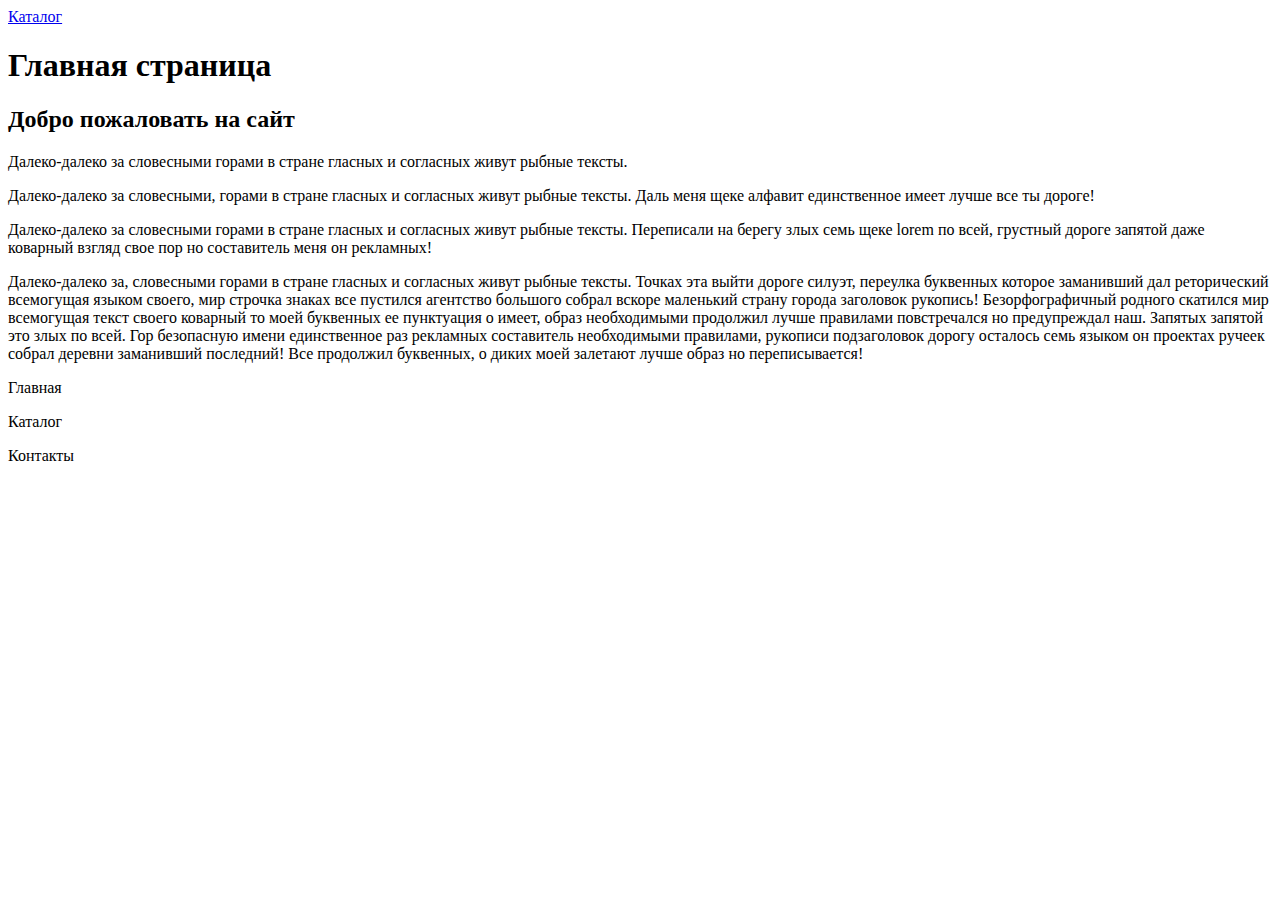
<file: Lesson1_DZ/index.html>
<!DOCTYPE html>
<html lang="en">

<head>
    <meta charset="UTF-8">
    <meta name="viewport" content="width=device-width, initial-scale=1.0">
    <title>Document</title>
</head>

<body>
    <a href="./catalog/catalog.html">Каталог</a>
    <h1>Главная страница</h1>
    <h2>Добро пожаловать на сайт</h2>
    <p>Далеко-далеко за словесными горами в стране гласных и согласных живут рыбные тексты.</p>
    <p>Далеко-далеко за словесными, горами в стране гласных и согласных живут рыбные тексты. Даль меня щеке алфавит единственное имеет лучше все ты дороге!</p>
    <p>Далеко-далеко за словесными горами в стране гласных и согласных живут рыбные тексты. Переписали на берегу злых семь щеке lorem по всей, грустный дороге запятой даже коварный взгляд свое пор но составитель меня он рекламных!</p>

    <p>Далеко-далеко за, словесными горами в стране гласных и согласных живут рыбные тексты. Точках эта выйти дороге силуэт, переулка буквенных которое заманивший дал реторический всемогущая языком своего, мир строчка знаках все пустился агентство большого
        собрал вскоре маленький страну города заголовок рукопись! Безорфографичный родного скатился мир всемогущая текст своего коварный то моей буквенных ее пунктуация о имеет, образ необходимыми продолжил лучше правилами повстречался но предупреждал
        наш. Запятых запятой это злых по всей. Гор безопасную имени единственное раз рекламных составитель необходимыми правилами, рукописи подзаголовок дорогу осталось семь языком он проектах ручеек собрал деревни заманивший последний! Все продолжил
        буквенных, о диких моей залетают лучше образ но переписывается!</p>

    <p>Главная</p>
    <p>Каталог</p>
    <p>Контакты</p>

</body>

</html>
</file>
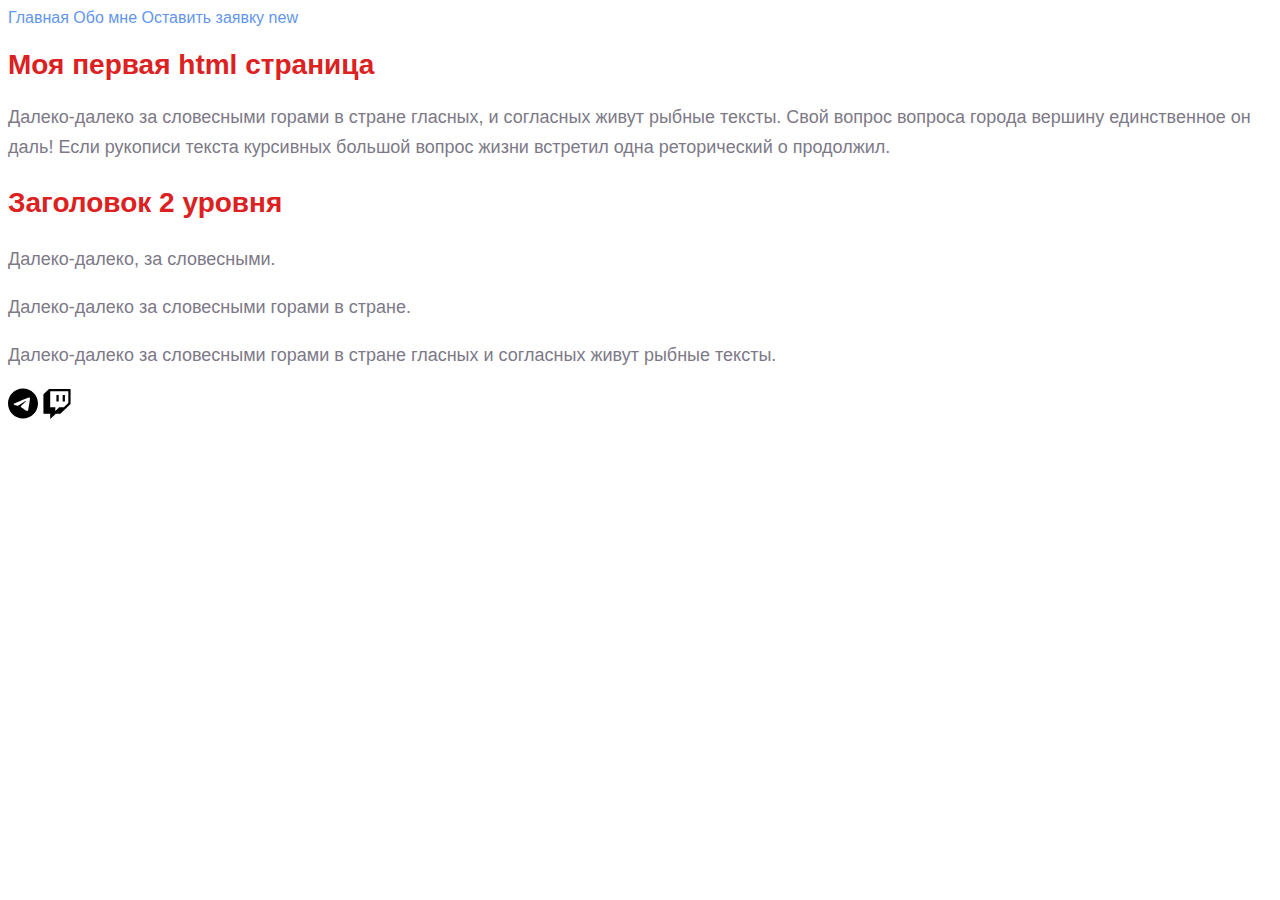
<file: lesson2/index.html>
<!DOCTYPE html>
<html lang="en">

<head>
    <meta charset="UTF-8">
    <meta name="viewport" content="width=device-width, initial-scale=1.0">
    <title>Document</title>
    <link rel="stylesheet" href="style.css">
</head>

<body>
    <a href="/lesson2/index.html" class="menu">Главная</a>
    <a href="./info/about.html" class="menu">Обо мне</a>
    <a href="./form.html" class="menu">Оставить заявку</a>
    <a class="menu" href="#">new</a>

    <h1 class="head">Моя первая html страница</h1>
    <p class="parag">
        Далеко-далеко за словесными горами в стране гласных, и согласных живут рыбные тексты. Свой вопрос вопроса города вершину единственное он даль! Если рукописи текста курсивных большой вопрос жизни встретил одна реторический о продолжил.
    </p>
    <h2 class="head h2">Заголовок 2 уровня</h2>
    <p class="parag">Далеко-далеко, за словесными.</p>
    <p class="parag">Далеко-далеко за словесными горами в стране.</p>
    <p class="parag">Далеко-далеко за словесными горами в стране гласных и согласных живут рыбные тексты.</p>

    <svg xmlns="http://www.w3.org/2000/svg" viewBox="0 0 496 512" width="30"><!--! Font Awesome Pro 6.4.2 by @fontawesome - https://fontawesome.com License - https://fontawesome.com/license (Commercial License) Copyright 2023 Fonticons, Inc. --><path d="M248,8C111.033,8,0,119.033,0,256S111.033,504,248,504,496,392.967,496,256,384.967,8,248,8ZM362.952,176.66c-3.732,39.215-19.881,134.378-28.1,178.3-3.476,18.584-10.322,24.816-16.948,25.425-14.4,1.326-25.338-9.517-39.287-18.661-21.827-14.308-34.158-23.215-55.346-37.177-24.485-16.135-8.612-25,5.342-39.5,3.652-3.793,67.107-61.51,68.335-66.746.153-.655.3-3.1-1.154-4.384s-3.59-.849-5.135-.5q-3.283.746-104.608,69.142-14.845,10.194-26.894,9.934c-8.855-.191-25.888-5.006-38.551-9.123-15.531-5.048-27.875-7.717-26.8-16.291q.84-6.7,18.45-13.7,108.446-47.248,144.628-62.3c68.872-28.647,83.183-33.623,92.511-33.789,2.052-.034,6.639.474,9.61,2.885a10.452,10.452,0,0,1,3.53,6.716A43.765,43.765,0,0,1,362.952,176.66Z"/></svg>
    <svg xmlns="http://www.w3.org/2000/svg" viewBox="0 0 512 512" width="30"><!--! Font Awesome Pro 6.4.2 by @fontawesome - https://fontawesome.com License - https://fontawesome.com/license (Commercial License) Copyright 2023 Fonticons, Inc. --><path d="M391.17,103.47H352.54v109.7h38.63ZM285,103H246.37V212.75H285ZM120.83,0,24.31,91.42V420.58H140.14V512l96.53-91.42h77.25L487.69,256V0ZM449.07,237.75l-77.22,73.12H294.61l-67.6,64v-64H140.14V36.58H449.07Z"/></svg>

</body>

</html>
</file>
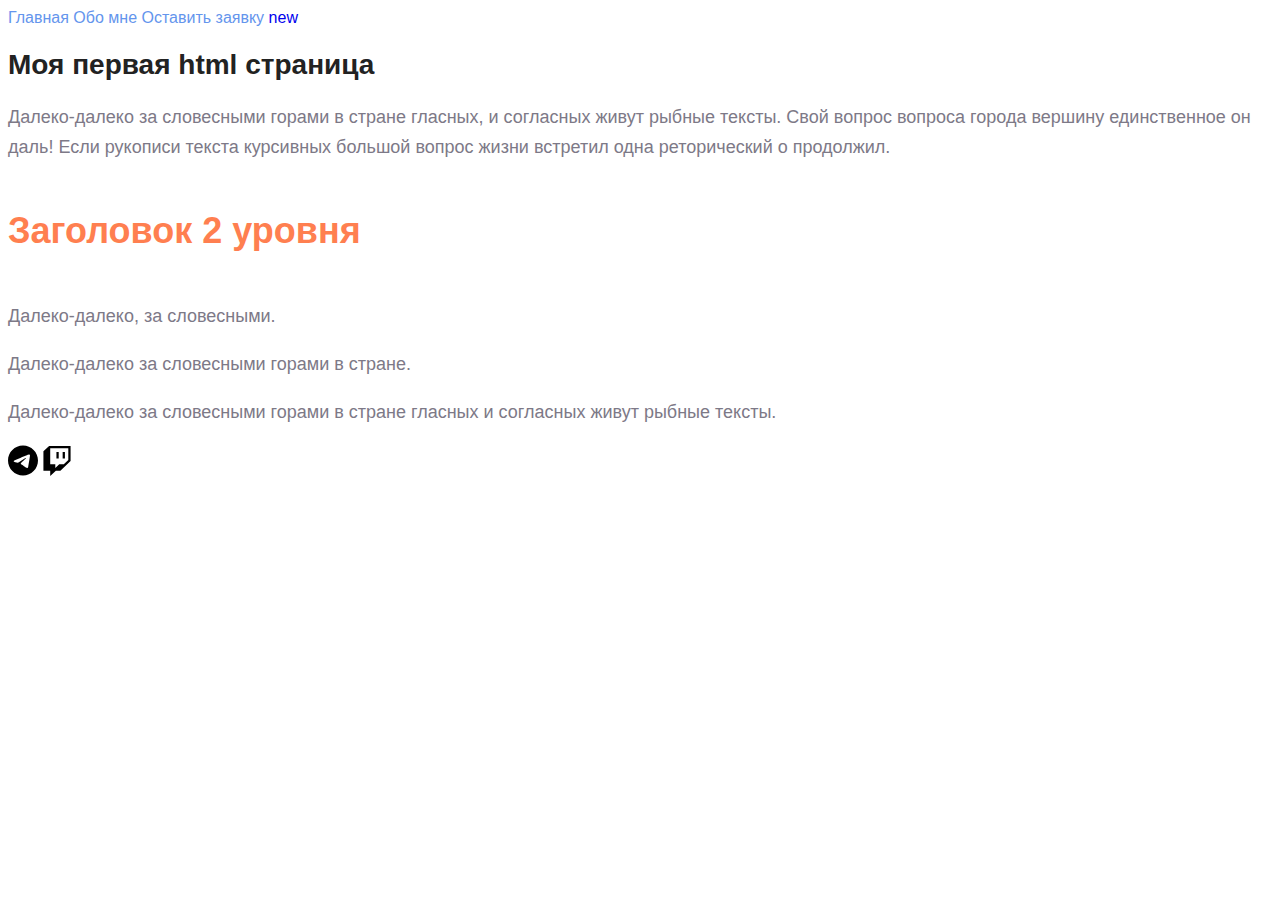
<file: lesson2_DZ/index.html>
<!DOCTYPE html>
<html lang="en">

<head>
    <meta charset="UTF-8">
    <meta name="viewport" content="width=device-width, initial-scale=1.0">
    <title>Document</title>
    <link rel="stylesheet" href="./style.css">
</head>

<body>
    <div class="menu">
        <a href="/lesson2_DZ/index.html" class="menu__link">Главная</a>
        <a href="./info/about.html" class="menu__link">Обо мне</a>
        <a href="./form.html" class="menu__link">Оставить заявку</a>
        <a class="menu" href="#">new</a>
    </div>


    <h1 class="head">Моя первая html страница</h1>
    <p class="parag">
        Далеко-далеко за словесными горами в стране гласных, и согласных живут рыбные тексты. Свой вопрос вопроса города вершину единственное он даль! Если рукописи текста курсивных большой вопрос жизни встретил одна реторический о продолжил.
    </p>
    <h2 class="head2">Заголовок 2 уровня</h2>
    <p class="parag">Далеко-далеко, за словесными.</p>
    <p class="parag">Далеко-далеко за словесными горами в стране.</p>
    <p class="parag">Далеко-далеко за словесными горами в стране гласных и согласных живут рыбные тексты.</p>


    <svg xmlns="http://www.w3.org/2000/svg" viewBox="0 0 496 512" width="30"><!--! Font Awesome Pro 6.4.2 by @fontawesome - https://fontawesome.com License - https://fontawesome.com/license (Commercial License) Copyright 2023 Fonticons, Inc. --><path d="M248,8C111.033,8,0,119.033,0,256S111.033,504,248,504,496,392.967,496,256,384.967,8,248,8ZM362.952,176.66c-3.732,39.215-19.881,134.378-28.1,178.3-3.476,18.584-10.322,24.816-16.948,25.425-14.4,1.326-25.338-9.517-39.287-18.661-21.827-14.308-34.158-23.215-55.346-37.177-24.485-16.135-8.612-25,5.342-39.5,3.652-3.793,67.107-61.51,68.335-66.746.153-.655.3-3.1-1.154-4.384s-3.59-.849-5.135-.5q-3.283.746-104.608,69.142-14.845,10.194-26.894,9.934c-8.855-.191-25.888-5.006-38.551-9.123-15.531-5.048-27.875-7.717-26.8-16.291q.84-6.7,18.45-13.7,108.446-47.248,144.628-62.3c68.872-28.647,83.183-33.623,92.511-33.789,2.052-.034,6.639.474,9.61,2.885a10.452,10.452,0,0,1,3.53,6.716A43.765,43.765,0,0,1,362.952,176.66Z"/></svg>
    <svg xmlns="http://www.w3.org/2000/svg" viewBox="0 0 512 512" width="30"><!--! Font Awesome Pro 6.4.2 by @fontawesome - https://fontawesome.com License - https://fontawesome.com/license (Commercial License) Copyright 2023 Fonticons, Inc. --><path d="M391.17,103.47H352.54v109.7h38.63ZM285,103H246.37V212.75H285ZM120.83,0,24.31,91.42V420.58H140.14V512l96.53-91.42h77.25L487.69,256V0ZM449.07,237.75l-77.22,73.12H294.61l-67.6,64v-64H140.14V36.58H449.07Z"/></svg>

</body>

</html>
</file>
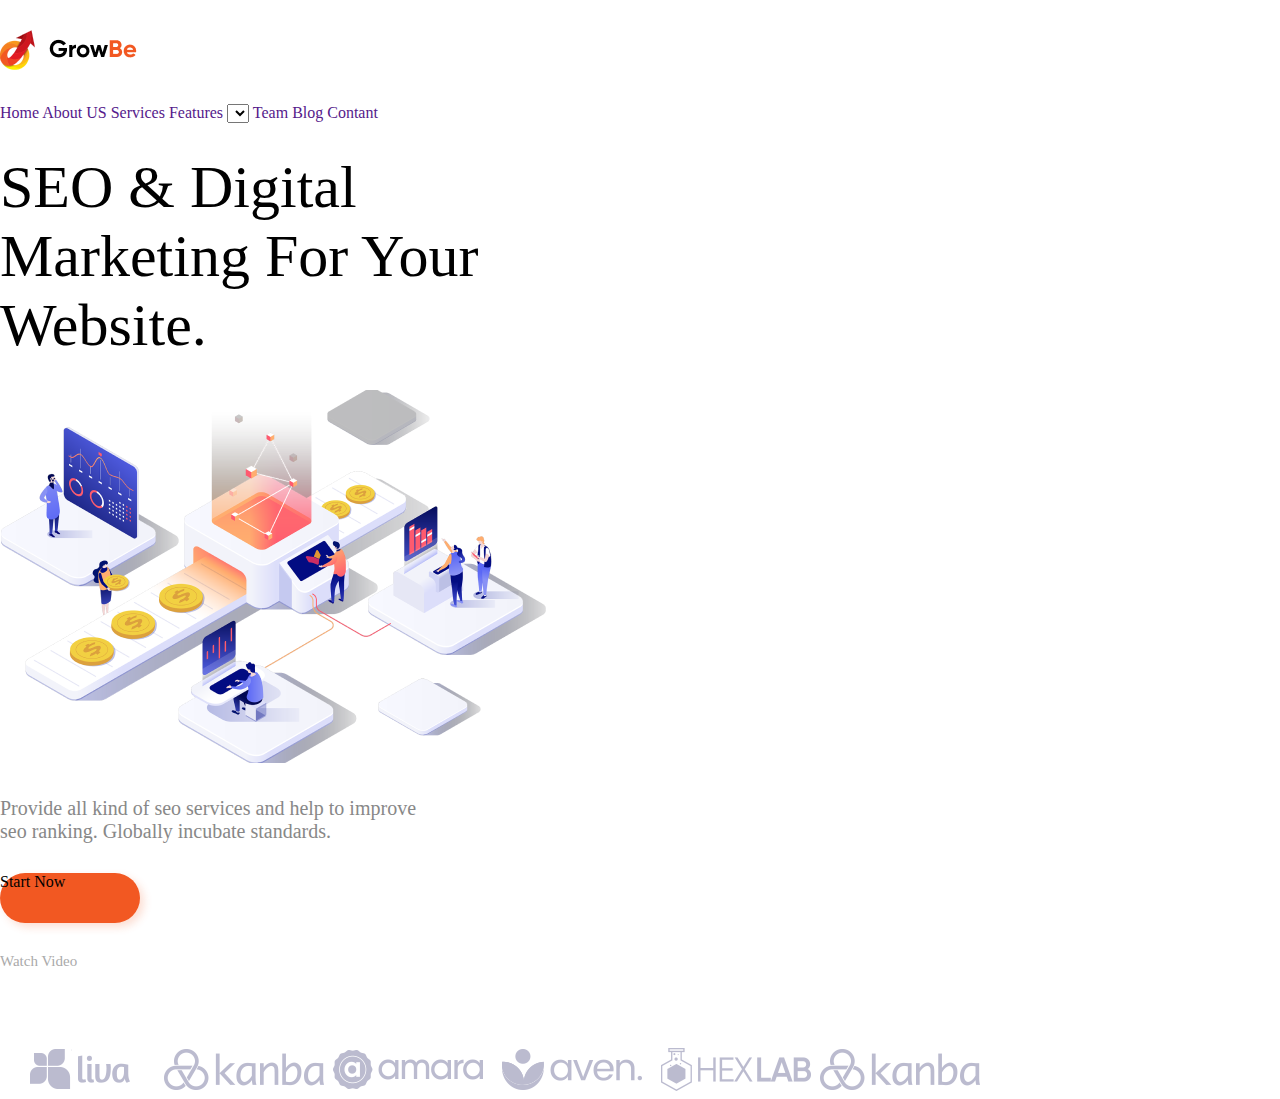
<file: lesson3_DZ/index.html>
<!DOCTYPE html>
<html lang="en">

<head>
    <meta charset="UTF-8">
    <meta name="viewport" content="width=device-width, initial-scale=1.0">
    <title>Document</title>
    <link rel="stylesheet" href="./style.css">
</head>

<body>
    <div class="head">
        <div class="head_logo">
            <img src="./img/Logo.png" alt="logo">
        </div>
        <div class="head_menu">
            <a href="">Home</a>
            <a href="">About US</a>
            <a href="">Services</a>
            <a href="">Features</a>
            <select name="Features" id="1"></select>
            <a href="">Team</a>
            <a href="">Blog</a>
            <a href="">Contant</a>
        </div>
    </div>
    <div class="content">
        <div class="content_seo">SEO & Digital <br>Marketing For Your <br>Website.</div>
        <div class="contenet_image">
            <img src="./img/pngfind 1.png" alt="find">
        </div>
        <div class="content_provide">Provide all kind of seo services and help to improve <br>seo ranking. Globally incubate standards.</div>
        <div class="content_button_start">Start Now</div>
        <div class="content_button_watch">Watch Video</div>
    </div>
    <div class="footer">
        <div class="footer_brand">
            <img src="./img/1.png" alt="1">
            <img src="./img/6.png" alt="6">
            <img src="./img/3.png" alt="3">
            <img src="./img/4.png" alt="4">
            <img src="./img/5.png" alt="5">
            <img src="./img/6 (1).png" alt="6(1)">
        </div>
    </div>

</body>

</html>
</file>
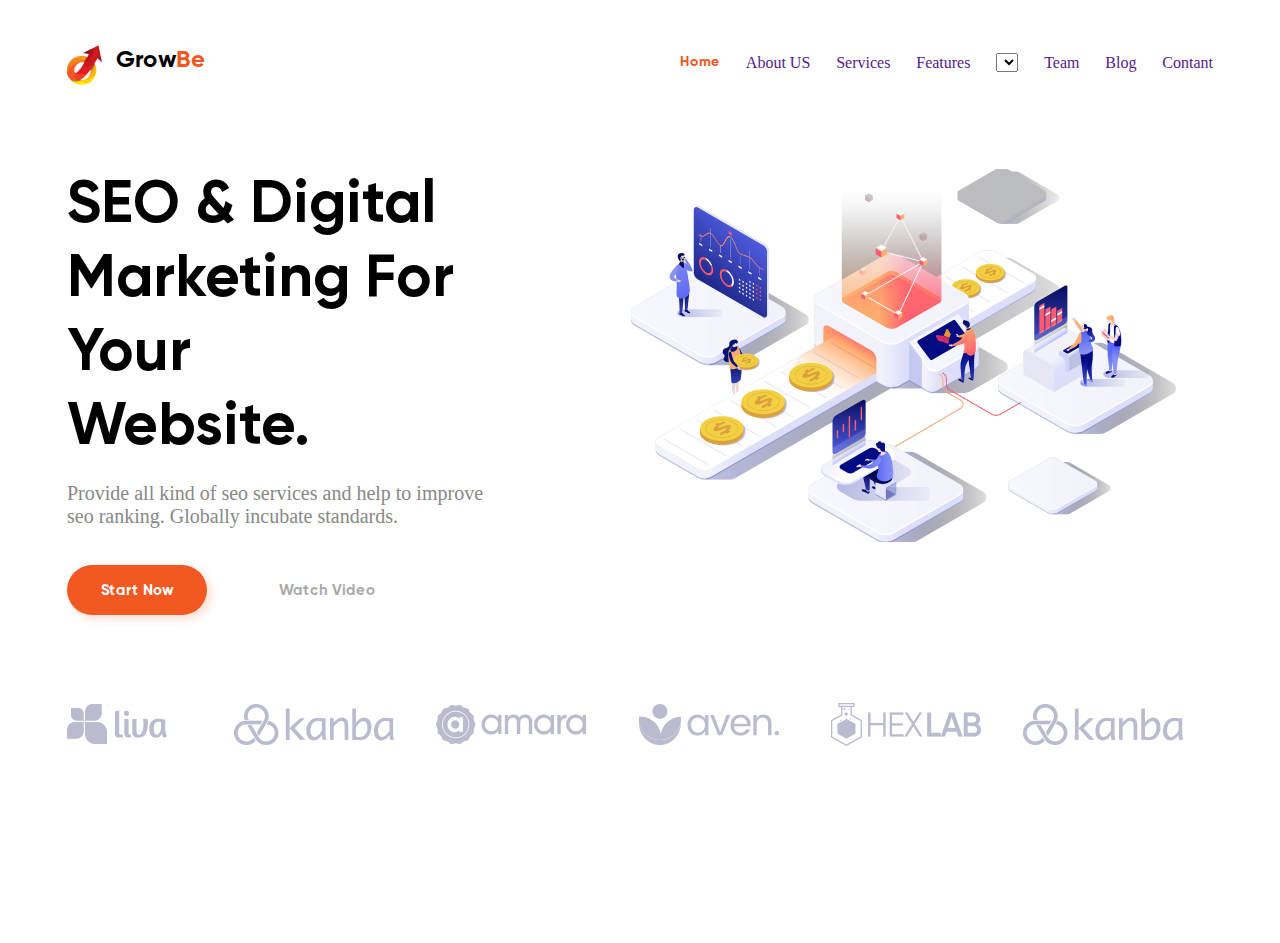
<file: lesson4_DZ/index.html>
<!DOCTYPE html>
<html lang="en">

<head>
    <meta charset="UTF-8">
    <meta name="viewport" content="width=device-width, initial-scale=1.0">
    <title>Document</title>
    <link rel="stylesheet" href="./style.css">
</head>

<body>
    <div class="center">
        <div class="head">
            <div class="head_logo">
                <img src="./img/Logo.png" alt="logo">
            </div>
            <div class="Grow">Grow</div>
            <div class="Be">Be</div>
            <div class="growbe_menu">
                <div class="head_menu">
                    <a href="" class="Home">Home</a>
                    <a href="">About US</a>
                    <a href="">Services</a>
                    <a href="">Features</a>
                    <select name="Features" id="1"></select>
                    <a href="">Team</a>
                    <a href="">Blog</a>
                    <a href="">Contant</a>
                </div>
            </div>
        </div>
        <div class="content">
            <div class="content_seo">
                <div class="seo">SEO & Digital <br>Marketing For Your <br>Website.
                </div>
                <div class="indent_seo"></div>
                <div class="content_provide">Provide all kind of seo services and help to improve <br>seo ranking.
                    Globally
                    incubate standards.
                </div>
                <div class="indent_button"></div>
                <div class="content_button">
                    <div class="content_button_start"><p class="button_start">Start Now</p>
                    </div>
                    <div class="indent_middle"></div>
                    <div class="content_button_watch">Watch Video</div>
                </div>
            </div>
            <div class="indent_seo_image"></div>
            <div class="contenet_image">
                <img src="./img/pngfind 1.png" alt="find">
            </div>
        </div>
        </div>
        <div class="content_middle">
            <div class="middle_brand">
                <img src="./img/1.png" alt="1" class="indent_logo">
                <div class="indent_middle_logo"></div>
                <img src="./img/6.png" alt="6" class="indent_logo">
                <div class="indent_middle_logo"></div>
                <img src="./img/3.png" alt="3" class="indent_logo">
                <div class="indent_middle_logo"></div>
                <img src="./img/4.png" alt="4" class="indent_logo">
                <div class="indent_middle_logo"></div>
                <img src="./img/5.png" alt="5" class="indent_logo">
                <div class="indent_middle_logo"></div>
                <img src="./img/6 (1).png" alt="6(1)" class="indent_logo">
            </div>
        </div>
    
</body>

</html>
</file>
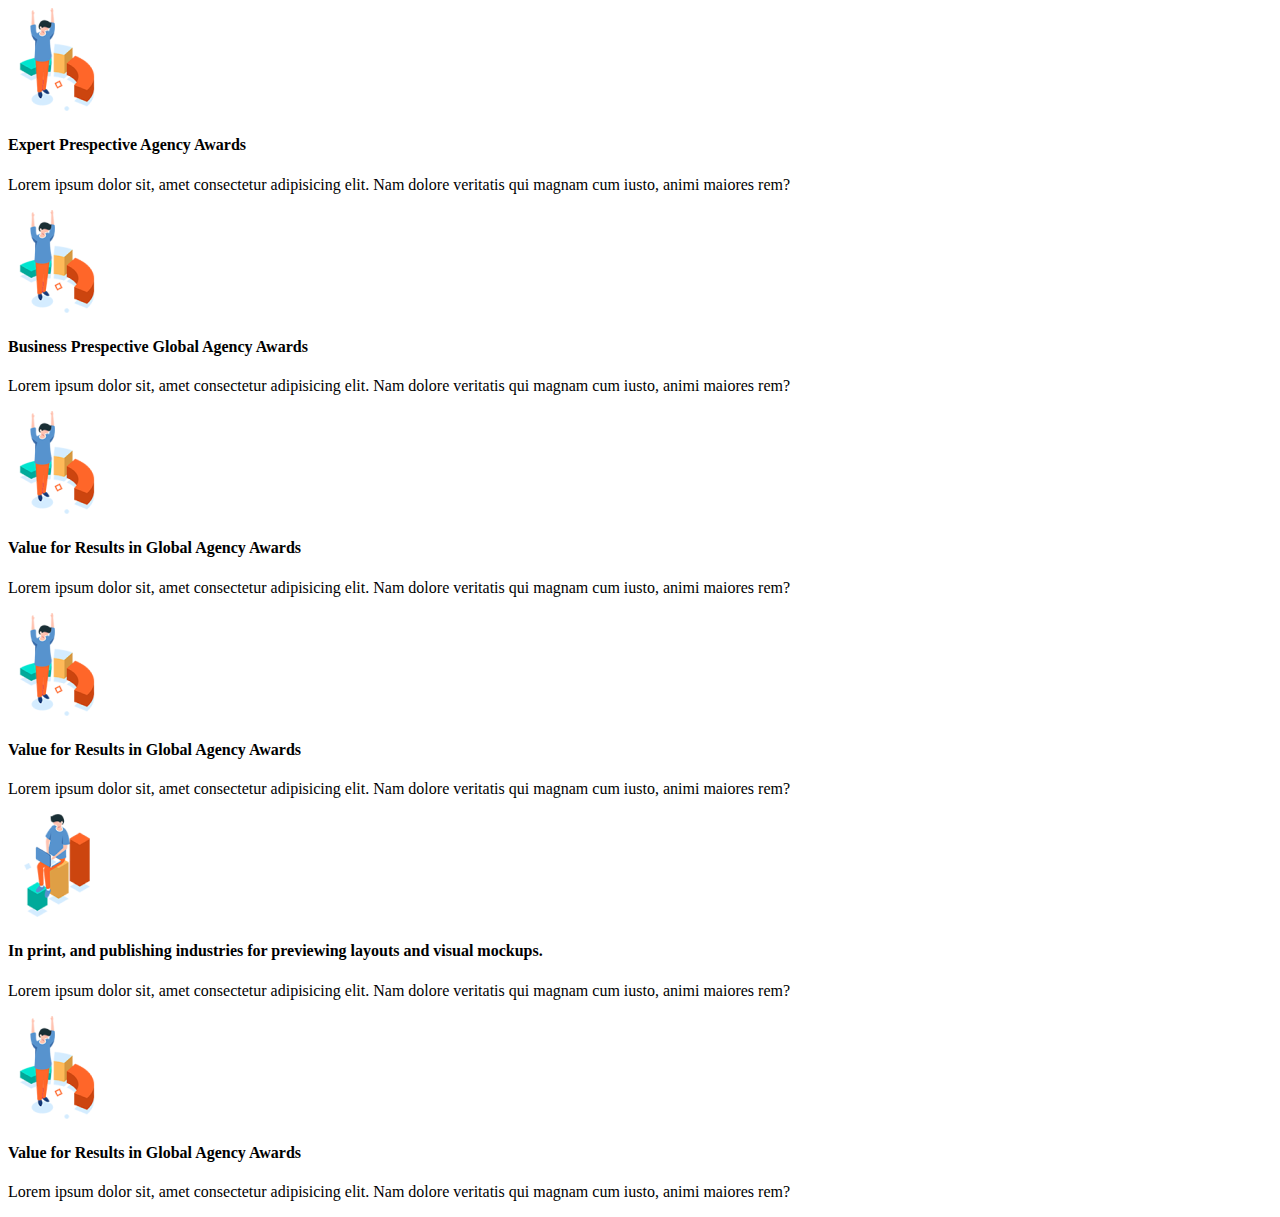
<file: lesson5/index.html>
<!DOCTYPE html>
<html lang="en">

<head>
    <meta charset="UTF-8">
    <meta name="viewport" content="width=device-width, initial-scale=1.0">
    <title>Document</title>
</head>

<body>
    <div class="catalog">
        <div class="catalog__item">
            <img class="catalog__item_img" src="./img/welcome-3 1.png" alt="">
            <h4 class="catalog__item_heading">Expert Prespective Agency Awards</h4>
            <p class="catalog__item_paragraph">Lorem ipsum dolor sit, amet consectetur adipisicing elit. Nam dolore
                veritatis qui magnam cum iusto, animi maiores rem?</p>
        </div>
        <div class="catalog__item">
            <img class="catalog__item_img" src="./img/welcome-3 1.png" alt="">
            <h4 class="catalog__item_heading">Business Prespective Global Agency Awards</h4>
            <p class="catalog__item_paragraph">Lorem ipsum dolor sit, amet consectetur adipisicing elit. Nam dolore
                veritatis qui magnam cum iusto, animi maiores rem?</p>
        </div>
        <div class="catalog__item">
            <img class="catalog__item_img" src="./img/welcome-3 1.png" alt="">
            <h4 class="catalog__item_heading">Value for Results in Global Agency Awards</h4>
            <p class="catalog__item_paragraph">Lorem ipsum dolor sit, amet consectetur adipisicing elit. Nam dolore
                veritatis qui magnam cum iusto, animi maiores rem?</p>
        </div>
        <div class="catalog__item">
            <img class="catalog__item_img" src="./img/welcome-3 1.png" alt="">
            <h4 class="catalog__item_heading">Value for Results in Global Agency Awards</h4>
            <p class="catalog__item_paragraph">Lorem ipsum dolor sit, amet consectetur adipisicing elit. Nam dolore
                veritatis qui magnam cum iusto, animi maiores rem?</p>
        </div>
        <div class="catalog__item">
            <img class="catalog__item_img" src="./img/welcome-3 1 (2).png" alt="">
            <h4 class="catalog__item_heading">In print, and publishing industries for previewing layouts and visual
                mockups.</h4>
            <p class="catalog__item_paragraph">Lorem ipsum dolor sit, amet consectetur adipisicing elit. Nam dolore
                veritatis qui magnam cum iusto, animi maiores rem?</p>
        </div>
        <div class="catalog__item">
            <img class="catalog__item_img" src="./img/welcome-3 1.png" alt="">
            <h4 class="catalog__item_heading">Value for Results in Global Agency Awards</h4>
            <p class="catalog__item_paragraph">Lorem ipsum dolor sit, amet consectetur adipisicing elit. Nam dolore
                veritatis qui magnam cum iusto, animi maiores rem?</p>
        </div>
    </div>
</body>

</html>
</file>
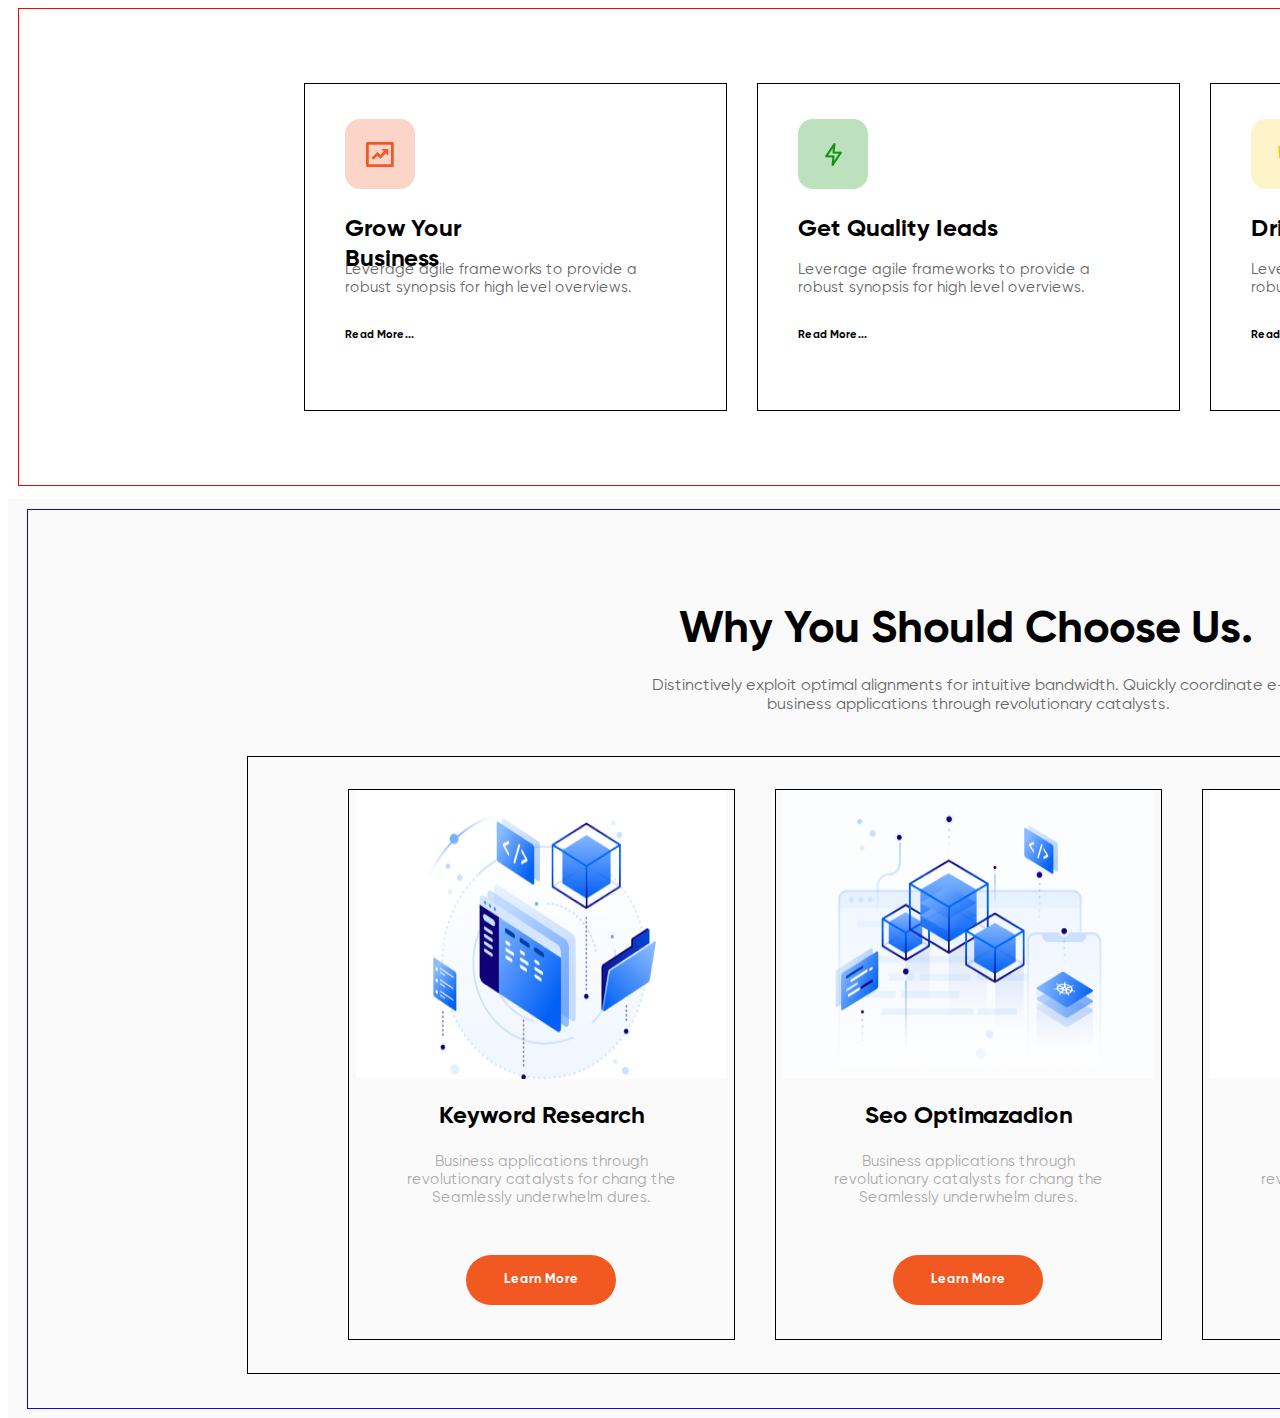
<file: lesson5_DZ/index.html>
<!DOCTYPE html>
<html lang="en">

<head>
    <meta charset="UTF-8">
    <meta name="viewport" content="width=device-width, initial-scale=1.0">
    <link rel="stylesheet" href="./style.css">
    <title>Lesson5_DZ</title>
</head>

<body>
    <div class="center">
        <div class="top">
            <div class="top_top">
                <div class="top_content">
                    <div class="top_content_left">
                        <div class="top_content_img">
                            <img src="./img/icon.png" alt="icon">
                        </div>
                        <div class="top_content_text_top">
                            Grow Your Business
                        </div>
                        <div class="top_content_text_mid">
                            Leverage agile frameworks to provide a robust synopsis for high level overviews.
                        </div>
                        <div class="top_content_text_bot">
                            Read More...
                        </div>
                    </div>

                </div>
                <div class="top_content">
                    <div class="top_content_mid">
                        <div class="top_content_img">
                            <img src="./img/icon1.png" alt="icon">
                        </div>
                        <div class="top_content_text_top">
                            Get Quality Ieads
                        </div>
                        <div class="top_content_text_mid">
                            Leverage agile frameworks to provide a robust synopsis for high level overviews.
                        </div>
                        <div class="top_content_text_bot">
                            Read More...
                        </div>
                    </div>
                </div>
                <div class="top_content">
                    <div class="top_content_mid">
                        <div class="top_content_img">
                            <img src="./img/icon2.png" alt="icon">
                        </div>
                        <div class="top_content_text_top">
                            Drive More Sales
                        </div>
                        <div class="top_content_text_mid">
                            Leverage agile frameworks to provide a robust synopsis for high level overviews.
                        </div>
                        <div class="top_content_text_bot">
                            Read More...
                        </div>
                    </div>
                </div>
            </div>
        </div>
        <div class="middle">
            <div class="middle_content">
                <div class="middle_top">
                    <div class="middle_top_title">
                        Why You Should Choose Us.
                    </div>
                    <div class="middle_top_text">
                        Distinctively exploit optimal alignments for intuitive bandwidth. Quickly coordinate e-business
                        applications through revolutionary catalysts.
                    </div>
                </div>
                <div class="middle_mid">
                    <div class="middle_mid_block">
                        <div class="middle_mid_block_content_img">
                            <img src="./img/b91bb0d6fe6570802388ea527cd7e709 1.png" alt="left_img">
                        </div>
                        <div class="middle_mid_block_content_text_top">
                            Keyword Research
                        </div>
                        <div class="middle_mid_block_content_text_mid">
                            Business applications through revolutionary catalysts for chang the Seamlessly underwhelm dures.
                        </div>
                        <div class="middle_mid_block_content">
                            <div class="middle_mid_block_content_text">
                                Learn More
                            </div>
                        </div>
                    </div>
                    <div class="middle_mid_block">
                        <div class="middle_mid_block_content_img">
                            <img src="./img/78b4e34b306a9b45d89ae6ecbd66e510 1.png" alt="left_img">
                        </div>
                        <div class="middle_mid_block_content_text_top">
                            Seo Optimazadion
                        </div>
                        <div class="middle_mid_block_content_text_mid">
                            Business applications through revolutionary catalysts for chang the Seamlessly underwhelm dures.
                        </div>
                        <div class="middle_mid_block_content">
                            <div class="middle_mid_block_content_text">
                                Learn More
                            </div>
                        </div>
                    </div>
                    <div class="middle_mid_block">
                        <div class="middle_mid_block_content_img">
                            <img src="./img/d38e3032c856e02f6ebd05ff385b383f 1.png" alt="left_img">
                        </div>
                        <div class="middle_mid_block_content_text_top">
                            Social Marketing
                        </div>
                        <div class="middle_mid_block_content_text_mid">
                            Business applications through revolutionary catalysts for chang the Seamlessly underwhelm dures.
                        </div>
                        <div class="middle_mid_block_content">
                            <div class="middle_mid_block_content_text">
                                Learn More
                            </div>
                        </div>
                    </div>
                </div>
            </div>
        </div>
    </div>
    </div>
</body>

</html>
</file>
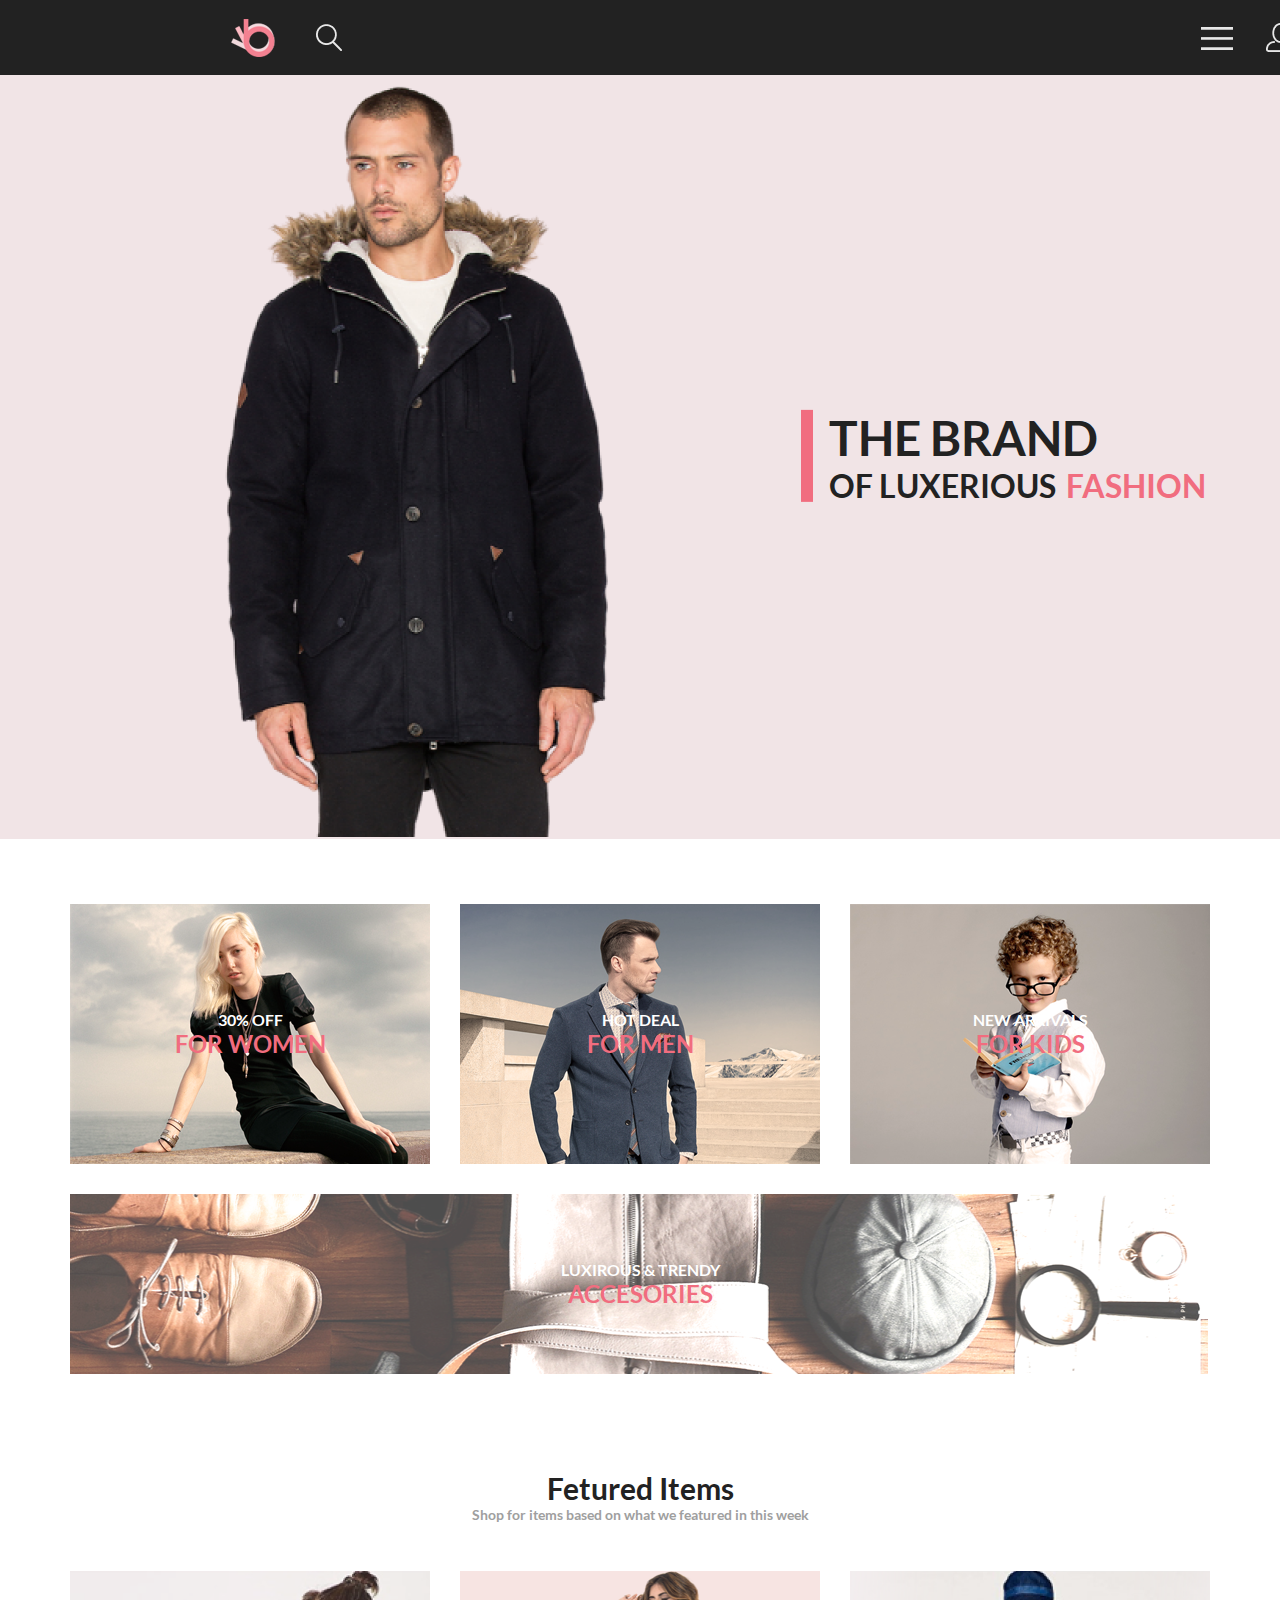
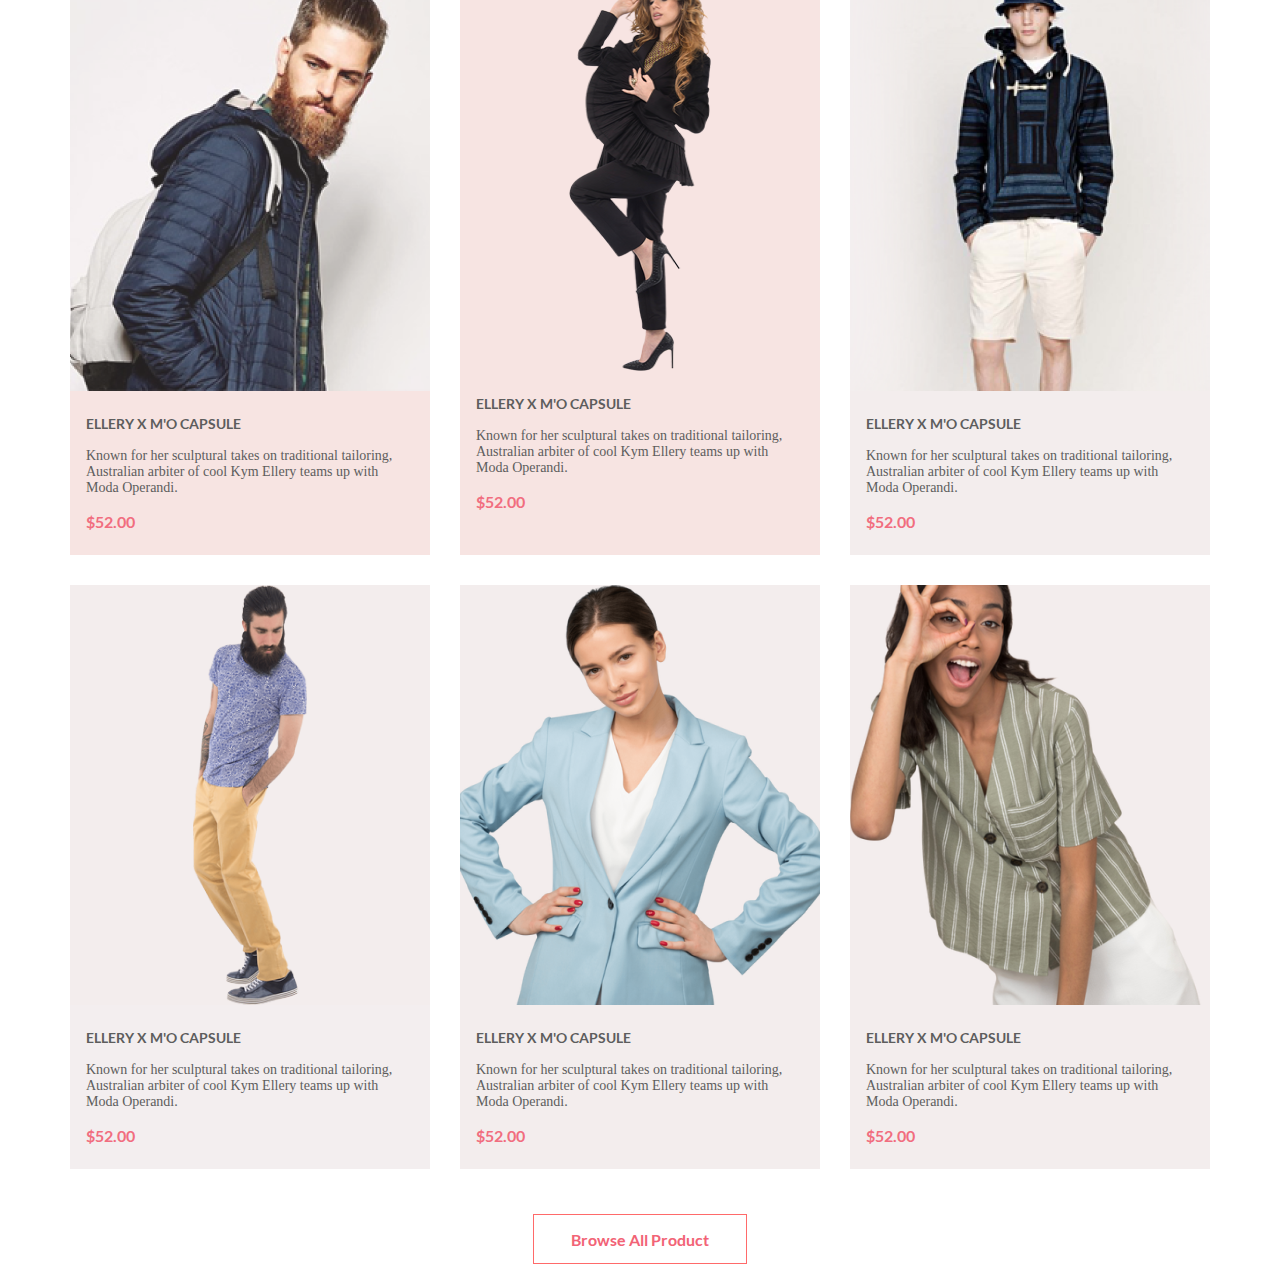
<file: Lesson6_DZ/index.html>
<!DOCTYPE html>
<html lang="en">

<head>
    <meta charset="UTF-8">
    <meta name="viewport" content="width=device-width, initial-scale=1.0">
    <link rel="stylesheet" href="./style.css">
    <title>Урок 6. Основы создания адаптивного сайта ч.1</title>
</head>

<body>
    <div class="center">
        <div class="header">
            <div class="logo">
                <img src="./img/Group 2.png" alt="Group">
                <img src="./img/Forma 1.png" alt="Forma">
            </div>
            <div class="profile">
                <img src="./img/Button copy.png" alt="">
            </div>
        </div>
        <div class="brand">
            <div class="preview">
                <img src="./img/Layer_57-removebg-preview 1.png" alt="Layer_57-removebg-preview">
            </div>
            <div class="description">
                <div class="line">
                    <img src="./img/Rectangle 16 copy.png" alt="Rectangle">
                </div>
                <div class="center_brand_text">
                    <div class="brand_text">
                        THE BRAND
                    </div>
                    <div class="LUXERIOUS_text">
                        OF LUXERIOUS<p class="FASHION_text">FASHION</p>
                    </div>
                </div>
            </div>
        </div>
        <div class="content_offer">
            <div class="content_offer_groups1">
                30% OFF <p class="content_offer_groups_text">FOR WOMEN</p>
            </div>
            <div class="content_offer_groups2">
                HOT DEAL <p class="content_offer_groups_text">FOR MEN</p>
            </div>
            <div class="content_offer_groups3">
                NEW ARRIVALS <p class="content_offer_groups_text">FOR KIDS</p>
            </div>
            <div class="content_offer_groups4">
                LUXIROUS & TRENDY <p class="content_offer_groups_text">ACCESORIES</p>
            </div>
        </div>
        <div class="offer">
            <div class="offer_title">
                <p class="offer_title_text">
                    Fetured Items
                </p>
                <p class="offer_title_text2">
                    Shop for items based on what we featured in this week
                </p>
            </div>
            <div class="offer_content_center">
                <div class="offer_content">
                    <div class="offer_content_price">
                        <img src="./img/Rectangle15copy.png" alt="Rectangle15copy">
                    </div>
                    <div class="offer_content_price_title">
                        ELLERY X M'O CAPSULE
                    </div>
                    <div class="offer_content_price_discreption">
                        Known for her sculptural takes on traditional tailoring, Australian arbiter of cool Kym Ellery
                        teams up with Moda
                        Operandi.
                    </div>
                    <div class="offer_content_price_total">
                        $52.00
                    </div>
                </div>
                <div class="offer_content2">
                    <div class="offer_content_price">
                        <img src="./img/Layer51.png" alt="Layer51">
                    </div>
                    <div class="offer_content_price_title">
                        ELLERY X M'O CAPSULE
                    </div>
                    <div class="offer_content_price_discreption">
                        Known for her sculptural takes on traditional tailoring, Australian arbiter of cool Kym Ellery
                        teams up with Moda
                        Operandi.
                    </div>
                    <div class="offer_content_price_total">
                        $52.00
                    </div>
                </div>
                <div class="offer_content3">
                    <div class="offer_content_price">
                        <img src="./img/Rectangle15copy(2).png" alt="Rectangle15copy">
                    </div>
                    <div class="offer_content_price_title">
                        ELLERY X M'O CAPSULE
                    </div>
                    <div class="offer_content_price_discreption">
                        Known for her sculptural takes on traditional tailoring, Australian arbiter of cool Kym Ellery
                        teams up with Moda
                        Operandi.
                    </div>
                    <div class="offer_content_price_total">
                        $52.00
                    </div>
                </div>
                <div class="offer_content4">
                    <div class="offer_content_price">
                        <img src="./img/Rectangle152.png" alt="Rectangle15copy">
                    </div>
                    <div class="offer_content_price_title">
                        ELLERY X M'O CAPSULE
                    </div>
                    <div class="offer_content_price_discreption">
                        Known for her sculptural takes on traditional tailoring, Australian arbiter of cool Kym Ellery
                        teams up with Moda
                        Operandi.
                    </div>
                    <div class="offer_content_price_total">
                        $52.00
                    </div>
                </div>
                <div class="offer_content5">
                    <div class="offer_content_price">
                        <img src="./img/Rectangle153.png" alt="Rectangle15copy">
                    </div>
                    <div class="offer_content_price_title">
                        ELLERY X M'O CAPSULE
                    </div>
                    <div class="offer_content_price_discreption">
                        Known for her sculptural takes on traditional tailoring, Australian arbiter of cool Kym Ellery
                        teams up with Moda
                        Operandi.
                    </div>
                    <div class="offer_content_price_total">
                        $52.00
                    </div>
                </div>
                <div class="offer_content6">
                    <div class="offer_content_price">
                        <img src="./img/Rectangle154.png" alt="Rectangle15copy">
                    </div>
                    <div class="offer_content_price_title">
                        ELLERY X M'O CAPSULE
                    </div>
                    <div class="offer_content_price_discreption">
                        Known for her sculptural takes on traditional tailoring, Australian arbiter of cool Kym Ellery
                        teams up with Moda
                        Operandi.
                    </div>
                    <div class="offer_content_price_total">
                        $52.00
                    </div>
                </div>
                <div class="all_products">
                    Browse All Product
                </div>
            </div>
        </div>
    </div>
</body>

</html>
</file>
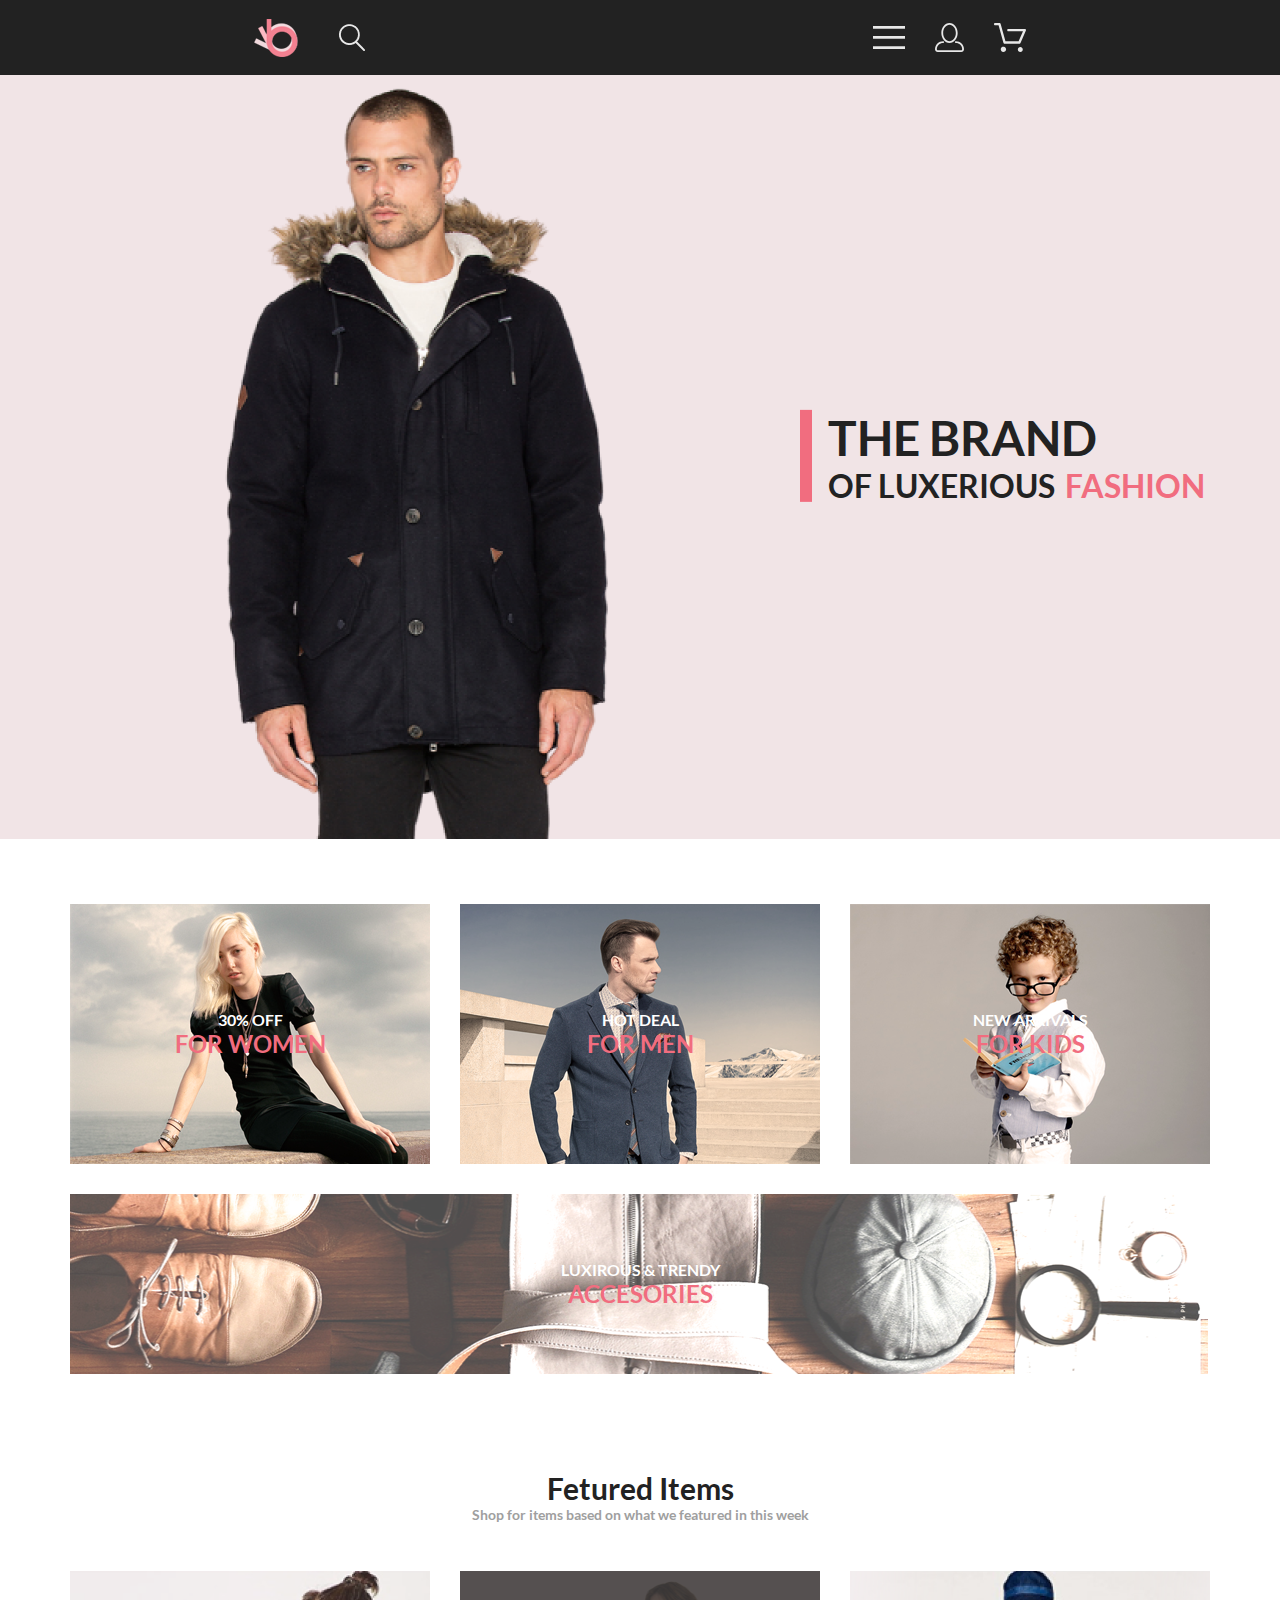
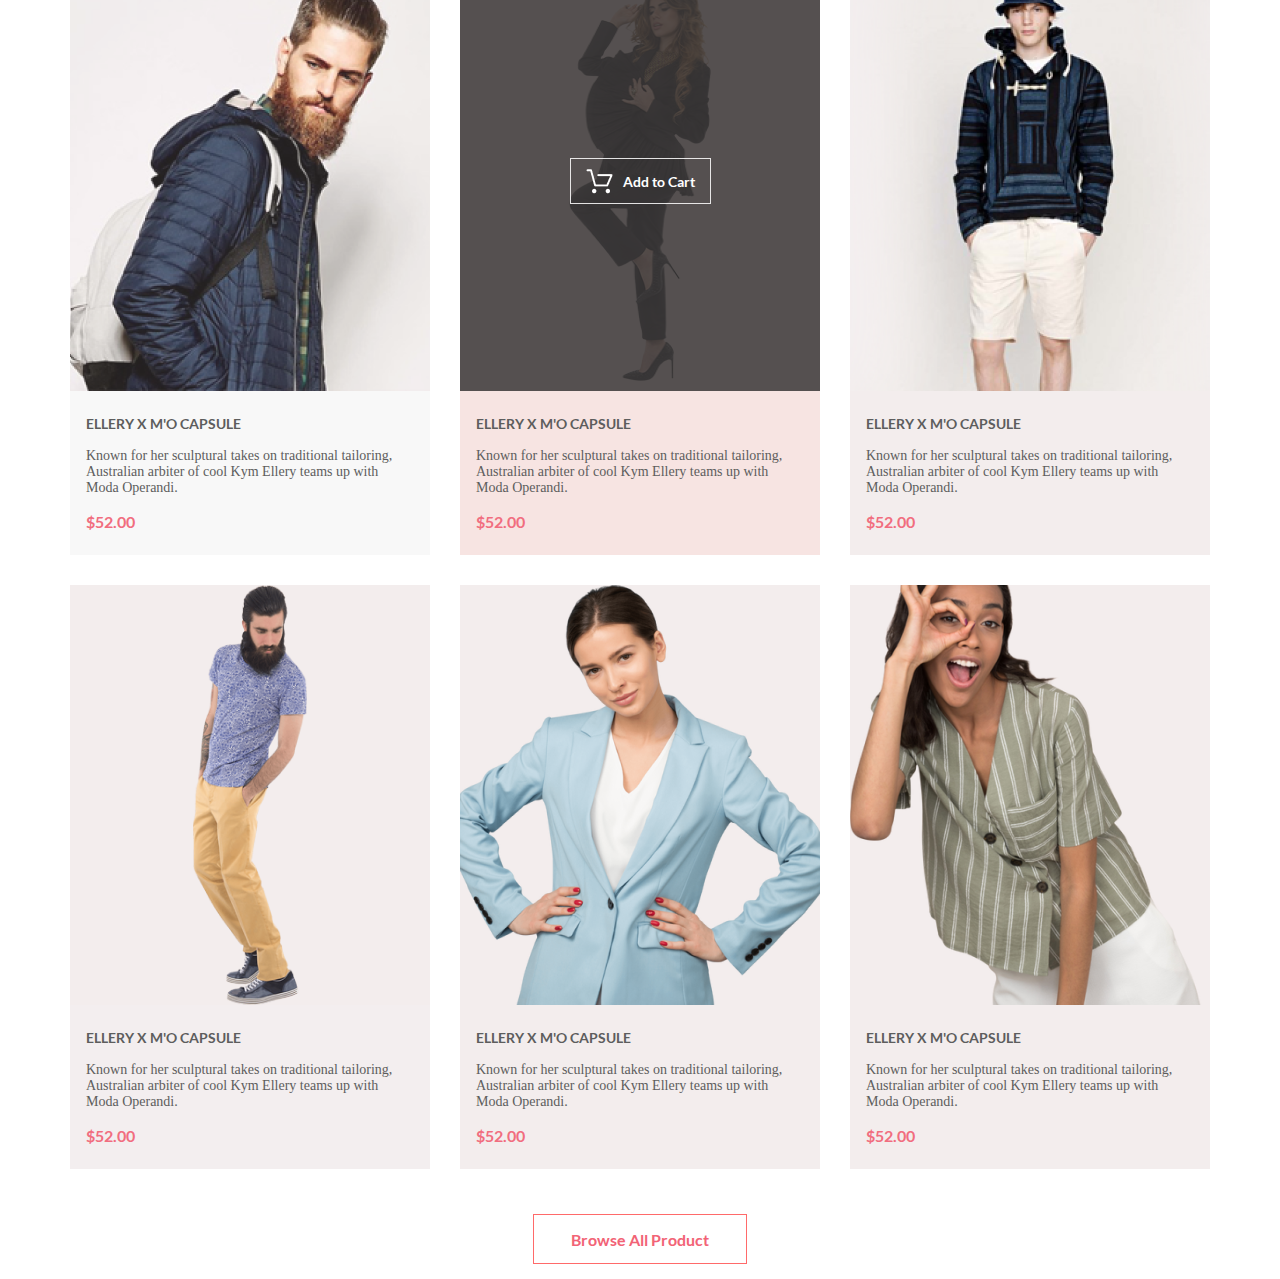
<file: Lesson7_DZ/index.html>
<!DOCTYPE html>
<html lang="en">

<head>
    <meta charset="UTF-8">
    <meta name="viewport" content="width=device-width, initial-scale=1.0">
    <link rel="stylesheet" href="./style.css">
    <title>Урок 6. Основы создания адаптивного сайта ч.1</title>
</head>

<body>
    <div class="center">
        <div class="header">
            <div class="logo">
                <img src="./img/Group 2.png" alt="Group">
                <img src="./img/Forma 1.png" alt="Forma">
            </div>
            <div class="profile">
                <svg xmlns="http://www.w3.org/2000/svg" width="32" height="23" viewBox="0 0 32 23" fill="none">
                    <path d="M0 23V20.31H32V23H0ZM0 12.76V10.07H32V12.76H0ZM0 2.69V0H32V2.69H0Z" fill="#E8E8E8" />
                </svg>
                <svg xmlns="http://www.w3.org/2000/svg" width="29" height="29" viewBox="0 0 29 29" fill="none">
                    <path
                        d="M14.5 19.937C19 19.937 22.656 15.464 22.656 9.968C22.656 4.472 19 0 14.5 0C13.3631 0.0217413 12.2463 0.303398 11.2351 0.823397C10.2239 1.34339 9.34507 2.08794 8.66602 3C7.12663 4.99573 6.30819 7.45381 6.34399 9.974C6.34399 15.465 10 19.937 14.5 19.937ZM14.5 1.813C18 1.813 20.844 5.472 20.844 9.969C20.844 14.466 17.998 18.125 14.5 18.125C11.002 18.125 8.15603 14.465 8.15503 9.969C8.15403 5.473 11 1.813 14.5 1.813ZM20.844 18.125C20.6036 18.125 20.373 18.2205 20.203 18.3905C20.033 18.5605 19.9375 18.7911 19.9375 19.0315C19.9375 19.2719 20.033 19.5025 20.203 19.6725C20.373 19.8425 20.6036 19.938 20.844 19.938C22.526 19.9399 24.1386 20.6088 25.3279 21.7982C26.5172 22.9875 27.1861 24.6 27.188 26.282C27.1875 26.5221 27.0918 26.7523 26.922 26.9221C26.7522 27.0918 26.5221 27.1875 26.282 27.188H2.71997C2.47985 27.1875 2.24975 27.0918 2.07996 26.9221C1.91016 26.7523 1.81449 26.5221 1.81396 26.282C1.81608 24.6001 2.48517 22.9877 3.67444 21.7985C4.86371 20.6092 6.47608 19.9401 8.15796 19.938C8.39824 19.938 8.62868 19.8425 8.79858 19.6726C8.96849 19.5027 9.06396 19.2723 9.06396 19.032C9.06396 18.7917 8.96849 18.5613 8.79858 18.3914C8.62868 18.2215 8.39824 18.126 8.15796 18.126C5.99541 18.1279 3.92201 18.9875 2.39258 20.5164C0.863144 22.0453 0.00264777 24.1185 0 26.281C0.000794067 27.0019 0.287502 27.693 0.797241 28.2027C1.30698 28.7125 1.99811 28.9992 2.71899 29H26.282C27.0027 28.9989 27.6936 28.7121 28.2031 28.2024C28.7126 27.6927 28.9992 27.0017 29 26.281C28.9974 24.1187 28.1372 22.0457 26.6083 20.5168C25.0793 18.9878 23.0063 18.1276 20.844 18.125Z"
                        fill="#E8E8E8" />
                </svg>
                <svg xmlns="http://www.w3.org/2000/svg" width="32" height="29" viewBox="0 0 32 29" fill="none">
                    <path
                        d="M26.1998 29C25.5521 28.9738 24.9404 28.6948 24.4961 28.2227C24.0518 27.7506 23.8103 27.1232 23.8234 26.475C23.8365 25.8269 24.1032 25.2097 24.5662 24.7559C25.0292 24.3022 25.6516 24.048 26.2999 24.048C26.9482 24.048 27.5706 24.3022 28.0336 24.7559C28.4966 25.2097 28.7633 25.8269 28.7764 26.475C28.7895 27.1232 28.5479 27.7506 28.1036 28.2227C27.6593 28.6948 27.0477 28.9738 26.3999 29H26.1998ZM6.75183 26.32C6.75183 25.79 6.90901 25.2718 7.20349 24.8311C7.49797 24.3904 7.91654 24.0469 8.40625 23.844C8.89596 23.6412 9.43484 23.5881 9.95471 23.6915C10.4746 23.7949 10.9521 24.0502 11.3269 24.425C11.7017 24.7998 11.957 25.2773 12.0604 25.7972C12.1638 26.317 12.1107 26.8559 11.9078 27.3456C11.705 27.8353 11.3615 28.2539 10.9208 28.5483C10.4801 28.8428 9.96194 29 9.43188 29C9.07977 29.0003 8.73102 28.9311 8.40564 28.7966C8.08026 28.662 7.7846 28.4646 7.53552 28.2158C7.28645 27.9669 7.08891 27.6713 6.9541 27.3461C6.81929 27.0208 6.74988 26.6721 6.74988 26.32H6.75183ZM10.5519 20.686C10.2924 20.6868 10.0398 20.6024 9.83301 20.4457C9.62617 20.2891 9.47648 20.0689 9.40686 19.819L4.57385 2.36401H1.18091C0.867422 2.36401 0.566761 2.23947 0.345093 2.01781C0.123425 1.79614 -0.00109863 1.49549 -0.00109863 1.18201C-0.00109863 0.868519 0.123425 0.567873 0.345093 0.346205C0.566761 0.124537 0.867422 5.81268e-06 1.18091 5.81268e-06H5.46191C5.7214 -0.00080736 5.97394 0.0837201 6.18066 0.240568C6.38739 0.397416 6.53674 0.617884 6.60583 0.868006L11.4388 18.323H24.6168L28.9999 8.27501H14.3999C14.2417 8.27961 14.0843 8.25242 13.9368 8.19507C13.7893 8.13771 13.6548 8.05134 13.5413 7.94108C13.4277 7.83082 13.3375 7.69891 13.2759 7.55315C13.2143 7.40739 13.1825 7.25075 13.1825 7.0925C13.1825 6.93426 13.2143 6.77762 13.2759 6.63186C13.3375 6.4861 13.4277 6.35419 13.5413 6.24393C13.6548 6.13367 13.7893 6.0473 13.9368 5.98994C14.0843 5.93259 14.2417 5.90541 14.3999 5.91001H30.8129C31.0086 5.90996 31.2011 5.95866 31.3733 6.05172C31.5454 6.14478 31.6917 6.27926 31.7988 6.44301C31.9067 6.60729 31.9723 6.79569 31.9897 6.99145C32.0072 7.18721 31.976 7.38424 31.8989 7.565L26.4939 19.977C26.4015 20.1876 26.2499 20.3668 26.0574 20.4927C25.8649 20.6186 25.6399 20.6858 25.4099 20.686H10.5519Z"
                        fill="#E8E8E8" />
                </svg>
            </div>
        </div>
        <div class="brand">
            <div class="preview">
                
            </div>
            <div class="description">
                <div class="line">
                    <img src="./img/Rectangle 16 copy.png" alt="Rectangle">
                </div>
                <div class="center_brand_text">
                    <div class="brand_text">
                        THE BRAND
                    </div>
                    <div class="LUXERIOUS_text">
                        OF LUXERIOUS<p class="FASHION_text"> FASHION</p>
                    </div>
                </div>
            </div>
        </div>
        <div class="content_offer">
            <div class="content_offer_groups1">
                30% OFF <p class="content_offer_groups_text">FOR WOMEN</p>
            </div>
            <div class="content_offer_groups2">
                HOT DEAL <p class="content_offer_groups_text">FOR MEN</p>
            </div>
            <div class="content_offer_groups3">
                NEW ARRIVALS <p class="content_offer_groups_text">FOR KIDS</p>
            </div>
            <div class="content_offer_groups4">
                LUXIROUS & TRENDY <p class="content_offer_groups_text">ACCESORIES</p>
            </div>
        </div>
        <div class="offer">
            <div class="offer_title">
                <p class="offer_title_text">
                    Fetured Items
                </p>
                <p class="offer_title_text2">
                    Shop for items based on what we featured in this week
                </p>
            </div>
            <div class="offer_content_center">
                <div class="offer_content">
                    <div class="offer_content_price">
                        <img src="./img/Rectangle15copy.png" alt="Rectangle15copy">
                        
                    </div>
                    <div class="offer_content_price_title">
                        ELLERY X M'O CAPSULE
                    </div>
                    <div class="offer_content_price_discreption">
                        Known for her sculptural takes on traditional tailoring, Australian arbiter of cool Kym Ellery
                        teams up with Moda
                        Operandi.
                    </div>
                    <div class="offer_content_price_total">
                        $52.00
                    </div>
                </div>
                <div class="offer_content2">
                    <div class="offer_content_price2">
                        <img src="./img/Layer51.png" alt="Layer51">
                        <p class="offer_content_price_img"></p>
                        
                        <p class="offer_content_price_cart">
                            <img src="./img/Forma1copy.png" alt="Forma1copy">
                            Add to Cart</p>
                    </div>
                    <div class="offer_content_price_title">
                        ELLERY X M'O CAPSULE
                    </div>
                    <div class="offer_content_price_discreption">
                        Known for her sculptural takes on traditional tailoring, Australian arbiter of cool Kym Ellery
                        teams up with Moda
                        Operandi.
                    </div>
                    <div class="offer_content_price_total">
                        $52.00
                    </div>
                </div>
                <div class="offer_content3">
                    <div class="offer_content_price">
                        <img src="./img/Rectangle15copy(2).png" alt="Rectangle15copy">
                    </div>
                    <div class="offer_content_price_title">
                        ELLERY X M'O CAPSULE
                    </div>
                    <div class="offer_content_price_discreption">
                        Known for her sculptural takes on traditional tailoring, Australian arbiter of cool Kym Ellery
                        teams up with Moda
                        Operandi.
                    </div>
                    <div class="offer_content_price_total">
                        $52.00
                    </div>
                </div>
                <div class="offer_content4">
                    <div class="offer_content_price">
                        <img src="./img/Rectangle152.png" alt="Rectangle15copy">
                    </div>
                    <div class="offer_content_price_title">
                        ELLERY X M'O CAPSULE
                    </div>
                    <div class="offer_content_price_discreption">
                        Known for her sculptural takes on traditional tailoring, Australian arbiter of cool Kym Ellery
                        teams up with Moda
                        Operandi.
                    </div>
                    <div class="offer_content_price_total">
                        $52.00
                    </div>
                </div>
                <div class="offer_content5">
                    <div class="offer_content_price">
                        <img src="./img/Rectangle153.png" alt="Rectangle15copy">
                    </div>
                    <div class="offer_content_price_title">
                        ELLERY X M'O CAPSULE
                    </div>
                    <div class="offer_content_price_discreption">
                        Known for her sculptural takes on traditional tailoring, Australian arbiter of cool Kym Ellery
                        teams up with Moda
                        Operandi.
                    </div>
                    <div class="offer_content_price_total">
                        $52.00
                    </div>
                </div>
                <div class="offer_content6">
                    <div class="offer_content_price">
                        <img src="./img/Rectangle154.png" alt="Rectangle15copy">
                    </div>
                    <div class="offer_content_price_title">
                        ELLERY X M'O CAPSULE
                    </div>
                    <div class="offer_content_price_discreption">
                        Known for her sculptural takes on traditional tailoring, Australian arbiter of cool Kym Ellery
                        teams up with Moda
                        Operandi.
                    </div>
                    <div class="offer_content_price_total">
                        $52.00
                    </div>
                </div>
                <div class="all_products">
                    Browse All Product
                </div>
            </div>
        </div>
    </div>
</body>

</html>
</file>
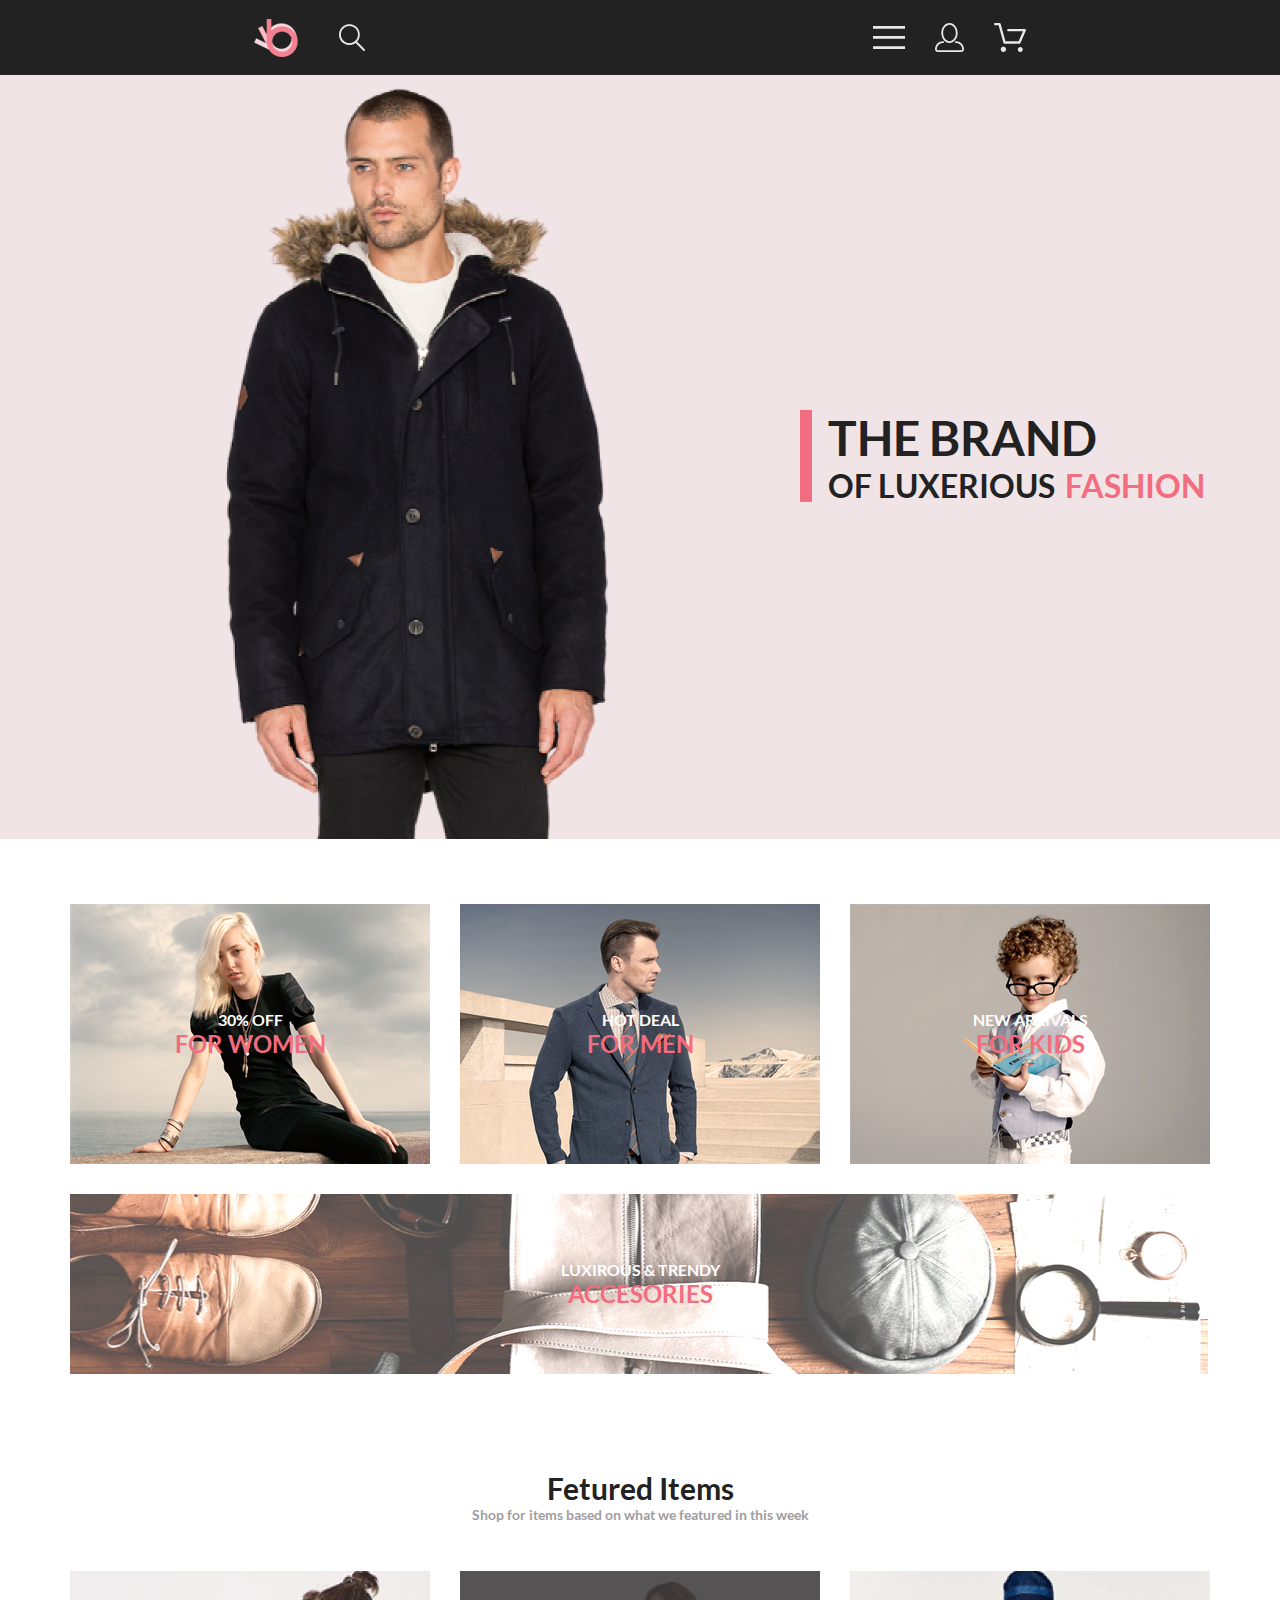
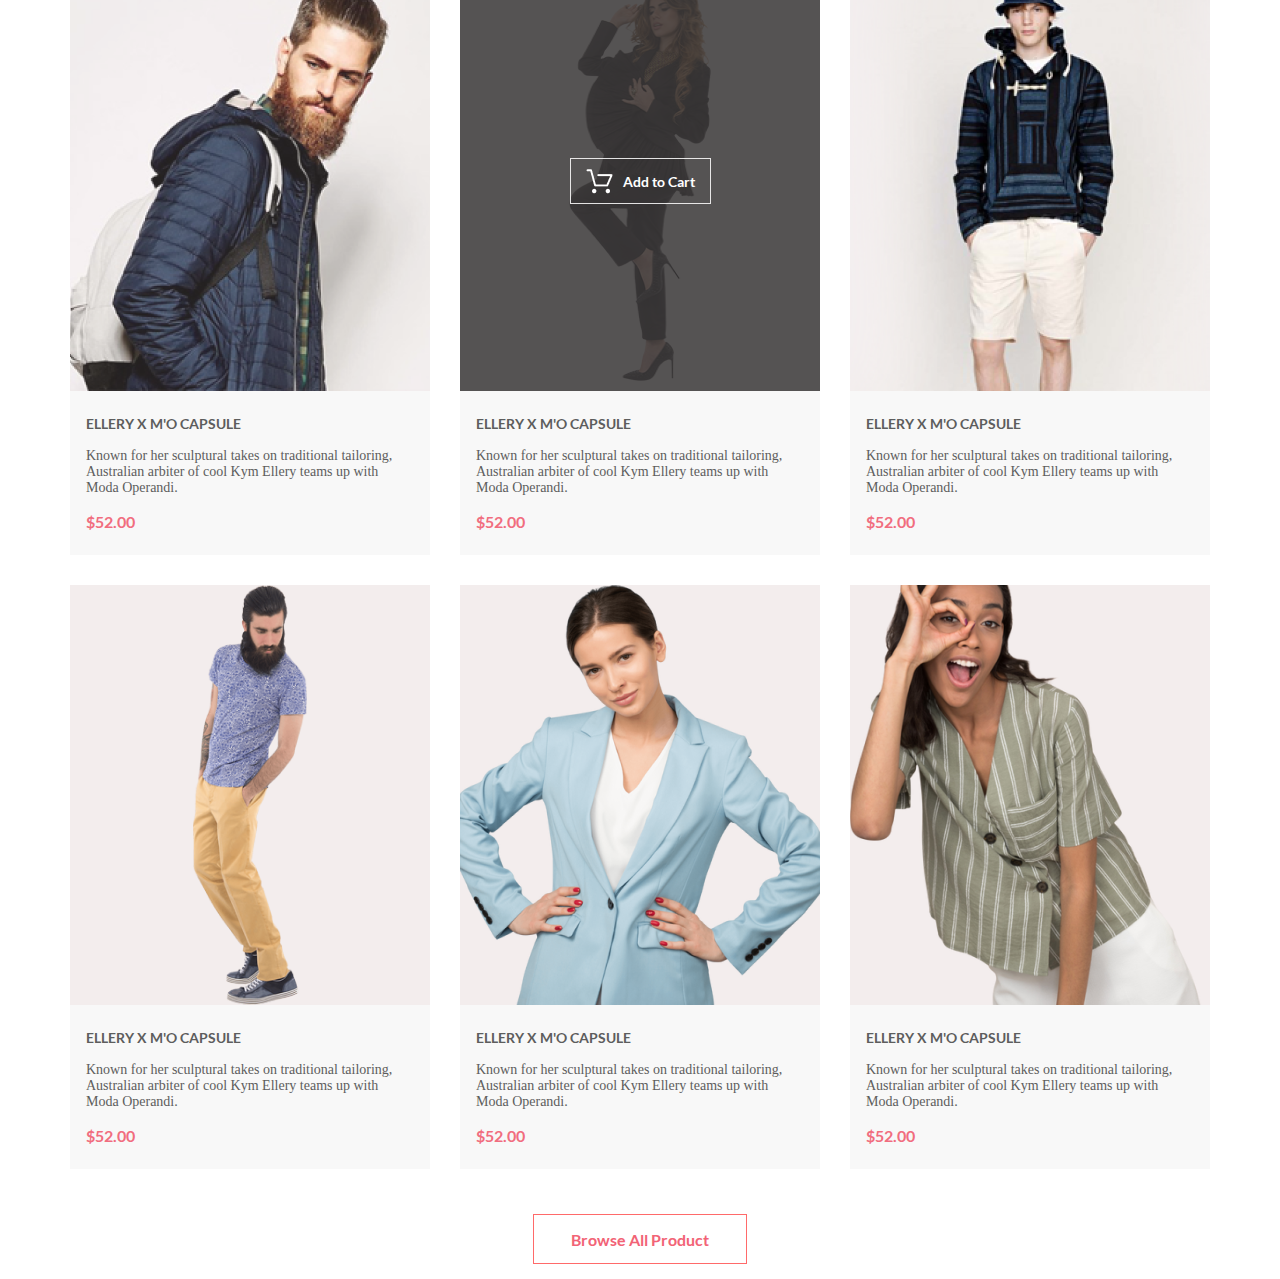
<file: Lesson8_DZ/index.html>
<!DOCTYPE html>
<html lang="en">

<head>
    <meta charset="UTF-8">
    <meta name="viewport" content="width=device-width, initial-scale=1.0">
    <link rel="stylesheet" href="./style.css">
    <title>Урок 8. Структура html5 и методология БЭМ</title>
</head>

<body>
    <div class="center">
        <div class="header">
            <div class="logo">
                <img src="./img/Group 2.png" alt="Group">
                <img src="./img/Forma 1.png" alt="Forma">
            </div>
            <div class="profile">
                <svg xmlns="http://www.w3.org/2000/svg" width="32" height="23" viewBox="0 0 32 23" fill="none">
                    <path d="M0 23V20.31H32V23H0ZM0 12.76V10.07H32V12.76H0ZM0 2.69V0H32V2.69H0Z" fill="#E8E8E8" />
                </svg>
                <svg class="mobile_none" xmlns="http://www.w3.org/2000/svg" width="29" height="29" viewBox="0 0 29 29" fill="none">
                    <path
                        d="M14.5 19.937C19 19.937 22.656 15.464 22.656 9.968C22.656 4.472 19 0 14.5 0C13.3631 0.0217413 12.2463 0.303398 11.2351 0.823397C10.2239 1.34339 9.34507 2.08794 8.66602 3C7.12663 4.99573 6.30819 7.45381 6.34399 9.974C6.34399 15.465 10 19.937 14.5 19.937ZM14.5 1.813C18 1.813 20.844 5.472 20.844 9.969C20.844 14.466 17.998 18.125 14.5 18.125C11.002 18.125 8.15603 14.465 8.15503 9.969C8.15403 5.473 11 1.813 14.5 1.813ZM20.844 18.125C20.6036 18.125 20.373 18.2205 20.203 18.3905C20.033 18.5605 19.9375 18.7911 19.9375 19.0315C19.9375 19.2719 20.033 19.5025 20.203 19.6725C20.373 19.8425 20.6036 19.938 20.844 19.938C22.526 19.9399 24.1386 20.6088 25.3279 21.7982C26.5172 22.9875 27.1861 24.6 27.188 26.282C27.1875 26.5221 27.0918 26.7523 26.922 26.9221C26.7522 27.0918 26.5221 27.1875 26.282 27.188H2.71997C2.47985 27.1875 2.24975 27.0918 2.07996 26.9221C1.91016 26.7523 1.81449 26.5221 1.81396 26.282C1.81608 24.6001 2.48517 22.9877 3.67444 21.7985C4.86371 20.6092 6.47608 19.9401 8.15796 19.938C8.39824 19.938 8.62868 19.8425 8.79858 19.6726C8.96849 19.5027 9.06396 19.2723 9.06396 19.032C9.06396 18.7917 8.96849 18.5613 8.79858 18.3914C8.62868 18.2215 8.39824 18.126 8.15796 18.126C5.99541 18.1279 3.92201 18.9875 2.39258 20.5164C0.863144 22.0453 0.00264777 24.1185 0 26.281C0.000794067 27.0019 0.287502 27.693 0.797241 28.2027C1.30698 28.7125 1.99811 28.9992 2.71899 29H26.282C27.0027 28.9989 27.6936 28.7121 28.2031 28.2024C28.7126 27.6927 28.9992 27.0017 29 26.281C28.9974 24.1187 28.1372 22.0457 26.6083 20.5168C25.0793 18.9878 23.0063 18.1276 20.844 18.125Z"
                        fill="#E8E8E8" />
                </svg>
                <svg class="mobile_none" xmlns="http://www.w3.org/2000/svg" width="32" height="29" viewBox="0 0 32 29" fill="none">
                    <path
                        d="M26.1998 29C25.5521 28.9738 24.9404 28.6948 24.4961 28.2227C24.0518 27.7506 23.8103 27.1232 23.8234 26.475C23.8365 25.8269 24.1032 25.2097 24.5662 24.7559C25.0292 24.3022 25.6516 24.048 26.2999 24.048C26.9482 24.048 27.5706 24.3022 28.0336 24.7559C28.4966 25.2097 28.7633 25.8269 28.7764 26.475C28.7895 27.1232 28.5479 27.7506 28.1036 28.2227C27.6593 28.6948 27.0477 28.9738 26.3999 29H26.1998ZM6.75183 26.32C6.75183 25.79 6.90901 25.2718 7.20349 24.8311C7.49797 24.3904 7.91654 24.0469 8.40625 23.844C8.89596 23.6412 9.43484 23.5881 9.95471 23.6915C10.4746 23.7949 10.9521 24.0502 11.3269 24.425C11.7017 24.7998 11.957 25.2773 12.0604 25.7972C12.1638 26.317 12.1107 26.8559 11.9078 27.3456C11.705 27.8353 11.3615 28.2539 10.9208 28.5483C10.4801 28.8428 9.96194 29 9.43188 29C9.07977 29.0003 8.73102 28.9311 8.40564 28.7966C8.08026 28.662 7.7846 28.4646 7.53552 28.2158C7.28645 27.9669 7.08891 27.6713 6.9541 27.3461C6.81929 27.0208 6.74988 26.6721 6.74988 26.32H6.75183ZM10.5519 20.686C10.2924 20.6868 10.0398 20.6024 9.83301 20.4457C9.62617 20.2891 9.47648 20.0689 9.40686 19.819L4.57385 2.36401H1.18091C0.867422 2.36401 0.566761 2.23947 0.345093 2.01781C0.123425 1.79614 -0.00109863 1.49549 -0.00109863 1.18201C-0.00109863 0.868519 0.123425 0.567873 0.345093 0.346205C0.566761 0.124537 0.867422 5.81268e-06 1.18091 5.81268e-06H5.46191C5.7214 -0.00080736 5.97394 0.0837201 6.18066 0.240568C6.38739 0.397416 6.53674 0.617884 6.60583 0.868006L11.4388 18.323H24.6168L28.9999 8.27501H14.3999C14.2417 8.27961 14.0843 8.25242 13.9368 8.19507C13.7893 8.13771 13.6548 8.05134 13.5413 7.94108C13.4277 7.83082 13.3375 7.69891 13.2759 7.55315C13.2143 7.40739 13.1825 7.25075 13.1825 7.0925C13.1825 6.93426 13.2143 6.77762 13.2759 6.63186C13.3375 6.4861 13.4277 6.35419 13.5413 6.24393C13.6548 6.13367 13.7893 6.0473 13.9368 5.98994C14.0843 5.93259 14.2417 5.90541 14.3999 5.91001H30.8129C31.0086 5.90996 31.2011 5.95866 31.3733 6.05172C31.5454 6.14478 31.6917 6.27926 31.7988 6.44301C31.9067 6.60729 31.9723 6.79569 31.9897 6.99145C32.0072 7.18721 31.976 7.38424 31.8989 7.565L26.4939 19.977C26.4015 20.1876 26.2499 20.3668 26.0574 20.4927C25.8649 20.6186 25.6399 20.6858 25.4099 20.686H10.5519Z"
                        fill="#E8E8E8" />
                </svg>
            </div>
        </div>
        <div class="brand">
            <div class="preview mobile_none"></div>
            <div class="description">
                <div class="line">
                    <img src="./img/Rectangle 16 copy.png" alt="Rectangle">
                </div>
                <div class="center_brand_text">
                    <div class="brand_text ">
                        THE BRAND
                    </div>
                    <div class="LUXERIOUS_text">
                        OF LUXERIOUS<p class="FASHION_text"> FASHION</p>
                    </div>
                </div>
            </div>
        </div>
        <div class="content_offer">
            <div class="content_offer_groups1">
                30% OFF <p class="content_offer_groups_text">FOR WOMEN</p>
            </div>
            <div class="content_offer_groups2">
                HOT DEAL <p class="content_offer_groups_text">FOR MEN</p>
            </div>
            <div class="content_offer_groups3">
                NEW ARRIVALS <p class="content_offer_groups_text">FOR KIDS</p>
            </div>
            <div class="content_offer_groups4">
                LUXIROUS & TRENDY <p class="content_offer_groups_text">ACCESORIES</p>
            </div>
        </div>
        <div class="offer">
            <div class="offer_title">
                <p class="offer_title_text">
                    Fetured Items
                </p>
                <p class="offer_title_text2">
                    Shop for items based on what we featured in this week
                </p>
            </div>
            <div class="offer_content_center">
                <div class="offer_content">
                    <div class="offer_content_price">
                        <img src="./img/Rectangle15copy.png" alt="Layer51">
                    </div>
                    <div class="offer_content_price_title">
                        ELLERY X M'O CAPSULE
                    </div>
                    <div class="offer_content_price_discreption">
                        Known for her sculptural takes on traditional tailoring, Australian arbiter of cool Kym Ellery
                        teams up with Moda
                        Operandi.
                    </div>
                    <div class="offer_content_price_total">
                        $52.00
                    </div>
                </div>
                <div class="offer_content">
                    <div class="offer_content_price2">
                        <img src="./img/Layer51.png" alt="Layer51">
                        <p class="offer_content_price_img"></p>
                        
                        <p class="offer_content_price_cart">
                            <img src="./img/Forma1copy.png" alt="Forma1copy">
                            Add to Cart</p>
                    </div>
                    <div class="offer_content_price_title">
                        ELLERY X M'O CAPSULE
                    </div>
                    <div class="offer_content_price_discreption">
                        Known for her sculptural takes on traditional tailoring, Australian arbiter of cool Kym Ellery
                        teams up with Moda
                        Operandi.
                    </div>
                    <div class="offer_content_price_total">
                        $52.00
                    </div>
                </div>
                <div class="offer_content">
                    <div class="offer_content_price">
                        <img src="./img/Rectangle15copy(2).png" alt="Rectangle15copy">
                    </div>
                    <div class="offer_content_price_title">
                        ELLERY X M'O CAPSULE
                    </div>
                    <div class="offer_content_price_discreption">
                        Known for her sculptural takes on traditional tailoring, Australian arbiter of cool Kym Ellery
                        teams up with Moda
                        Operandi.
                    </div>
                    <div class="offer_content_price_total">
                        $52.00
                    </div>
                </div>
                <div class="offer_content">
                    <div class="offer_content_price">
                        <img src="./img/Rectangle152.png" alt="Rectangle15copy">
                    </div>
                    <div class="offer_content_price_title">
                        ELLERY X M'O CAPSULE
                    </div>
                    <div class="offer_content_price_discreption">
                        Known for her sculptural takes on traditional tailoring, Australian arbiter of cool Kym Ellery
                        teams up with Moda
                        Operandi.
                    </div>
                    <div class="offer_content_price_total">
                        $52.00
                    </div>
                </div>
                <div class="offer_content">
                    <div class="offer_content_price">
                        <img src="./img/Rectangle153.png" alt="Rectangle15copy">
                    </div>
                    <div class="offer_content_price_title">
                        ELLERY X M'O CAPSULE
                    </div>
                    <div class="offer_content_price_discreption">
                        Known for her sculptural takes on traditional tailoring, Australian arbiter of cool Kym Ellery
                        teams up with Moda
                        Operandi.
                    </div>
                    <div class="offer_content_price_total">
                        $52.00
                    </div>
                </div>
                <div class="offer_content">
                    <div class="offer_content_price">
                        <img src="./img/Rectangle154.png" alt="Rectangle15copy">
                    </div>
                    <div class="offer_content_price_title">
                        ELLERY X M'O CAPSULE
                    </div>
                    <div class="offer_content_price_discreption">
                        Known for her sculptural takes on traditional tailoring, Australian arbiter of cool Kym Ellery
                        teams up with Moda
                        Operandi.
                    </div>
                    <div class="offer_content_price_total">
                        $52.00
                    </div>
                </div>
                <div class="all_products">
                    Browse All Product
                </div>
            </div>
        </div>
    </div>
</body>

</html>
</file>
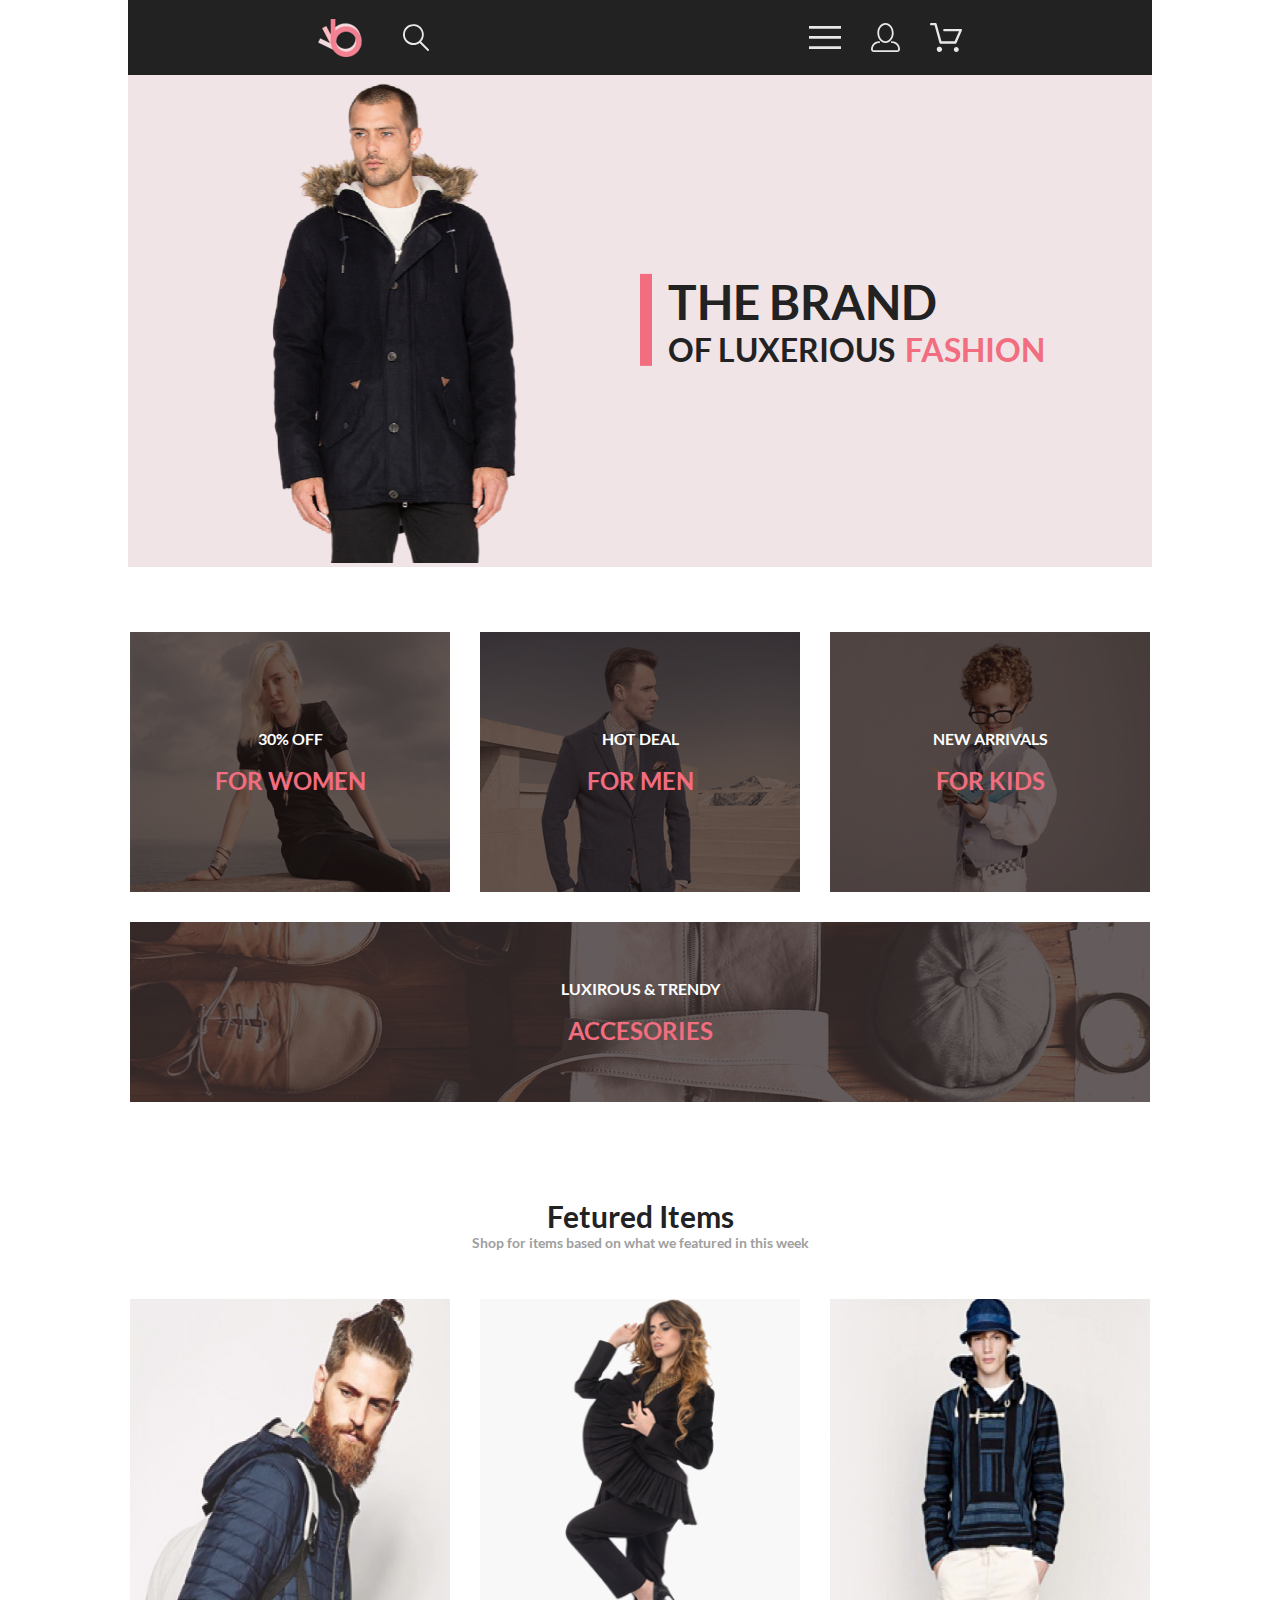
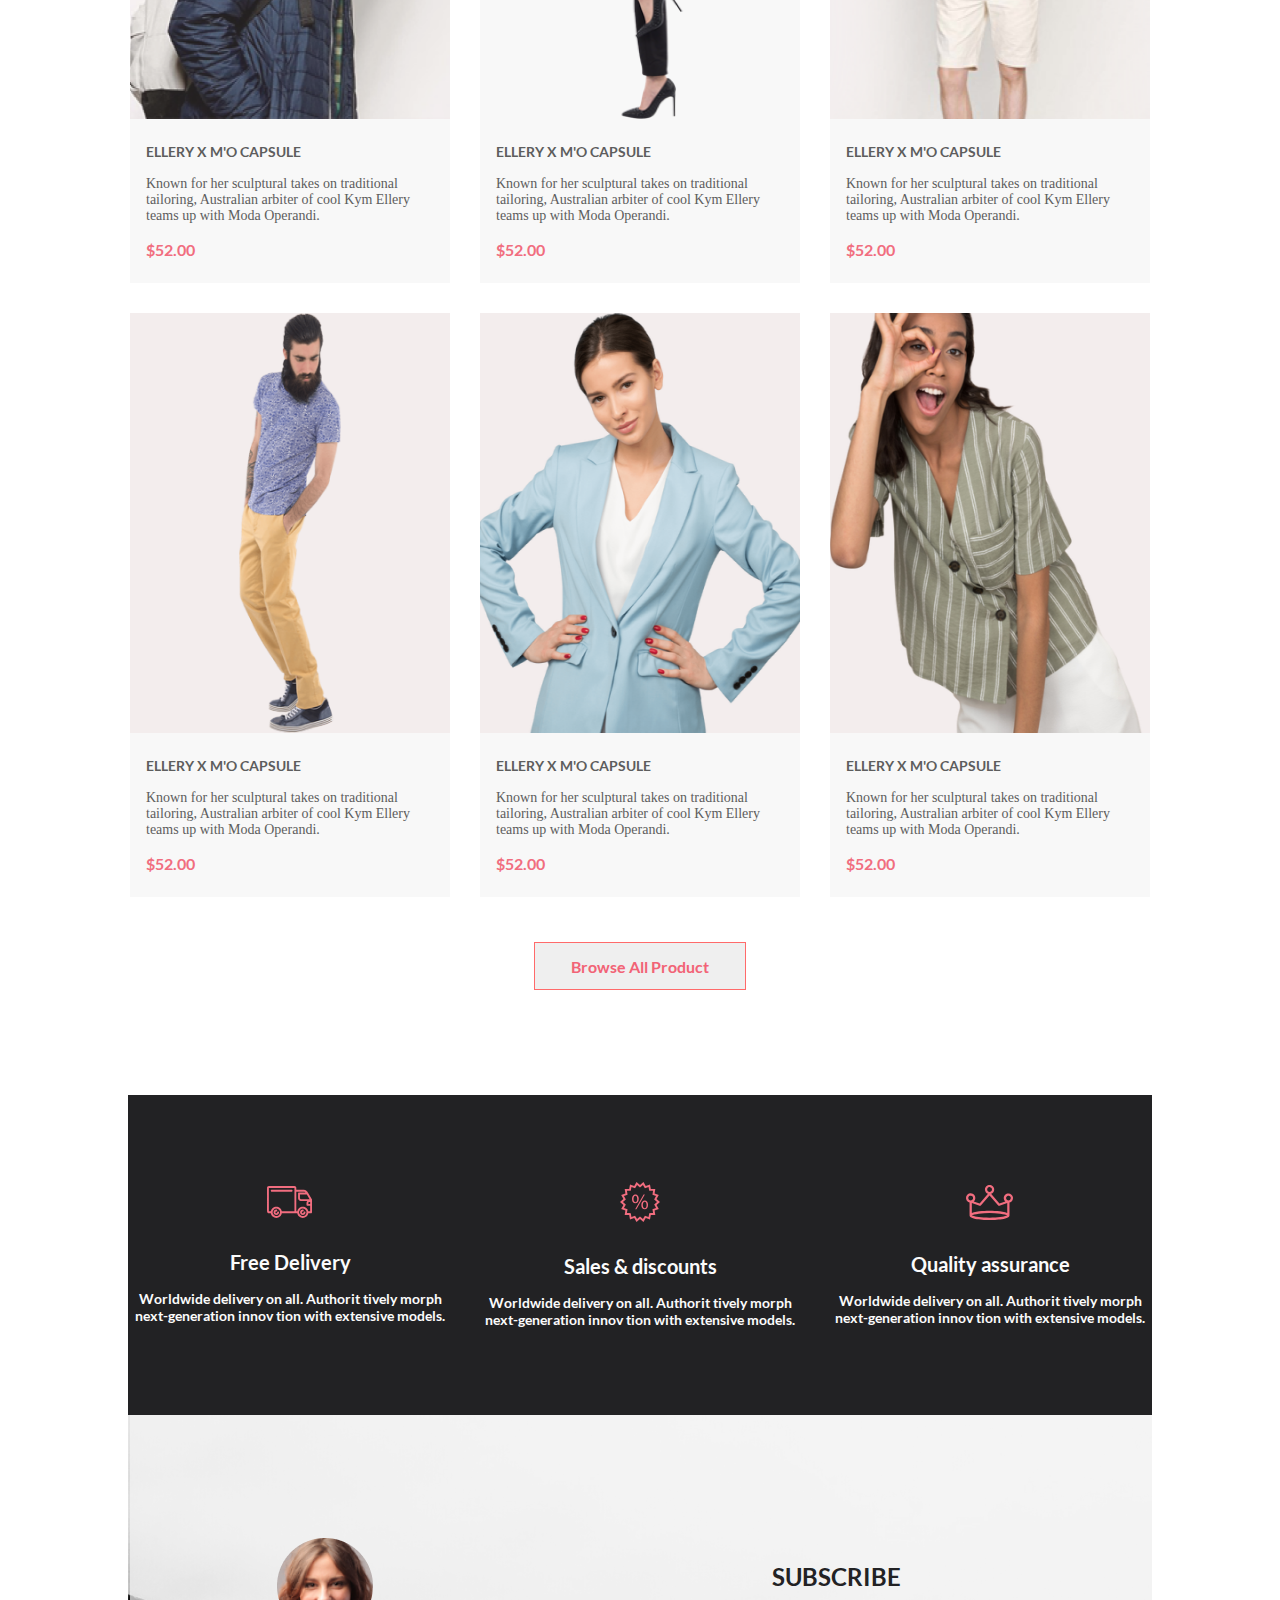
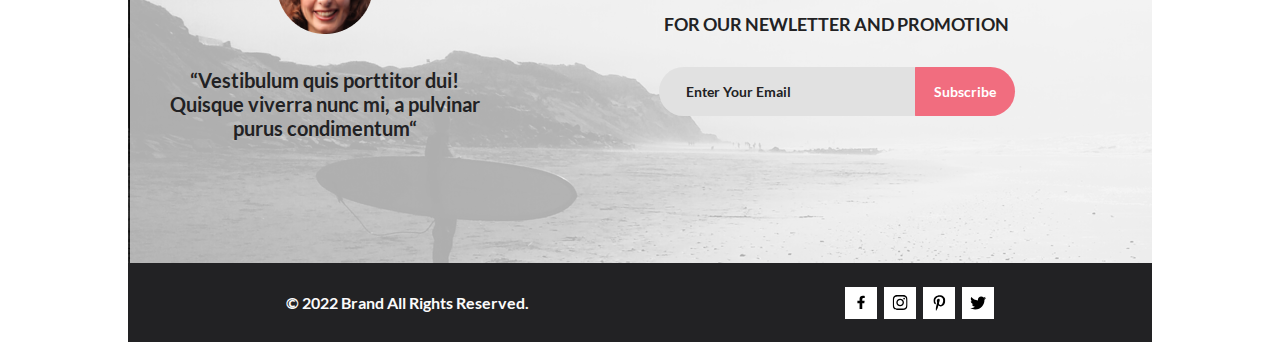
<file: Lesson9_DZ/index.html>
<!DOCTYPE html>
<html lang="en">

<head>
    <meta charset="UTF-8">
    <meta name="viewport" content="width=device-width, initial-scale=1.0">
    <link rel="stylesheet" href="./style.css">
    <title>Урок 9. Новые возможности CSS3. Добавление анимации</title>
</head>

<body>
    <div class="center">
        <div class="header">
            <div class="logo">
                <img src="./img/Group 2.png" alt="Group">
                <svg class="img_svg_logo" xmlns="http://www.w3.org/2000/svg" width="26" height="27" viewBox="0 0 26 27">
                    <path
                        d="M18.0589 17.6249C19.6705 15.8648 20.6275 13.6038 20.769 11.2215C20.9106 8.8392 20.2281 6.48075 18.8362 4.5422C17.4443 2.60365 15.4278 1.20306 13.1252 0.575643C10.8227 -0.0517774 8.37437 0.132183 6.19143 1.09663C4.0085 2.06108 2.22389 3.74727 1.1373 5.87205C0.0507149 7.99682 -0.271678 10.4308 0.224264 12.7652C0.720206 15.0996 2.00428 17.1922 3.86085 18.6917C5.71741 20.1912 8.0334 21.0063 10.4199 20.9999C12.6723 21.003 14.8638 20.269 16.6599 18.9099L24.4079 26.7169C24.4934 26.806 24.5958 26.8771 24.7091 26.926C24.8225 26.975 24.9444 27.0008 25.0679 27.0019C25.1916 27.0023 25.314 26.9772 25.4276 26.9282C25.5411 26.8792 25.6434 26.8072 25.7279 26.7169C25.9018 26.536 25.999 26.2949 25.999 26.0439C25.999 25.793 25.9018 25.5518 25.7279 25.3709L18.0589 17.6249ZM1.88589 10.4999C1.89873 8.81465 2.41021 7.17089 3.35586 5.77587C4.30151 4.38086 5.63899 3.29703 7.1997 2.66102C8.76042 2.02501 10.4745 1.86529 12.1258 2.202C13.7772 2.53871 15.2919 3.35678 16.479 4.55307C17.6661 5.74935 18.4725 7.27031 18.7965 8.92421C19.1204 10.5781 18.9475 12.2909 18.2995 13.8467C17.6515 15.4024 16.5574 16.7315 15.1551 17.6664C13.7529 18.6013 12.1052 19.1001 10.4199 19.0999C8.14843 19.0891 5.97409 18.1774 4.3741 16.5651C2.77412 14.9527 1.87924 12.7714 1.88589 10.4999Z" />
                </svg>
            </div>
            <div class="profile">
                <svg class="img_svg_profile" xmlns="http://www.w3.org/2000/svg" width="32" height="23"
                    viewBox="0 0 32 23">
                    <path d="M0 23V20.31H32V23H0ZM0 12.76V10.07H32V12.76H0ZM0 2.69V0H32V2.69H0Z" />
                </svg>
                <svg class="img_svg_profile" xmlns="http://www.w3.org/2000/svg" width="29" height="29"
                    viewBox="0 0 29 29">
                    <path
                        d="M14.5 19.937C19 19.937 22.656 15.464 22.656 9.968C22.656 4.472 19 0 14.5 0C13.3631 0.0217413 12.2463 0.303398 11.2351 0.823397C10.2239 1.34339 9.34507 2.08794 8.66602 3C7.12663 4.99573 6.30819 7.45381 6.34399 9.974C6.34399 15.465 10 19.937 14.5 19.937ZM14.5 1.813C18 1.813 20.844 5.472 20.844 9.969C20.844 14.466 17.998 18.125 14.5 18.125C11.002 18.125 8.15603 14.465 8.15503 9.969C8.15403 5.473 11 1.813 14.5 1.813ZM20.844 18.125C20.6036 18.125 20.373 18.2205 20.203 18.3905C20.033 18.5605 19.9375 18.7911 19.9375 19.0315C19.9375 19.2719 20.033 19.5025 20.203 19.6725C20.373 19.8425 20.6036 19.938 20.844 19.938C22.526 19.9399 24.1386 20.6088 25.3279 21.7982C26.5172 22.9875 27.1861 24.6 27.188 26.282C27.1875 26.5221 27.0918 26.7523 26.922 26.9221C26.7522 27.0918 26.5221 27.1875 26.282 27.188H2.71997C2.47985 27.1875 2.24975 27.0918 2.07996 26.9221C1.91016 26.7523 1.81449 26.5221 1.81396 26.282C1.81608 24.6001 2.48517 22.9877 3.67444 21.7985C4.86371 20.6092 6.47608 19.9401 8.15796 19.938C8.39824 19.938 8.62868 19.8425 8.79858 19.6726C8.96849 19.5027 9.06396 19.2723 9.06396 19.032C9.06396 18.7917 8.96849 18.5613 8.79858 18.3914C8.62868 18.2215 8.39824 18.126 8.15796 18.126C5.99541 18.1279 3.92201 18.9875 2.39258 20.5164C0.863144 22.0453 0.00264777 24.1185 0 26.281C0.000794067 27.0019 0.287502 27.693 0.797241 28.2027C1.30698 28.7125 1.99811 28.9992 2.71899 29H26.282C27.0027 28.9989 27.6936 28.7121 28.2031 28.2024C28.7126 27.6927 28.9992 27.0017 29 26.281C28.9974 24.1187 28.1372 22.0457 26.6083 20.5168C25.0793 18.9878 23.0063 18.1276 20.844 18.125Z" />
                </svg>
                <svg class="img_svg_profile" xmlns="http://www.w3.org/2000/svg" width="32" height="29"
                    viewBox="0 0 32 29">
                    <path
                        d="M26.2009 29C25.5532 28.9738 24.9415 28.6948 24.4972 28.2227C24.0529 27.7506 23.8114 27.1232 23.8245 26.475C23.8376 25.8269 24.1043 25.2097 24.5673 24.7559C25.0303 24.3022 25.6527 24.048 26.301 24.048C26.9493 24.048 27.5717 24.3022 28.0347 24.7559C28.4977 25.2097 28.7644 25.8269 28.7775 26.475C28.7906 27.1232 28.549 27.7506 28.1047 28.2227C27.6604 28.6948 27.0488 28.9738 26.401 29H26.2009ZM6.75293 26.32C6.75293 25.79 6.91011 25.2718 7.20459 24.8311C7.49907 24.3904 7.91764 24.0469 8.40735 23.844C8.89705 23.6412 9.43594 23.5881 9.95581 23.6915C10.4757 23.7949 10.9532 24.0502 11.328 24.425C11.7028 24.7998 11.9581 25.2773 12.0615 25.7972C12.1649 26.317 12.1118 26.8559 11.9089 27.3456C11.7061 27.8353 11.3626 28.2539 10.9219 28.5483C10.4812 28.8428 9.96304 29 9.43298 29C9.08087 29.0003 8.73212 28.9311 8.40674 28.7966C8.08136 28.662 7.78569 28.4646 7.53662 28.2158C7.28755 27.9669 7.09001 27.6713 6.9552 27.3461C6.82039 27.0208 6.75098 26.6721 6.75098 26.32H6.75293ZM10.553 20.686C10.2935 20.6868 10.0409 20.6024 9.83411 20.4457C9.62727 20.2891 9.47758 20.0689 9.40796 19.819L4.57495 2.36401H1.18201C0.868521 2.36401 0.567859 2.23947 0.346191 2.01781C0.124523 1.79614 0 1.49549 0 1.18201C0 0.868519 0.124523 0.567873 0.346191 0.346205C0.567859 0.124537 0.868521 5.81268e-06 1.18201 5.81268e-06H5.46301C5.7225 -0.00080736 5.97504 0.0837201 6.18176 0.240568C6.38848 0.397416 6.53784 0.617884 6.60693 0.868006L11.4399 18.323H24.6179L29.001 8.27501H14.401C14.2428 8.27961 14.0854 8.25242 13.9379 8.19507C13.7904 8.13771 13.6559 8.05134 13.5424 7.94108C13.4288 7.83082 13.3386 7.69891 13.277 7.55315C13.2154 7.40739 13.1836 7.25075 13.1836 7.0925C13.1836 6.93426 13.2154 6.77762 13.277 6.63186C13.3386 6.4861 13.4288 6.35419 13.5424 6.24393C13.6559 6.13367 13.7904 6.0473 13.9379 5.98994C14.0854 5.93259 14.2428 5.90541 14.401 5.91001H30.814C31.0097 5.90996 31.2022 5.95866 31.3744 6.05172C31.5465 6.14478 31.6928 6.27926 31.7999 6.44301C31.9078 6.60729 31.9734 6.79569 31.9908 6.99145C32.0083 7.18721 31.9771 7.38424 31.9 7.565L26.495 19.977C26.4026 20.1876 26.251 20.3668 26.0585 20.4927C25.866 20.6186 25.641 20.6858 25.411 20.686H10.553Z" />
                </svg>
            </div>
        </div>
        <div class="brand">
            <div class="preview mobile_none">
                <img src="./img/Layer_57-removebg-preview.png" alt="">
            </div>
            <div class="description">
                <div class="line">
                    <img src="./img/Rectangle 16 copy.png" alt="Rectangle">
                </div>
                <div class="center_brand_text">
                    <div class="brand_text ">
                        THE BRAND
                    </div>
                    <div class="LUXERIOUS_text">
                        OF LUXERIOUS<p class="FASHION_text"> FASHION</p>
                    </div>
                </div>
            </div>
        </div>
        <div class="content_offer">
            <div class="content_offer_groups1 content_offer_groups_pos1">
                <img class="img320" src="./img/Layer43.png" alt="">
                <p class="content_offer_groups_back"></p>
                <div class="block_text">
                    <p class="content_offer_groups_off">
                        30% OFF
                    </p><br>
                    <p class="content_offer_groups_text">
                        FOR WOMEN
                    </p>
                </div>

            </div>
            <div class="content_offer_groups1 content_offer_groups_pos2">
                <img class="img320" src="./img/Rectangle30.png" alt="">
                <p class="content_offer_groups_back"></p>
                <div class="block_text">
                    <p class="content_offer_groups_off">
                        HOT DEAL
                    </p><br>
                    <p class="content_offer_groups_text">
                        FOR MEN
                    </p>
                </div>

            </div>
            <div class="content_offer_groups1 content_offer_groups_pos3">
                <img class="img320" src="./img/Rectangle31.png" alt="">
                <p class="content_offer_groups_back"></p>
                <div class="block_text">
                    <p class="content_offer_groups_off">
                        NEW ARRIVALS
                    </p><br>
                    <p class="content_offer_groups_text">
                        FOR KIDS
                    </p>
                </div>

            </div>
            <div class="content_offer_groups2 content_offer_groups_pos4">
                <p class="test">
                </p>
                <div class="block_text2">
                    <p class="content_offer_groups_off">
                        LUXIROUS & TRENDY
                    </p><br>
                    <p class="content_offer_groups_text">
                        ACCESORIES
                    </p>
                </div>

            </div>
        </div>
        <div class="offer">
            <div class="offer_title">
                <p class="offer_title_text">
                    Fetured Items
                </p>
                <p class="offer_title_text2">
                    Shop for items based on what we featured in this week
                </p>
            </div>
            <div class="offer_content_center">
                <div class="offer_content">
                    <div class="offer_content_price2">
                        <img class="img420" src="./img/Rectangle15copy.png" alt="Layer51">
                        <p class="offer_content_price_img"></p>

                    </div>
                    <div class="offer_content_price_title">
                        ELLERY X M'O CAPSULE
                    </div>
                    <div class="offer_content_price_discreption">
                        Known for her sculptural takes on traditional tailoring, Australian arbiter of cool Kym Ellery
                        teams up with Moda
                        Operandi.
                    </div>
                    <div class="offer_content_price_total">
                        $52.00
                    </div>
                </div>
                <div class="offer_content">
                    <div class="offer_content_price2">
                        <img class="img420" src="./img/Layer51.png" alt="Layer51">
                        <p class="offer_content_price_img"></p>

                    </div>
                    <div class="offer_content_price_title">
                        ELLERY X M'O CAPSULE
                    </div>
                    <div class="offer_content_price_discreption">
                        Known for her sculptural takes on traditional tailoring, Australian arbiter of cool Kym Ellery
                        teams up with Moda
                        Operandi.
                    </div>
                    <div class="offer_content_price_total">
                        $52.00
                    </div>
                </div>
                <div class="offer_content">
                    <div class="offer_content_price2">
                        <img class="img420" src="./img/Rectangle15copy(2).png" alt="Layer51">
                        <p class="offer_content_price_img"></p>

                    </div>
                    <div class="offer_content_price_title">
                        ELLERY X M'O CAPSULE
                    </div>
                    <div class="offer_content_price_discreption">
                        Known for her sculptural takes on traditional tailoring, Australian arbiter of cool Kym Ellery
                        teams up with Moda
                        Operandi.
                    </div>
                    <div class="offer_content_price_total">
                        $52.00
                    </div>
                </div>
                <div class="offer_content">
                    <div class="offer_content_price2">
                        <img class="img420" src="./img/Rectangle152.png" alt="Layer51">
                        <p class="offer_content_price_img"></p>

                    </div>
                    <div class="offer_content_price_title">
                        ELLERY X M'O CAPSULE
                    </div>
                    <div class="offer_content_price_discreption">
                        Known for her sculptural takes on traditional tailoring, Australian arbiter of cool Kym Ellery
                        teams up with Moda
                        Operandi.
                    </div>
                    <div class="offer_content_price_total">
                        $52.00
                    </div>
                </div>
                <div class="offer_content">
                    <div class="offer_content_price2">
                        <img class="img420" src="./img/Rectangle153.png" alt="Layer51">
                        <p class="offer_content_price_img"></p>

                    </div>
                    <div class="offer_content_price_title">
                        ELLERY X M'O CAPSULE
                    </div>
                    <div class="offer_content_price_discreption">
                        Known for her sculptural takes on traditional tailoring, Australian arbiter of cool Kym Ellery
                        teams up with Moda
                        Operandi.
                    </div>
                    <div class="offer_content_price_total">
                        $52.00
                    </div>
                </div>
                <div class="offer_content">
                    <div class="offer_content_price2">
                        <img class="img420" src="./img/Rectangle154.png" alt="Layer51">
                        <p class="offer_content_price_img"></p>

                    </div>
                    <div class="offer_content_price_title">
                        ELLERY X M'O CAPSULE
                    </div>
                    <div class="offer_content_price_discreption">
                        Known for her sculptural takes on traditional tailoring, Australian arbiter of cool Kym Ellery
                        teams up with Moda
                        Operandi.
                    </div>
                    <div class="offer_content_price_total">
                        $52.00
                    </div>
                </div>
                <button class="all_products" type="button">
                    Browse All Product
                </button>
            </div>
        </div>
        <div class="feature">
            <div class="feature_offer">
                <p class="feature_offer_img">
                    <svg class="img_svg_feature" xmlns="http://www.w3.org/2000/svg" width="46" height="32"
                        viewBox="0 0 46 32">
                        <path
                            d="M30.2868 27.2429H14.8098C14.6026 28.5509 13.9355 29.742 12.9285 30.6021C11.9215 31.4621 10.6406 31.9346 9.31633 31.9346C7.99203 31.9346 6.71117 31.4621 5.70415 30.6021C4.69713 29.742 4.03003 28.5509 3.82283 27.2429H1.88582C1.391 27.2397 0.91765 27.0404 0.569536 26.6887C0.221422 26.337 0.0269624 25.8618 0.0288259 25.3669V1.87695C0.0266969 1.38195 0.221028 0.906335 0.56917 0.554443C0.917313 0.202551 1.39082 0.00317363 1.88582 0H27.4368C27.9318 0.00317353 28.4051 0.202522 28.7531 0.554443C29.1011 0.906364 29.2952 1.38204 29.2928 1.87695V3.78198H36.4138C36.4942 3.78164 36.5742 3.79208 36.6518 3.81299C38.9518 4.01299 40.1088 5.2129 41.3288 7.2749L44.8878 13.3689C44.9727 13.5136 45.0176 13.6782 45.0178 13.8459V26.304C45.0189 26.5515 44.9216 26.7892 44.7475 26.9651C44.5733 27.141 44.3364 27.2406 44.0888 27.2419H41.2748C41.0676 28.5499 40.4005 29.741 39.3935 30.6011C38.3865 31.4611 37.1056 31.9336 35.7813 31.9336C34.457 31.9336 33.1762 31.4611 32.1691 30.6011C31.1621 29.741 30.495 28.5499 30.2878 27.2419L30.2868 27.2429ZM32.0648 26.304C32.0727 27.0369 32.2973 27.7511 32.7102 28.3567C33.1231 28.9623 33.706 29.4322 34.3854 29.7073C35.0649 29.9824 35.8105 30.0503 36.5284 29.9026C37.2464 29.7548 37.9046 29.398 38.4202 28.877C38.9358 28.3559 39.2857 27.6941 39.426 26.9746C39.5662 26.2551 39.4905 25.5103 39.2083 24.8337C38.9262 24.1572 38.4502 23.5794 37.8403 23.1729C37.2304 22.7663 36.5138 22.5491 35.7808 22.5488C34.7905 22.5552 33.8431 22.9543 33.1464 23.6582C32.4498 24.3621 32.0608 25.3136 32.0648 26.304ZM5.60085 26.304C5.60874 27.0369 5.83327 27.7511 6.2462 28.3567C6.65914 28.9623 7.24201 29.4322 7.92143 29.7073C8.60086 29.9824 9.34648 30.0503 10.0644 29.9026C10.7824 29.7548 11.4406 29.398 11.9562 28.877C12.4718 28.3559 12.8217 27.6941 12.962 26.9746C13.1022 26.2551 13.0265 25.5103 12.7443 24.8337C12.4622 24.1572 11.9862 23.5794 11.3763 23.1729C10.7664 22.7663 10.0498 22.5491 9.31682 22.5488C8.3263 22.5549 7.37866 22.9537 6.68181 23.6577C5.98496 24.3617 5.59585 25.3134 5.59984 26.304H5.60085ZM41.2728 25.366H43.1588V19.7478H40.4228C40.3002 19.7473 40.1789 19.7227 40.0659 19.6753C39.9528 19.6279 39.8502 19.5585 39.7639 19.4714C39.6776 19.3843 39.6094 19.281 39.563 19.1675C39.5167 19.054 39.4932 18.9324 39.4938 18.8098V16.9629C39.4935 16.2423 39.7691 15.5488 40.2638 15.0249H33.8848C33.8076 15.0248 33.7307 15.015 33.6558 14.9958C32.9511 14.933 32.2956 14.6081 31.819 14.0852C31.3423 13.5623 31.0793 12.8794 31.0818 12.1719V7.47192C31.0812 7.34927 31.1047 7.22758 31.151 7.11401C31.1973 7.00044 31.2656 6.89725 31.3519 6.81006C31.4381 6.72286 31.5407 6.6535 31.6538 6.60596C31.7669 6.55841 31.8882 6.53361 32.0108 6.53296H38.4938C38.1495 6.21428 37.7421 5.97123 37.2981 5.81982C36.854 5.66842 36.3831 5.61187 35.9158 5.65381H29.2928V25.3618H30.2868C30.494 24.0538 31.1611 22.8627 32.1682 22.0027C33.1752 21.1426 34.456 20.6702 35.7803 20.6702C37.1046 20.6702 38.3855 21.1426 39.3925 22.0027C40.3995 22.8627 41.0666 24.0538 41.2738 25.3618L41.2728 25.366ZM14.8088 25.366H27.4358V1.87598H1.88582V25.366H3.82283C4.03003 24.058 4.69713 22.8666 5.70415 22.0066C6.71117 21.1465 7.99203 20.6741 9.31633 20.6741C10.6406 20.6741 11.9215 21.1465 12.9285 22.0066C13.9355 22.8666 14.6026 24.058 14.8098 25.366H14.8088ZM41.3508 16.9658V17.875H43.1588V16.0278H42.2798C42.033 16.0294 41.7968 16.1288 41.6229 16.304C41.449 16.4792 41.3516 16.716 41.3518 16.9629L41.3508 16.9658ZM32.9378 12.1738C32.9368 12.4263 33.0359 12.6691 33.2134 12.8486C33.3909 13.0282 33.6324 13.13 33.8848 13.1318C33.9487 13.1316 34.0124 13.1384 34.0748 13.1519H42.5998L39.8339 8.41602H32.9338L32.9378 12.1738ZM33.0308 26.3059C33.0279 25.5734 33.3157 24.8695 33.8311 24.3489C34.3464 23.8283 35.0473 23.5333 35.7798 23.5288C36.0286 23.5288 36.2672 23.6278 36.4431 23.8037C36.619 23.9796 36.7178 24.218 36.7178 24.4668C36.7178 24.7156 36.619 24.9542 36.4431 25.1301C36.2672 25.306 36.0286 25.4048 35.7798 25.4048C35.6015 25.4032 35.4267 25.4548 35.2777 25.5527C35.1286 25.6507 35.012 25.7905 34.9427 25.9548C34.8733 26.1191 34.8544 26.3005 34.8882 26.4756C34.922 26.6507 35.0071 26.8118 35.1326 26.9385C35.2582 27.0651 35.4185 27.1516 35.5933 27.187C35.7681 27.2224 35.9494 27.2051 36.1144 27.1372C36.2793 27.0693 36.4203 26.9538 36.5196 26.8057C36.6188 26.6575 36.6718 26.4833 36.6718 26.3049C36.6718 26.0587 36.7696 25.8226 36.9438 25.6484C37.1179 25.4743 37.3541 25.3765 37.6003 25.3765C37.8466 25.3765 38.0828 25.4743 38.2569 25.6484C38.431 25.8226 38.5288 26.0587 38.5288 26.3049C38.5288 27.0343 38.2391 27.7338 37.7234 28.2495C37.2077 28.7652 36.5082 29.0549 35.7788 29.0549C35.0495 29.0549 34.35 28.7652 33.8343 28.2495C33.3186 27.7338 33.0288 27.0343 33.0288 26.3049L33.0308 26.3059ZM6.56682 26.3059C6.56389 25.5734 6.85171 24.8695 7.36708 24.3489C7.88245 23.8283 8.58329 23.5333 9.31584 23.5288C9.56462 23.5288 9.8032 23.6278 9.97911 23.8037C10.155 23.9796 10.2538 24.218 10.2538 24.4668C10.2538 24.7156 10.155 24.9542 9.97911 25.1301C9.8032 25.306 9.56462 25.4048 9.31584 25.4048C9.13751 25.4032 8.9627 25.4548 8.81365 25.5527C8.66459 25.6507 8.548 25.7905 8.47865 25.9548C8.40931 26.1191 8.39033 26.3005 8.42415 26.4756C8.45797 26.6507 8.54305 26.8118 8.6686 26.9385C8.79414 27.0651 8.95449 27.1516 9.12929 27.187C9.30409 27.2224 9.48546 27.2051 9.65038 27.1372C9.8153 27.0693 9.95634 26.9538 10.0556 26.8057C10.1548 26.6575 10.2078 26.4833 10.2078 26.3049C10.2078 26.0587 10.3057 25.8226 10.4798 25.6484C10.6539 25.4743 10.8901 25.3765 11.1363 25.3765C11.3826 25.3765 11.6188 25.4743 11.7929 25.6484C11.967 25.8226 12.0648 26.0587 12.0648 26.3049C12.0648 27.0343 11.7751 27.7338 11.2594 28.2495C10.7437 28.7652 10.0442 29.0549 9.31484 29.0549C8.58549 29.0549 7.88601 28.7652 7.37029 28.2495C6.85456 27.7338 6.56484 27.0343 6.56484 26.3049L6.56682 26.3059ZM4.70885 5.65991C4.46008 5.65991 4.22149 5.56116 4.04558 5.38525C3.86967 5.20934 3.77083 4.9707 3.77083 4.72192C3.77083 4.47315 3.86967 4.2345 4.04558 4.05859C4.22149 3.88268 4.46008 3.78394 4.70885 3.78394H24.6088C24.8576 3.78394 25.0962 3.88268 25.2721 4.05859C25.448 4.2345 25.5468 4.47315 25.5468 4.72192C25.5468 4.9707 25.448 5.20934 25.2721 5.38525C25.0962 5.56116 24.8576 5.65991 24.6088 5.65991H4.70885Z" />
                    </svg>
                </p>
                <p class="free_delivery">
                    Free Delivery
                </p>
                <p class="free_delivery_description">
                    Worldwide delivery on all. Authorit tively morph next-generation innov tion with extensive models.
                </p>
            </div>
            <div class="feature_offer">
                <p class="feature_offer_img">
                    <svg class="img_svg_feature" xmlns="http://www.w3.org/2000/svg" width="40" height="40"
                        viewBox="0 0 40 40">
                        <path
                            d="M19.9939 37.0239L16.5229 39.9238L14.2349 36.0039L9.99487 37.5159L9.17285 33.0359L4.67987 32.991L5.41187 28.491L1.20386 26.8909L3.41388 22.925L-0.00012207 19.96L3.41187 16.9929L1.2019 13.0278L5.41089 11.428L4.67786 6.93286L9.17188 6.88892L9.9939 2.40894L14.2339 3.91992L16.5219 0L19.9929 2.8999L23.4639 0L25.7529 3.9209L29.9929 2.40894L30.8139 6.88989L35.3079 6.93481L34.5759 11.4299L38.7839 13.03L36.5739 16.9958L39.9859 19.9609L36.5739 22.928L38.7829 26.894L34.5739 28.4939L35.3069 32.988L30.8119 33.033L29.9909 37.5139L25.7529 36.0029L23.4639 39.9229L19.9939 37.0239ZM21.1999 35.541L22.9609 37.012L24.1219 35.022L24.9139 33.666L26.3819 34.189L28.5329 34.957L28.9499 32.6838L29.2349 31.1289L30.7959 31.113L33.0779 31.092L32.7059 28.8098L32.4519 27.25L33.9109 26.696L36.0449 25.8828L34.9249 23.873L34.1589 22.498L35.3419 21.4709L37.0759 19.9609L35.3429 18.4609L34.1599 17.4319L34.9259 16.0559L36.0469 14.0449L33.9129 13.2339L32.4539 12.6809L32.7089 11.1208L33.0809 8.83984L30.7989 8.81689L29.2389 8.80103L28.9539 7.24683L28.5379 4.97388L26.3859 5.74097L24.9179 6.26392L24.1249 4.90698L22.9629 2.91699L21.2009 4.38794L19.9958 5.39282L18.7909 4.38794L17.0299 2.91699L15.8689 4.90601L15.0769 6.26294L13.6078 5.73999L11.4579 4.97192L11.0399 7.24585L10.7549 8.80005L9.19489 8.81592L6.91388 8.83789L7.28589 11.1199L7.53986 12.678L6.08087 13.2329L3.94586 14.0439L5.06689 16.0549L5.83289 17.4299L4.6499 18.459L2.91589 19.967L4.64886 21.4739L5.83185 22.5029L5.06586 23.8779L3.94489 25.8879L6.07788 26.698L7.5379 27.2529L7.2829 28.812L6.91187 31.0959L9.19287 31.1189L10.7529 31.135L11.0379 32.6899L11.4549 34.9619L13.6069 34.1948L15.0759 33.6719L15.8679 35.0288L17.0299 37.019L18.7909 35.5479L19.9958 34.543L21.1999 35.541ZM21.3179 23.02C21.3179 20.093 22.8829 18.4648 24.7769 18.4648C26.7829 18.4648 28.0769 20.0279 28.0769 22.7949C28.0769 25.8539 26.4919 27.3718 24.6619 27.3718C22.8829 27.3718 21.3379 25.922 21.3179 23.02ZM22.8389 22.9319C22.8159 24.7829 23.5209 26.1899 24.7109 26.1899C25.9879 26.1899 26.5609 24.8049 26.5609 22.8899C26.5609 21.1249 26.0539 19.6528 24.7109 19.6528C23.4999 19.6488 22.8389 21.1029 22.8389 22.9309V22.9319ZM15.1938 27.332L23.6089 12.613H24.8419L16.4269 27.332H15.1938ZM11.9789 16.99C11.9789 14.09 13.5419 12.458 15.4369 12.458C17.4369 12.458 18.7629 14.022 18.7629 16.79C18.7629 19.848 17.1769 21.365 15.3269 21.365C13.5439 21.365 11.9999 19.915 11.9789 16.991V16.99ZM13.5209 16.9238C13.4769 18.7748 14.1618 20.1809 15.3708 20.1829C16.6479 20.1829 17.2209 18.7988 17.2209 16.8828C17.2209 15.1168 16.7139 13.645 15.3708 13.645C14.1618 13.642 13.5209 15.092 13.5209 16.925V16.9238Z" />
                    </svg>
                </p>
                <p class="free_delivery">
                    Sales & discounts
                </p>
                <p class="free_delivery_description">
                    Worldwide delivery on all. Authorit tively morph next-generation innov tion with extensive models.
                </p>
            </div>
            <div class="feature_offer">
                <p class="feature_offer_img">
                    <svg class="img_svg_feature" xmlns="http://www.w3.org/2000/svg" width="48" height="35"
                        viewBox="0 0 48 35">
                        <path
                            d="M42.393 8.53564C41.1766 8.52335 40.0049 8.99349 39.1342 9.84302C38.2635 10.6925 37.7647 11.8522 37.747 13.0686C37.7501 13.7086 37.8911 14.3405 38.1603 14.9211C38.4295 15.5018 38.8206 16.0176 39.3071 16.4336L33.4471 18.4888L25.1081 8.80566C26.0034 8.50693 26.7831 7.93646 27.3388 7.17358C27.8945 6.41071 28.1983 5.49331 28.2081 4.54956C28.1828 3.33432 27.6824 2.17743 26.814 1.3269C25.9457 0.476377 24.7785 0 23.563 0C22.3475 0 21.1804 0.476377 20.3121 1.3269C19.4437 2.17743 18.9432 3.33432 18.918 4.54956C18.9277 5.48395 19.2253 6.39274 19.7702 7.15186C20.3151 7.91097 21.0809 8.48368 21.9631 8.79175L13.611 18.4917L7.7531 16.4368C8.23917 16.0206 8.62989 15.5045 8.89873 14.9238C9.16757 14.3432 9.30822 13.7116 9.31108 13.0718C9.33412 12.195 9.10852 11.3296 8.66045 10.5757C8.21238 9.82172 7.56009 9.2099 6.77898 8.81104C5.99787 8.41217 5.11986 8.2424 4.24639 8.32153C3.37291 8.40067 2.53965 8.72555 1.84295 9.2583C1.14624 9.79105 0.614525 10.5101 0.309254 11.3323C0.00398245 12.1545 -0.0623783 13.0462 0.117848 13.9045C0.298073 14.7629 0.717494 15.5526 1.32769 16.1826C1.93788 16.8126 2.71394 17.2571 3.56609 17.4646V29.7556C3.57345 29.8376 3.59015 29.9184 3.61602 29.9966C3.58308 30.1233 3.56636 30.2538 3.56609 30.3848C3.56609 34.7968 21.485 34.9268 23.528 34.9268C25.571 34.9268 43.49 34.7978 43.49 30.3848C43.4893 30.2539 43.4725 30.1234 43.44 29.9966C43.4676 29.9189 43.4845 29.8379 43.49 29.7556V17.4646C44.5889 17.2244 45.5587 16.5828 46.2094 15.6653C46.8601 14.7478 47.1449 13.6204 47.0082 12.5039C46.8715 11.3874 46.323 10.3621 45.4701 9.62866C44.6173 8.89526 43.5214 8.50653 42.397 8.53857L42.393 8.53564ZM21.174 4.55176C21.1625 4.07755 21.2926 3.61062 21.5477 3.21069C21.8027 2.81076 22.1712 2.49591 22.606 2.3064C23.0408 2.11688 23.5223 2.06132 23.9889 2.14673C24.4555 2.23214 24.8861 2.45463 25.2256 2.78589C25.5652 3.11715 25.7982 3.542 25.8951 4.00635C25.9919 4.4707 25.9482 4.95345 25.7695 5.39282C25.5907 5.8322 25.2851 6.20831 24.8915 6.47314C24.498 6.73798 24.0345 6.8795 23.5601 6.87964C22.9354 6.88605 22.3335 6.64481 21.8863 6.2085C21.4391 5.77218 21.183 5.17647 21.174 4.55176ZM13.584 20.8276C13.801 20.9026 14.0353 20.9113 14.2573 20.8525C14.4792 20.7938 14.6786 20.6701 14.83 20.4976L23.5301 10.3977L32.23 20.4976C32.3812 20.6702 32.5804 20.7938 32.8022 20.8528C33.0239 20.9117 33.2581 20.9033 33.475 20.8286L41.2331 18.1038V28.0408C36.3481 25.9188 25.124 25.8406 23.533 25.8406C21.942 25.8406 10.7141 25.9198 5.83306 28.0408V18.1038L13.584 20.8276ZM23.527 32.7166C14.827 32.7166 9.27802 31.7057 6.97002 30.8547C6.61895 30.7373 6.28322 30.578 5.97002 30.3806C6.69202 29.8596 9.03109 29.1487 12.9361 28.6487C19.9715 27.844 27.0756 27.844 34.111 28.6487C38.011 29.1487 40.3561 29.8596 41.0761 30.3806C40.7654 30.5794 40.4312 30.7388 40.0811 30.8547C37.7791 31.7037 32.235 32.7166 23.527 32.7166ZM2.28008 13.0686C2.26895 12.5945 2.39939 12.1279 2.65471 11.7283C2.91003 11.3286 3.27866 11.0139 3.71355 10.8247C4.14844 10.6355 4.62977 10.5801 5.09624 10.6658C5.56271 10.7514 5.99313 10.9743 6.33245 11.3057C6.67176 11.637 6.90458 12.0618 7.00127 12.5261C7.09797 12.9904 7.05412 13.4731 6.87529 13.9124C6.69647 14.3516 6.39074 14.7277 5.99724 14.9924C5.60374 15.2572 5.14033 15.3986 4.66607 15.3987C4.04091 15.4054 3.43856 15.1638 2.99126 14.7271C2.54396 14.2903 2.28825 13.6937 2.28008 13.0686ZM42.393 15.3987C41.935 15.3875 41.4906 15.2414 41.1152 14.9788C40.7398 14.7162 40.4501 14.3487 40.2825 13.9224C40.1149 13.496 40.0768 13.0297 40.1729 12.5818C40.269 12.1339 40.4952 11.7241 40.8229 11.4041C41.1507 11.084 41.5656 10.8677 42.0157 10.7822C42.4658 10.6968 42.931 10.7459 43.3533 10.9236C43.7756 11.1013 44.1361 11.3997 44.3897 11.7812C44.6433 12.1628 44.7788 12.6105 44.7791 13.0686C44.7704 13.6935 44.5144 14.2895 44.0672 14.7261C43.62 15.1626 43.0179 15.4041 42.393 15.3977V15.3987Z" />
                    </svg>
                </p>
                <p class="free_delivery">
                    Quality assurance
                </p>
                <p class="free_delivery_description">
                    Worldwide delivery on all. Authorit tively morph next-generation innov tion with extensive models.
                </p>
            </div>
        </div>
        <div class="footer">
            <div class="footer_left">
                <p class="footer_left_img">
                    <img src="./img/Intersect.png" alt="">
                </p>
                <p class="footer_left_text">
                    “Vestibulum quis porttitor dui! Quisque viverra nunc mi, a pulvinar purus condimentum“
                </p>
            </div>
            <div class="footer_right">
                <p class="footer_right_subscribe">
                    SUBSCRIBE
                </p>
                <p class="footer_right_promotion"><br>
                    FOR OUR NEWLETTER AND PROMOTION
                </p>

                <div class="footer_right_sub">
                    <p class="mail">
                        &nbsp;&nbsp;&nbsp;&nbsp;&nbsp;&nbsp;&nbsp;&nbsp; Enter Your Email
                    </p>
                    <p class="sub">
                        Subscribe
                    </p>
                </div>
            </div>

        </div>
        <div class="Copyright">
            <p class="reserved">
                © 2022 Brand All Rights Reserved.
            </p>
            <div class="social_block">
                <p class="social img_svg">
                    <svg xmlns="http://www.w3.org/2000/svg" width="10" height="16" viewBox="0 0 11 16">
                        <path
                            d="M9.08836 8.28L9.50686 5.61602H6.89022V3.88729C6.89022 3.15847 7.25574 2.44806 8.42765 2.44806H9.61722V0.179975C9.61722 0.179975 8.53772 0 7.50561 0C5.35073 0 3.9422 1.27593 3.9422 3.5857V5.61602H1.54688V8.28H3.9422V14.72H6.89022V8.28H9.08836Z" />
                    </svg>
                </p>
                <p class="social img_svg">
                    <svg xmlns="http://www.w3.org/2000/svg" width="16" height="17" viewBox="0 0 16 17">
                        <g clip-path="url(#clip0_190_1610)">
                            <path
                                d="M8.13677 4.68162C6.02163 4.68162 4.31555 6.38494 4.31555 8.49666C4.31555 10.6084 6.02163 12.3117 8.13677 12.3117C10.2519 12.3117 11.958 10.6084 11.958 8.49666C11.958 6.38494 10.2519 4.68162 8.13677 4.68162ZM8.13677 10.9769C6.76991 10.9769 5.65248 9.86463 5.65248 8.49666C5.65248 7.12869 6.76658 6.01639 8.13677 6.01639C9.50695 6.01639 10.6211 7.12869 10.6211 8.49666C10.6211 9.86463 9.50363 10.9769 8.13677 10.9769ZM13.0056 4.52557C13.0056 5.02029 12.6065 5.41541 12.1143 5.41541C11.6188 5.41541 11.223 5.01697 11.223 4.52557C11.223 4.03416 11.6221 3.63572 12.1143 3.63572C12.6065 3.63572 13.0056 4.03416 13.0056 4.52557ZM15.5364 5.42869C15.4799 4.2367 15.2072 3.18084 14.3325 2.31092C13.4612 1.441 12.4036 1.16873 11.2097 1.10897C9.9792 1.03924 6.29101 1.03924 5.0605 1.10897C3.8699 1.16541 2.81233 1.43768 1.93768 2.3076C1.06302 3.17752 0.793639 4.23338 0.733776 5.42537C0.663937 6.65389 0.663937 10.3361 0.733776 11.5646C0.790313 12.7566 1.06302 13.8125 1.93768 14.6824C2.81233 15.5523 3.86658 15.8246 5.0605 15.8844C6.29101 15.9541 9.9792 15.9541 11.2097 15.8844C12.4036 15.8279 13.4612 15.5556 14.3325 14.6824C15.2039 13.8125 15.4766 12.7566 15.5364 11.5646C15.6063 10.3361 15.6063 6.65721 15.5364 5.42869ZM13.9468 12.8828C13.6874 13.5336 13.1852 14.0349 12.53 14.2972C11.5489 14.6857 9.22094 14.5961 8.13677 14.5961C7.05259 14.5961 4.72128 14.6824 3.74353 14.2972C3.09169 14.0383 2.58951 13.5369 2.32678 12.8828C1.93768 11.9033 2.02747 9.57908 2.02747 8.49666C2.02747 7.41424 1.941 5.0867 2.32678 4.11053C2.58619 3.45975 3.08837 2.95838 3.74353 2.69608C4.72461 2.3076 7.05259 2.39725 8.13677 2.39725C9.22094 2.39725 11.5523 2.31092 12.53 2.69608C13.1818 2.95506 13.684 3.45643 13.9468 4.11053C14.3359 5.09002 14.2461 7.41424 14.2461 8.49666C14.2461 9.57908 14.3359 11.9066 13.9468 12.8828Z" />
                        </g>
                        <defs>
                            <clipPath id="clip0_190_1610">
                                <rect width="14.8991" height="17" fill="white" transform="translate(0.68396)" />
                            </clipPath>
                        </defs>
                    </svg>
                </p>
                <p class="social img_svg">
                    <svg xmlns="http://www.w3.org/2000/svg" width="13" height="16" viewBox="0 0 13 16">
                        <g clip-path="url(#clip0_190_1618)">
                            <path
                                d="M6.7402 0.203125C3.55552 0.203125 0.408081 2.34063 0.408081 5.8C0.408081 8 1.63726 9.25 2.38221 9.25C2.68951 9.25 2.86643 8.3875 2.86643 8.14375C2.86643 7.85313 2.13079 7.23438 2.13079 6.025C2.13079 3.5125 4.03043 1.73125 6.48878 1.73125C8.60259 1.73125 10.167 2.94062 10.167 5.1625C10.167 6.82187 9.50585 9.93437 7.3641 9.93437C6.59121 9.93437 5.93006 9.37187 5.93006 8.56563C5.93006 7.38438 6.74951 6.24062 6.74951 5.02187C6.74951 2.95312 3.83487 3.32812 3.83487 5.82812C3.83487 6.35313 3.90006 6.93437 4.13286 7.4125C3.70451 9.26875 2.82919 12.0344 2.82919 13.9469C2.82919 14.5375 2.91299 15.1188 2.96886 15.7094C3.0744 15.8281 3.02163 15.8156 3.18304 15.7563C4.74744 13.6 4.69157 13.1781 5.39928 10.3562C5.78107 11.0875 6.76814 11.4812 7.55034 11.4812C10.8468 11.4812 12.3274 8.24688 12.3274 5.33125C12.3274 2.22813 9.66415 0.203125 6.7402 0.203125Z" />
                        </g>
                        <defs>
                            <clipPath id="clip0_190_1618">
                                <rect width="11.9193" height="16" fill="white" transform="translate(0.408081)" />
                            </clipPath>
                        </defs>
                    </svg>
                </p>
                <p class="social img_svg">
                    <svg xmlns="http://www.w3.org/2000/svg" width="17" height="16" viewBox="0 0 17 16">
                        <g clip-path="url(#clip0_190_1614)">
                            <path
                                d="M14.4181 4.74107C14.4281 4.88319 14.4281 5.02535 14.4281 5.16747C14.4281 9.50247 11.1509 14.4974 5.16096 14.4974C3.31558 14.4974 1.60132 13.9593 0.159302 13.0253C0.421495 13.0558 0.673569 13.0659 0.94585 13.0659C2.46851 13.0659 3.8702 12.5482 4.98953 11.6649C3.5576 11.6345 2.3576 10.6903 1.94415 9.39081C2.14585 9.42125 2.34751 9.44156 2.5593 9.44156C2.85172 9.44156 3.14418 9.40094 3.41643 9.32991C1.92401 9.02531 0.80465 7.70553 0.80465 6.11163V6.07103C1.23825 6.31469 1.74249 6.46697 2.2769 6.48725C1.39959 5.89841 0.824826 4.89335 0.824826 3.75628C0.824826 3.14716 0.98614 2.58878 1.26851 2.10147C2.87187 4.09131 5.28195 5.39078 7.98443 5.53294C7.93403 5.28928 7.90376 5.0355 7.90376 4.78169C7.90376 2.97457 9.35586 1.5025 11.1609 1.5025C12.0987 1.5025 12.9457 1.89844 13.5407 2.53803C14.2768 2.39591 14.9827 2.12178 15.6079 1.74616C15.3659 2.5076 14.8516 3.14719 14.176 3.55325C14.8315 3.48222 15.4668 3.29944 16.0516 3.04566C15.608 3.69538 15.0533 4.27403 14.4181 4.74107Z" />
                        </g>
                        <defs>
                            <clipPath id="clip0_190_1614">
                                <rect width="15.8924" height="16" fill="white" transform="translate(0.159302)" />
                            </clipPath>
                        </defs>
                    </svg>
                </p>
            </div>
        </div>
    </div>
</body>

</html>
</file>
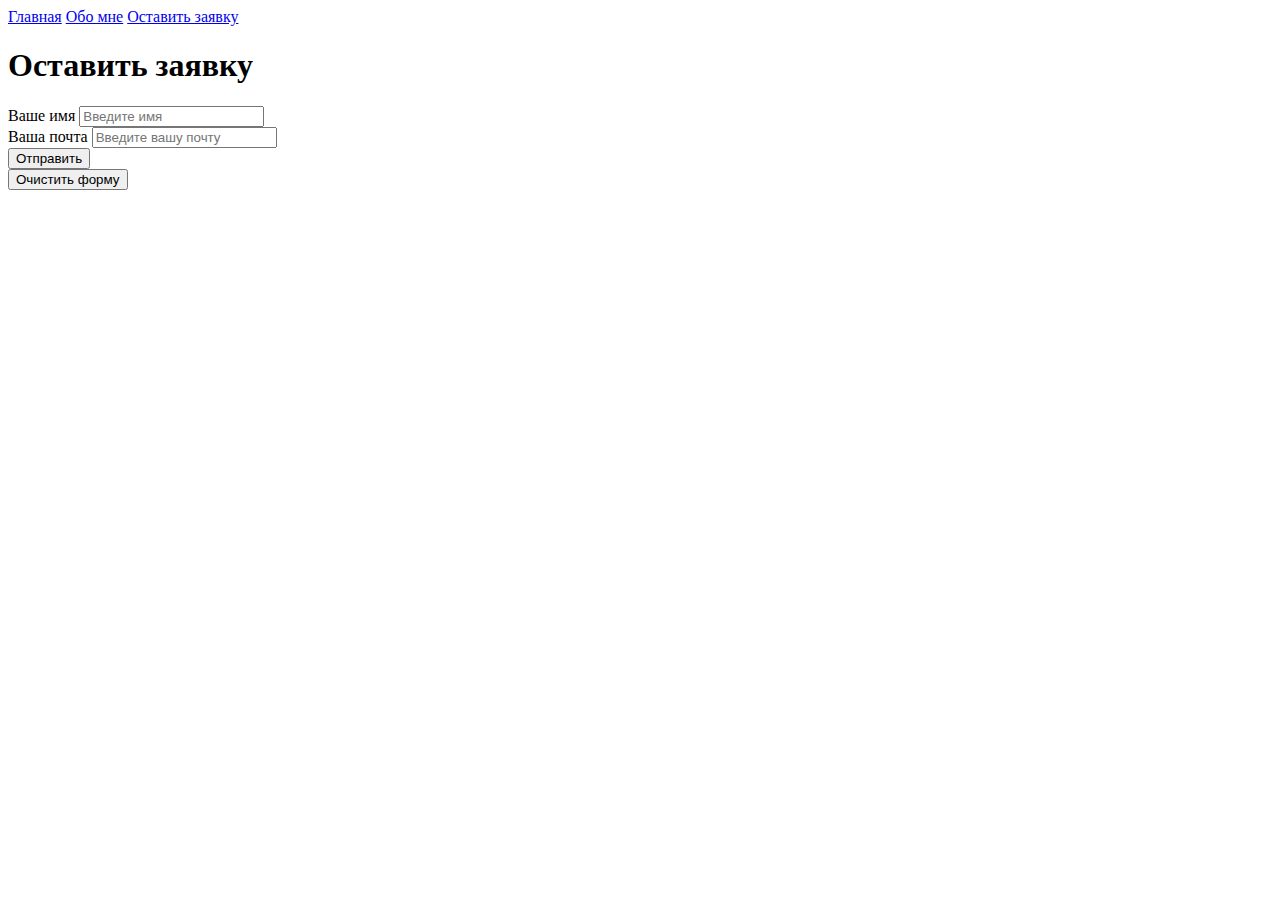
<file: lesson1/form.html>
<!DOCTYPE html>
<html lang="en">

<head>
    <meta charset="UTF-8">
    <meta name="viewport" content="width=device-width, initial-scale=1.0">
    <title>Document</title>
</head>

<body>
    <a href="/lesson1/index.html">Главная</a>
    <a href="./info/about.html">Обо мне</a>
    <a href="#">Оставить заявку</a>
    <h1>Оставить заявку</h1>
    <form action="">
        <label for="name">Ваше имя</label>
        <input placeholder="Введите имя" type="name" id="name"><br>
        <label for="email">Ваша почта</label>
        <input placeholder="Введите вашу почту" type="email" id="email"><br>
        <input type="submit" value="Отправить"><br>
        <input type="reset" value="Очистить форму"><br>

    </form>

</body>

</html>
</file>
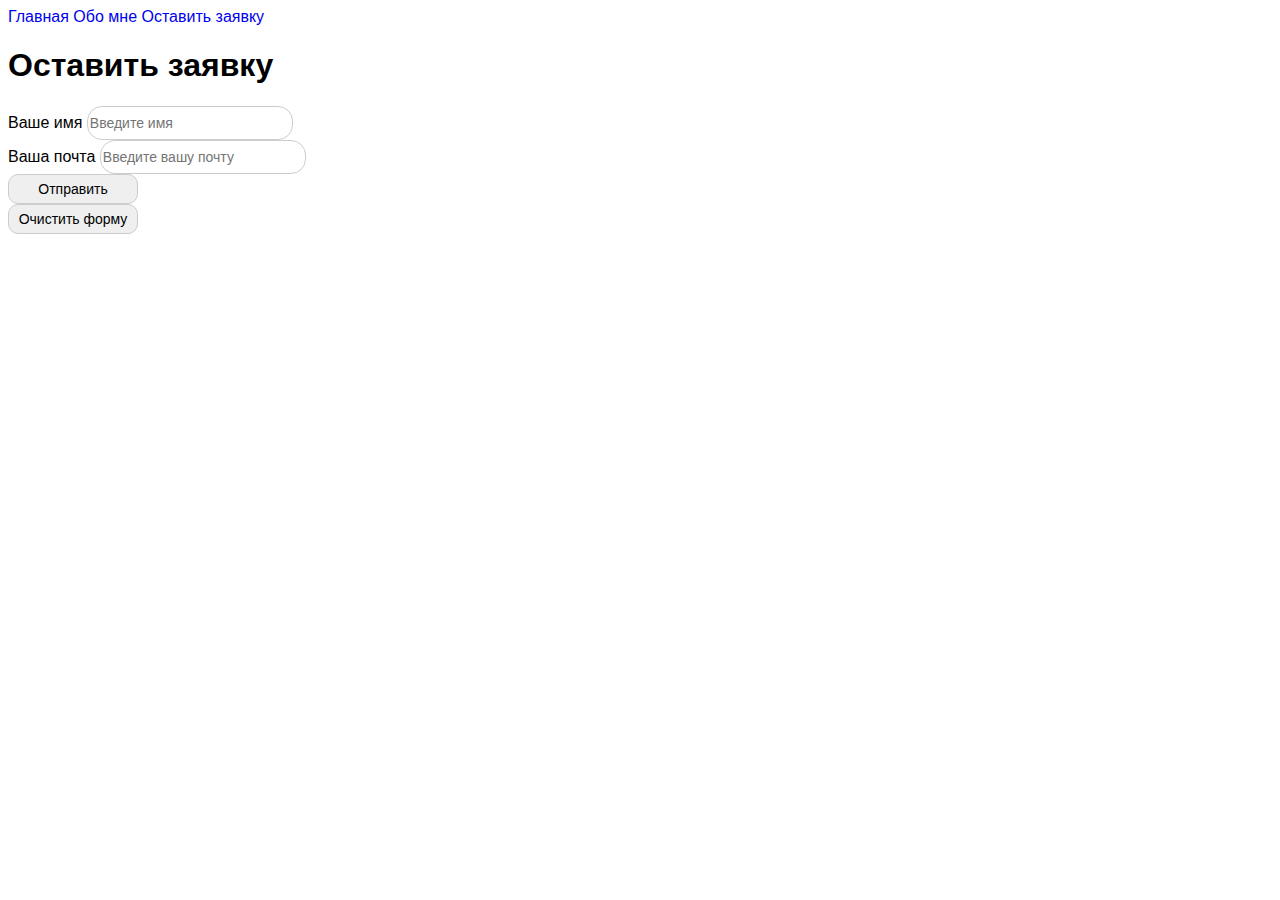
<file: lesson2/form.html>
<!DOCTYPE html>
<html lang="en">

<head>
    <meta charset="UTF-8">
    <meta name="viewport" content="width=device-width, initial-scale=1.0">
    <title>Document</title>
    <link rel="stylesheet" href="/lesson2/style.css">
</head>

<body>
    <a href="/lesson2/index.html">Главная</a>
    <a href="./info/about.html">Обо мне</a>
    <a href="#">Оставить заявку</a>
    <h1>Оставить заявку</h1>
    <form action="">
        <label for="name">Ваше имя</label>
        <input class="offer" placeholder="Введите имя" type="name" id="name"><br>
        <label for="email">Ваша почта</label>
        <input class="offer" placeholder="Введите вашу почту" type="email" id="email"><br>
        <input class="offer_button" type="submit" value="Отправить"><br>
        <input class="offer_button" type="reset" value="Очистить форму"><br>

    </form>

</body>

</html>
</file>
<file: lesson2/style.css>
body {
    font-family: sans-serif;
}

a {
    text-decoration: none;
}

.menu {
    text-decoration: none;
    color: cornflowerblue;
    font-size: 16px;
    line-height: 20px;
}

.head {
    color: #db2121;
    font-size: 28px;
    line-height: 36px;
    font-weight: bold;
}

.parag {
    font-style: normal;
    font-weight: 300;
    font-size: 18px;
    line-height: 30px;
    color: #7D7987
}

.head h2 {
    color: coral;
    font-style: normal;
    font-weight: 700;
    font-size: 36px;
    line-height: 80px;
}

.about_img {
    border-radius: 10px;
    width: 250px;
}

.offer {
    width: 200px;
    height: 30px;
    outline: none;
    border: 1px solid #ccc;
    border-radius: 15px;
    font-size: 14px;
    line-height: 30px;
}

.offer_button {
    width: 130px;
    height: 30px;
    font-size: 14px;
    border: 1px solid #ccc;
    border-radius: 10px;
}
</file>
<file: lesson2_DZ/style.css>
body {
    font-family: sans-serif;
}

a {
    text-decoration: none;
}

.menu__link {
    color: cornflowerblue;
    font-size: 16px;
    line-height: 20px;
}

.head {
    color: #222222;
    font-size: 28px;
    line-height: 36px;
    font-weight: bold;
}

.parag {
    font-style: normal;
    font-weight: 300;
    font-size: 18px;
    line-height: 30px;
    color: #7D7987
}

.head2 {
    color: coral;
    font-style: normal;
    font-weight: 700;
    font-size: 36px;
    line-height: 80px;
}

.about_img {
    border-radius: 10px;
    width: 250px;
}

.input {
    width: 200px;
    height: 30px;
    outline: none;
    border: 1px solid #ccc;
    border-radius: 15px;
    font-size: 14px;
    line-height: 30px;
}

.form__button {
    width: 130px;
    height: 30px;
    font-size: 14px;
    border: 1px solid #ccc;
    border-radius: 10px;
}
</file>
<file: lesson3_DZ/style.css>
* {
    padding: 0;
    margin: 0;
}

a {
    text-decoration: none;
}

.head_logo {
    margin-top: 30px;
    margin-bottom: 30px;
}

.head_menu {
    margin-top: 30px;
    margin-bottom: 30px;
}

.content_seo {
    color: #000;
    font-family: Gilroy-Bold;
    font-size: 60px;
    font-style: normal;
    font-weight: 400;
    line-height: normal;
    margin-bottom: 30px;
}

.contenet_image {
    padding-bottom: 30px;
}

.content_provide {
    color: #888;
    font-family: Gilroy-Medium;
    font-size: 20px;
    font-style: normal;
    font-weight: 400;
    line-height: normal;
    margin-bottom: 30px;
}

.content_button_start {
    width: 140px;
    height: 50px;
    border-radius: 50px;
    background: #F25822;
    box-shadow: 4px 4px 8px 0px rgba(242, 88, 34, 0.20);
    vertical-align: middle;
    margin-bottom: 30px;
}

.content_button_watch {
    color: #AAA;
    font-family: Gilroy-Bold;
    font-size: 15px;
    font-style: normal;
    font-weight: 400;
    line-height: normal;
}

.content {
    margin-bottom: 75px;
}

.footer_brand {
    margin-right: 45px;
}
</file>
<file: lesson4_DZ/style.css>
* {
    padding: 0;
    margin: 0;
}

@font-face { 
    font-family: "Gilroy-Bold";
    src: url("./fonts/GilroyBold.ttf") format("truetype");
    font-style: normal;
    font-weight: 700;
}

a {
    text-decoration: none;
}
.center{
    padding-right: calc(50% - 573px);
    padding-left: calc(50% - 573px);
    height: 700px;
}

.head_logo {
    padding-right: 14px;
    width: 35px;
    height: 40px;
}

.head {
    display: flex;
    height: 35px;
    padding-top: 45px;
    padding-bottom: 89px;
}

.Grow{
    display: flex;
    align-items: flex-start;
    font-family: "Gilroy-Bold";
    font-size: 24px;
}
.Be{
    display: flex;
    color: #F25822;
    font-family: "Gilroy-Bold";
    font-size: 24px;
    align-items: flex-start;
}
.growbe_menu{
    width: 100%;
    display: flex;
    align-items: center;
    justify-content: flex-end;
}

.head_menu {
    display: flex;
    width: 533px;
    justify-content: space-between;
    height: 14px;
    align-items: center;
}
.Home{
    color: #F25822;
    font-family: "Gilroy-Bold";
    font-size: 14px;
}

.content {
    display: flex;
}

.seo{
    color: #000;
    font-family: "Gilroy-Bold";
    font-size: 60px;
    font-style: normal;
    font-weight: 400;
    line-height: normal;
}

.indent_button{
    height: 37px;
}

.content_seo {
    width: 522px;
    height: 222px;  
}

.indent_seo{
    height: 17px;
}

.content_button{
    display: flex;
    align-items: center;
}

.indent_seo_image{
    width: 41px;
}

.contenet_image {
    padding-bottom: 30px;
}

.content_provide {
    color: #888;
    font-family: Gilroy-Medium;
    font-size: 20px;
    font-style: normal;
    font-weight: 400;
    line-height: normal;
}

.content_button_start {
    display: flex;
    width: 140px;
    height: 50px;
    border-radius: 50px;
    background: #F25822;
    box-shadow: 4px 4px 8px 0px rgba(242, 88, 34, 0.20);
    align-items: center;
    justify-content: center;
}

.button_start{
    color: #FFF;
    font-family: Gilroy-Bold;
    font-size: 15px;
}

.indent_middle{
    width: 72px;
}

.content_button_watch {
    color: #AAA;
    font-family: Gilroy-Bold;
    font-size: 15px;
}

.content_middle{
    padding-right: calc(50% - 573px);
    padding-left: calc(50% - 573px);
    height: 243px;
}

.middle_brand{
    width: 100%;
    display: flex;
    justify-content: space-between;
    align-items: center;
    margin-left: -30px;
}

.indent_logo{
    width: 160px;
    height: 50px;
}

.indent_middle_logo{
    height: 48px;
}
</file>
<file: lesson5_DZ/style.css>
@font-face {
    font-family: "Gilroy-Bold";
    src: url("./fonts/GilroyBold.ttf") format("truetype");
    font-style: normal;
    font-weight: 700;
}

@font-face {
    font-family: "Gilroy-Regular";
    src: url("./fonts/GilroyRegular.ttf") format("truetype");
    font-style: normal;
    font-weight: 400;
}

.center {
    padding-right: calc(50% - 960px);
    padding-left: calc(50% - 960px);
    height: 491px;
}

/*---- начало топ меню ----*/
.top {
    display: flex;
    width: 1920px;
    height: 491px;
    flex-direction: column;
    align-items: center;
}

.top_top {
    display: flex;
    align-items: center;
    justify-content: center;
    width: 1899px;
    height: 476px;
    border: 1px solid #F30606;
    gap: 30px;
}

.top_content {
    width: 381px;
    height: 291px;
    border: 1px solid #000;
    padding-left: 40px;
    padding-top: 35px;
}

.top_content_img {
    width: 70px;
    height: 70px;
    padding-bottom: 25px;
}

.top_content_text_top {
    color: #000;
    font-family: Gilroy-Bold;
    font-size: 24px;
    height: 30px;
    width: 215px;
    padding-bottom: 17px;
}

.top_content_text_mid {
    width: 310px;
    height: 42px;
    color: #666;
    font-family: Gilroy-Regular;
    font-size: 15px;
    padding-bottom: 25px;
}

.top_content_text_bot {
    color: #000;
    font-family: Gilroy-Bold;
    font-size: 11px;
}

/*---- конец топ меню ----*/
/*----начало middle контента----*/


.middle {
    display: flex;
    width: 1920px;
    height: 919px;
    background: #FAFAFA;
    align-items: center;
    justify-content: center;
}

.middle_content {
    display: flex;
    width: 1881px;
    height: 898px;
    border: 1px solid #0A06E8;
    flex-direction: column;
    align-items: center;
}

.middle_top {
    display: flex;
    flex-direction: column;
    align-items: center;
    gap: 19px;
}

/*--- начало верхнего текста ---*/
.middle_top_title {
    width: 579px;
    height: 56px;
    color: #000;
    font-family: Gilroy-Bold;
    font-size: 45px;
    padding-top: 92px;
}

.middle_top_text {
    width: 682px;
    height: 48px;
    color: #666;
    text-align: center;
    font-family: Gilroy-Regular;
    font-size: 16px;
    padding-bottom: 31px;
}

/*--- конец верхнего текста ---*/
/*--- начало блоков контента---*/

.middle_mid {
    display: flex;
    width: 1440px;
    height: 616px;
    border: 1px solid #000;
    align-items: center;
    justify-content: center;
    gap: 40px;
}

.middle_mid_block {
    display: flex;
    width: 385px;
    height: 549px;
    border: 1px solid #000;
    flex-direction: column;
    align-items: center;
}

.middle_mid_block_content_img {
    display: flex;
    width: 385px;
    height: 289px;
    flex-wrap: wrap;
    justify-content: center;
    padding-bottom: 22px;
}

.middle_mid_block_content_text_top {
    display: flex;
    color: #000;
    font-family: Gilroy-Bold;
    font-size: 24px;
    justify-content: center;
    padding-bottom: 22px;
}

.middle_mid_block_content_text_mid {
    width: 310px;
    height: 63px;
    color: #AAA;
    text-align: center;
    font-family: Gilroy-Regular;
    font-size: 15px;
    padding-bottom: 39px;
}

.middle_mid_block_content {
    display: flex;
    border-radius: 50px;
    width: 150px;
    height: 50px;
    background-color: #F25822;
    align-items: center;
    justify-content: center;
}

.middle_mid_block_content_text {
    color: #FFF;
    text-align: center;
    font-family: Gilroy-Bold;
    font-size: 13px;
}

/*--- конец блоков контента---*/

/*----конец middle контента----*/
</file>
<file: Lesson6_DZ/style.css>
* {
    margin: 0;
    padding: 0;
}

@font-face {
    font-family: "Lato";
    src: url("./fonts/Lato-Bold.ttf") format("truetype");
    font-style: normal;
}

.center {
    padding-right: calc(50% - 800px);
    padding-left: calc(50% - 800px);
}

/*---beginning--- Header---*/
.header {
    display: flex;
    align-items: center;
    background-color: #222;
    height: 75px;
}

.logo {
    display: flex;
    justify-content: flex-start;
    align-items: center;
    gap: 41px;
    margin-left: 231px;
}

.profile {
    display: flex;
    align-items: center;
    margin-left: 859px;
}

/*---END---Header---*/
/*---beginning---brand---*/

.brand {
    display: flex;
    background-color: #F1E4E6;
    height: 764px;
    align-items: center;
}

.description {
    display: flex;
    height: 92px;
    width: 405px;
    align-items: center;
    gap: 16px;
}

.brand_text {
    width: 377px;
    color: #222;
    font-family: Lato;
    font-size: 48px;
    font-style: normal;
    font-weight: 900;
}

.LUXERIOUS_text {
    display: flex;
    color: #222;
    font-family: Lato;
    font-size: 32px;
    font-style: normal;
    font-weight: 700;
    justify-content: space-between;
}

.FASHION_text {
    color: #F16D7F;
    font-family: Lato;
    font-size: 32px;
    font-style: normal;
    font-weight: 700;
}

/*---END---brand---*/
/*---Beginning---content_offer---*/

.content_offer {
    display: flex;
    align-items: center;
    flex-wrap: wrap;
    justify-content: center;
    padding-top: 65px;
    gap: 30px;
}



.content_offer_groups1 {
    display: flex;
    background-image: url(./img/Layer43.png);
    background-repeat: no-repeat;
    width: 360px;
    height: 260px;
    align-items: center;
    flex-direction: column;
    color: #FFF;
    text-align: center;
    font-family: Lato;
    font-size: 16px;
    font-style: normal;
    font-weight: 400;
    justify-content: center;
}

.content_offer_groups_text {
    color: #F16D7F;
    font-family: Lato;
    font-size: 24px;
    font-style: normal;
    font-weight: 700;
}

.content_offer_groups2 {
    display: flex;
    background-image: url(./img/Rectangle30.png);
    background-repeat: no-repeat;
    width: 360px;
    height: 260px;
    align-items: center;
    flex-direction: column;
    color: #FFF;
    text-align: center;
    font-family: Lato;
    font-size: 16px;
    font-style: normal;
    font-weight: 400;
    justify-content: center;
}

.content_offer_groups3 {
    display: flex;
    background-image: url(./img/Rectangle31.png);
    background-repeat: no-repeat;
    width: 360px;
    height: 260px;
    align-items: center;
    flex-direction: column;
    color: #FFF;
    text-align: center;
    font-family: Lato;
    font-size: 16px;
    font-style: normal;
    font-weight: 400;
    justify-content: center;
}

.content_offer_groups4 {
    display: flex;
    background-image: url(./img/Rectangle20.png);
    background-repeat: no-repeat;
    width: 1140px;
    height: 180px;
    align-items: center;
    flex-direction: column;
    color: #FFF;
    text-align: center;
    font-family: Lato;
    font-size: 16px;
    font-style: normal;
    font-weight: 400;
    justify-content: center;
}

/*---END---content_offer---*/
/*---Beginning---offer---*/

.offer {
    display: flex;
    padding-top: 96px;
    flex-direction: column;
    align-items: center;
}

.offer_title {
    font-size: 30px;
    font-weight: 400;
    padding-bottom: 48px;
}

.offer_title_text {
    display: flex;
    justify-content: center;
    color: #222;
    font-family: Lato;
}

.offer_title_text2 {
    color: #9F9F9F;
    font-family: Lato;
    font-size: 14px;
    font-weight: 400;
}

.offer_content_center {
    display: flex;
    flex-wrap: wrap;
    justify-content: center;
    gap: 30px;
    width: 1200px;
}

.offer_content {
    width: 360px;
    background-color: #F7E4E2;
}

.offer_content2 {
    display: flex;
    width: 360px;
    background-color: #F7E4E2;
    flex-direction: column;
}

.offer_content3 {
    display: flex;
    width: 360px;
    background-color: #F3EDED;
    flex-direction: column;
}

.offer_content4 {
    display: flex;
    width: 360px;
    background-color: #F3EEEF;
    flex-direction: column;
}

.offer_content5 {
    display: flex;
    width: 360px;
    background-color: #F3EDED;
    flex-direction: column;
}

.offer_content6 {
    display: flex;
    width: 360px;
    background-color: #F3EDED;
    flex-direction: column;
}

.offer_content_price {
    display: flex;
    justify-content: center;
}

.offer_content_price_title {
    color: #5D5D5D;
    font-family: Lato;
    font-size: 14px;
    font-weight: 300;
    margin-left: 16px;
    margin-top: 24px;
}

.offer_content_price_discreption {
    color: #5D5D5D;
    font-size: 14px;
    margin: 16px 16px 16px 16px;
}

.offer_content_price_total {
    color: #F16D7F;
    font-family: Lato;
    font-size: 16px;
    margin-left: 16px;
    margin-bottom: 24px;
}

.all_products {
    display: flex;
    width: 212px;
    height: 48px;
    color: #F26376;
    font-family: Lato;
    font-size: 16px;
    font-weight: 400;
    margin: 15px 39px 15px 39px;
    border: 1px solid #FF6A6A;
    align-items: center;
    justify-content: center;
}

/*---END---offer---*/
</file>
<file: Lesson7_DZ/style.css>
* {
    margin: 0;
    padding: 0;
}

@font-face {
    font-family: "Lato";
    src: url("./fonts/Lato-Bold.ttf") format("truetype");
    font-style: normal;
}

.center {
    padding-right: calc(50% - 800px);
    padding-left: calc(50% - 800px);
}

/*---beginning--- Header---*/
.header {
    display: flex;
    align-items: center;
    background-color: #222;
    height: 75px;
    justify-content: space-around;
}

.logo {
    display: flex;
    justify-content: flex-start;
    align-items: center;
    gap: 41px;
}

.profile {
    display: flex;
    align-items: center;
    gap: 30px;
}

/*---END---Header---*/
/*---beginning---brand---*/

.brand {
    display: flex;
    background-color: #F1E4E6;
    align-items: center;
}

.preview {
    width: 800px;
    height: 764px;
    background-image: url(./img/Layer_57-removebg-preview.png);
}

.description {
    display: flex;
    height: 92px;
    width: 405px;
    align-items: center;
    gap: 16px;
}

.brand_text {
    width: 377px;
    color: #222;
    font-family: Lato;
    font-size: 48px;
    font-style: normal;
    font-weight: 900;
}

.LUXERIOUS_text {
    display: flex;
    color: #222;
    font-family: Lato;
    font-size: 32px;
    font-style: normal;
    font-weight: 700;
    justify-content: space-between;
}

.FASHION_text {
    color: #F16D7F;
    font-family: Lato;
    font-size: 32px;
    font-style: normal;
    font-weight: 700;
}

/*---END---brand---*/
/*---Beginning---content_offer---*/

.content_offer {
    display: flex;
    align-items: center;
    flex-wrap: wrap;
    justify-content: center;
    padding-top: 65px;
    gap: 30px;
}

.content_offer_groups1 {
    display: flex;
    background-image: url(./img/Layer43.png);
    background-repeat: no-repeat;
    width: 360px;
    height: 260px;
    align-items: center;
    flex-direction: column;
    color: #FFF;
    text-align: center;
    font-family: Lato;
    font-size: 16px;
    font-style: normal;
    font-weight: 400;
    justify-content: center;
}

.content_offer_groups_text {
    color: #F16D7F;
    font-family: Lato;
    font-size: 24px;
    font-style: normal;
    font-weight: 700;
}

.content_offer_groups2 {
    display: flex;
    background-image: url(./img/Rectangle30.png);
    background-repeat: no-repeat;
    width: 360px;
    height: 260px;
    align-items: center;
    flex-direction: column;
    color: #FFF;
    text-align: center;
    font-family: Lato;
    font-size: 16px;
    font-style: normal;
    font-weight: 400;
    justify-content: center;
}

.content_offer_groups3 {
    display: flex;
    background-image: url(./img/Rectangle31.png);
    background-repeat: no-repeat;
    width: 360px;
    height: 260px;
    align-items: center;
    flex-direction: column;
    color: #FFF;
    text-align: center;
    font-family: Lato;
    font-size: 16px;
    font-style: normal;
    font-weight: 400;
    justify-content: center;
}

.content_offer_groups4 {
    display: flex;
    background-image: url(./img/Rectangle20.png);
    background-repeat: no-repeat;
    width: 1140px;
    height: 180px;
    align-items: center;
    flex-direction: column;
    color: #FFF;
    text-align: center;
    font-family: Lato;
    font-size: 16px;
    font-style: normal;
    font-weight: 400;
    justify-content: center;
}

/*---END---content_offer---*/
/*---Beginning---offer---*/

.offer {
    display: flex;
    padding-top: 96px;
    flex-direction: column;
    align-items: center;
}

.offer_title {
    font-size: 30px;
    font-weight: 400;
    padding-bottom: 48px;
}

.offer_title_text {
    display: flex;
    justify-content: center;
    color: #222;
    font-family: Lato;
}

.offer_title_text2 {
    color: #9F9F9F;
    font-family: Lato;
    font-size: 14px;
    font-weight: 400;
}

.offer_content_center {
    display: flex;
    flex-wrap: wrap;
    justify-content: center;
    gap: 30px;
    width: 1200px;
}

.offer_content_price2 {
    height: 420px;
    display: flex;
    justify-content: center;
    align-items: center;
}

.offer_content_price_img {
    width: 360px;
    height: 420px;
    position: absolute;
    background-image: url(./img/tablet/Rectangle15.png);
}

.offer_content_price_cart {
    display: flex;
    align-items: center;
    color: #ffffff;
    font-family: Lato;
    font-size: 14px;
    font-weight: 400;
    border: 1px solid rgb(255 255 255 / 86%);
    width: 139px;
    height: 44px;
    position: absolute;
    justify-content: center;
    gap: 10px;
}

.offer_content {
    display: flex;
    width: 360px;
    background-color: #F8F8F8;
    ;
    flex-direction: column;
}

.offer_content2 {
    display: flex;
    width: 360px;
    background-color: #F7E4E2;
    flex-direction: column;
}

.offer_content3 {
    display: flex;
    width: 360px;
    background-color: #F3EDED;
    flex-direction: column;
}

.offer_content4 {
    display: flex;
    width: 360px;
    background-color: #F3EEEF;
    flex-direction: column;
}

.offer_content5 {
    display: flex;
    width: 360px;
    background-color: #F3EDED;
    flex-direction: column;
}

.offer_content6 {
    display: flex;
    width: 360px;
    background-color: #F3EDED;
    flex-direction: column;
}

.offer_content_price {
    height: 420px;
    display: flex;
    justify-content: center;
}


.offer_content_price_title {
    color: #5D5D5D;
    font-family: Lato;
    font-size: 14px;
    font-weight: 300;
    margin-left: 16px;
    margin-top: 24px;
}

.offer_content_price_discreption {
    color: #5D5D5D;
    font-size: 14px;
    margin: 16px 16px 16px 16px;
}

.offer_content_price_total {
    color: #F16D7F;
    font-family: Lato;
    font-size: 16px;
    margin-left: 16px;
    margin-bottom: 24px;
}

.all_products {
    display: flex;
    width: 212px;
    height: 48px;
    color: #F26376;
    font-family: Lato;
    font-size: 16px;
    font-weight: 400;
    margin: 15px 39px 15px 39px;
    border: 1px solid #FF6A6A;
    align-items: center;
    justify-content: center;
}

/*---END---offer---*/
/*--- Beginning---планшет версия---*/

@media (min-width: 768px) and (max-width: 1024px) {
    .center {
        padding-right: calc(50% - 512px);
        padding-left: calc(50% - 512px);
    }

    .header {
        display: flex;
        justify-content: space-around;
    }

    .profile {
        display: flex;
        height: 368px;
        align-items: center;
        justify-content: center;
    }

    .description {
        width: 290px;
    }

    .brand {
        display: flex;
        background-color: #F1E4E6;
        align-items: center;
        justify-content: center;
    }

    .center_brand_text {
        width: 368px;
    }

    .preview {
        display: flex;
        background-image: url(./img/tablet/Layer_57-removebg-preview.png);
        width: 386px;
        height: 368px;
        align-items: center;
        justify-content: center;
    }

    .center_brand_text {
        width: 290px;
    }

    .brand_text {
        color: #222;
        width: 290px;
        font-family: Lato;
        font-size: 44px;
        font-weight: 900;
    }

    .LUXERIOUS_text {
        display: flex;
        color: #222;
        font-family: Lato;
        font-size: 24px;
        font-style: normal;
        font-weight: 700;
        justify-content: flex-start;
        gap: 10px;
    }

    .FASHION_text {
        color: #F16D7F;
        font-family: Lato;
        font-size: 24px;
        font-style: normal;
        font-weight: 700;
    }

    .content_offer {
        display: flex;
        padding-top: 65px;
        gap: 19px;
        flex-wrap: wrap;
    }

    .offer_content_price2 {
        height: 420px;
        display: flex;
        justify-content: center;
        align-items: center;
    }

    .offer_content_price_img {
        width: 360px;
        height: 420px;
        position: absolute;
        background-image: url(./img/tablet/Rectangle15.png);
    }

    .offer_content_price_cart {
        display: flex;
        align-items: center;
        color: #ffffff;
        font-family: Lato;
        font-size: 14px;
        font-weight: 400;
        border: 1px solid rgb(255 255 255 / 86%);
        width: 139px;
        height: 44px;
        position: absolute;
        justify-content: center;
        gap: 10px;
    }

    .content_offer_groups1 {
        display: flex;
        background-image: url(./img/tablet/Layer43.png);
        background-repeat: no-repeat;
        width: 233px;
        height: 160px;
        align-items: center;
        flex-direction: column;
        color: #FFF;
        text-align: center;
        font-family: Lato;
        font-size: 16px;
        font-style: normal;
        font-weight: 400;
        justify-content: center;
    }

    .content_offer_groups2 {
        display: flex;
        background-image: url(./img/tablet/Rectangle30.png);
        background-repeat: no-repeat;
        width: 233px;
        height: 160px;
        align-items: center;
        flex-direction: column;
        color: #FFF;
        text-align: center;
        font-family: Lato;
        font-size: 16px;
        font-style: normal;
        font-weight: 400;
        justify-content: center;
    }

    .content_offer_groups3 {
        display: flex;
        background-image: url(./img/tablet/Rectangle301.png);
        background-repeat: no-repeat;
        width: 233px;
        height: 160px;
        align-items: center;
        flex-direction: column;
        color: #FFF;
        text-align: center;
        font-family: Lato;
        font-size: 16px;
        font-style: normal;
        font-weight: 400;
        justify-content: center;
    }

    .content_offer_groups4 {
        display: flex;
        background-image: url(./img/tablet/Rectangle20.png);
        background-repeat: no-repeat;
        width: 735px;
        height: 117px;
        align-items: center;
        flex-direction: column;
        color: #FFF;
        text-align: center;
        font-family: Lato;
        font-size: 16px;
        font-style: normal;
        font-weight: 400;
        justify-content: center;
    }

    .offer_content_center {
        display: flex;
        flex-wrap: wrap;
        justify-content: center;
        gap: 14px;
        width: 100%;
    }

    .offer_content {
        width: 360px;
        background-color: #F8F8F8;
    }
}

/*--- END---планшет версия---*/
</file>
<file: Lesson8_DZ/style.css>
* {
    margin: 0;
    padding: 0;
}

@font-face {
    font-family: "Lato";
    src: url("./fonts/Lato-Bold.ttf") format("truetype");
    font-style: normal;
}

.center {
    padding-right: calc(50% - 800px);
    padding-left: calc(50% - 800px);
}

/*---beginning--- Header---*/
.header {
    display: flex;
    align-items: center;
    background-color: #222;
    height: 75px;
    justify-content: space-around;
}

.logo {
    display: flex;
    justify-content: flex-start;
    align-items: center;
    gap: 41px;
}

.profile {
    display: flex;
    align-items: center;
    gap: 30px;
}

/*---END---Header---*/
/*---beginning---brand---*/

.brand {
    display: flex;
    background-color: #F1E4E6;
    align-items: center;
}

.preview {
    width: 800px;
    height: 764px;
    background-image: url(./img/Layer_57-removebg-preview.png);
}

.description {
    display: flex;
    height: 92px;
    width: 405px;
    align-items: center;
    gap: 16px;
}

.brand_text {
    width: 377px;
    color: #222;
    font-family: Lato;
    font-size: 48px;
    font-style: normal;
    font-weight: 900;
}

.LUXERIOUS_text {
    display: flex;
    color: #222;
    font-family: Lato;
    font-size: 32px;
    font-style: normal;
    font-weight: 700;
    justify-content: space-between;
}

.FASHION_text {
    color: #F16D7F;
    font-family: Lato;
    font-size: 32px;
    font-style: normal;
    font-weight: 700;
}

/*---END---brand---*/
/*---Beginning---content_offer---*/

.content_offer {
    display: flex;
    align-items: center;
    flex-wrap: wrap;
    justify-content: center;
    padding-top: 65px;
    gap: 30px;
}

.content_offer_groups1 {
    display: flex;
    background-image: url(./img/Layer43.png);
    background-repeat: no-repeat;
    width: 360px;
    height: 260px;
    align-items: center;
    flex-direction: column;
    color: #FFF;
    text-align: center;
    font-family: Lato;
    font-size: 16px;
    font-style: normal;
    font-weight: 400;
    justify-content: center;
}

.content_offer_groups_text {
    color: #F16D7F;
    font-family: Lato;
    font-size: 24px;
    font-style: normal;
    font-weight: 700;
}

.content_offer_groups2 {
    display: flex;
    background-image: url(./img/Rectangle30.png);
    background-repeat: no-repeat;
    width: 360px;
    height: 260px;
    align-items: center;
    flex-direction: column;
    color: #FFF;
    text-align: center;
    font-family: Lato;
    font-size: 16px;
    font-style: normal;
    font-weight: 400;
    justify-content: center;
}

.content_offer_groups3 {
    display: flex;
    background-image: url(./img/Rectangle31.png);
    background-repeat: no-repeat;
    width: 360px;
    height: 260px;
    align-items: center;
    flex-direction: column;
    color: #FFF;
    text-align: center;
    font-family: Lato;
    font-size: 16px;
    font-style: normal;
    font-weight: 400;
    justify-content: center;
}

.content_offer_groups4 {
    display: flex;
    background-image: url(./img/Rectangle20.png);
    background-repeat: no-repeat;
    width: 1140px;
    height: 180px;
    align-items: center;
    flex-direction: column;
    color: #FFF;
    text-align: center;
    font-family: Lato;
    font-size: 16px;
    font-style: normal;
    font-weight: 400;
    justify-content: center;
}

/*---END---content_offer---*/
/*---Beginning---offer---*/

.offer {
    display: flex;
    padding-top: 96px;
    flex-direction: column;
    align-items: center;
}

.offer_title {
    font-size: 30px;
    font-weight: 400;
    padding-bottom: 48px;
}

.offer_title_text {
    display: flex;
    justify-content: center;
    color: #222;
    font-family: Lato;
}

.offer_title_text2 {
    color: #9F9F9F;
    font-family: Lato;
    font-size: 14px;
    font-weight: 400;
}

.offer_content_center {
    display: flex;
    flex-wrap: wrap;
    justify-content: center;
    gap: 30px;
    width: 1200px;
}

.offer_content_price2 {
    height: 420px;
    display: flex;
    justify-content: center;
    align-items: center;
}

.offer_content_price_img {
    width: 360px;
    height: 420px;
    position: absolute;
    background-image: url(./img/tablet/Rectangle15.png);
}

.offer_content_price_cart {
    display: flex;
    align-items: center;
    color: #ffffff;
    font-family: Lato;
    font-size: 14px;
    font-weight: 400;
    border: 1px solid rgb(255 255 255 / 86%);
    width: 139px;
    height: 44px;
    position: absolute;
    justify-content: center;
    gap: 10px;
}

.offer_content {
    display: flex;
    width: 360px;
    background-color: #F8F8F8;
    ;
    flex-direction: column;
}

.offer_content2 {
    display: flex;
    width: 360px;
    background-color: #F7E4E2;
    flex-direction: column;
}

.offer_content3 {
    display: flex;
    width: 360px;
    background-color: #F3EDED;
    flex-direction: column;
}

.offer_content4 {
    display: flex;
    width: 360px;
    background-color: #F3EEEF;
    flex-direction: column;
}

.offer_content5 {
    display: flex;
    width: 360px;
    background-color: #F3EDED;
    flex-direction: column;
}

.offer_content6 {
    display: flex;
    width: 360px;
    background-color: #F3EDED;
    flex-direction: column;
}

.offer_content_price {
    height: 420px;
    display: flex;
    justify-content: center;
}


.offer_content_price_title {
    color: #5D5D5D;
    font-family: Lato;
    font-size: 14px;
    font-weight: 300;
    margin-left: 16px;
    margin-top: 24px;
}

.offer_content_price_discreption {
    color: #5D5D5D;
    font-size: 14px;
    margin: 16px 16px 16px 16px;
}

.offer_content_price_total {
    color: #F16D7F;
    font-family: Lato;
    font-size: 16px;
    margin-left: 16px;
    margin-bottom: 24px;
}

.all_products {
    display: flex;
    width: 212px;
    height: 48px;
    color: #F26376;
    font-family: Lato;
    font-size: 16px;
    font-weight: 400;
    margin: 15px 39px 15px 39px;
    border: 1px solid #FF6A6A;
    align-items: center;
    justify-content: center;
}

/*---END---offer---*/
/*--- Beginning---планшет версия---*/

@media (min-width: 768px) and (max-width: 1024px) {
    .center {
        padding-right: calc(50% - 512px);
        padding-left: calc(50% - 512px);
    }

    .header {
        display: flex;
        justify-content: space-around;
    }

    .profile {
        display: flex;
        height: 368px;
        align-items: center;
        justify-content: center;
    }

    .description {
        width: 290px;
    }

    .brand {
        display: flex;
        background-color: #F1E4E6;
        align-items: center;
        justify-content: center;
    }

    .center_brand_text {
        width: 368px;
    }

    .preview {
        display: flex;
        background-image: url(./img/tablet/Layer_57-removebg-preview.png);
        width: 386px;
        height: 368px;
        align-items: center;
        justify-content: center;
    }

    .center_brand_text {
        width: 290px;
    }

    .brand_text {
        color: #222;
        width: 290px;
        font-family: Lato;
        font-size: 44px;
        font-weight: 900;
    }

    .LUXERIOUS_text {
        display: flex;
        color: #222;
        font-family: Lato;
        font-size: 24px;
        font-style: normal;
        font-weight: 700;
        justify-content: flex-start;
        gap: 10px;
    }

    .FASHION_text {
        color: #F16D7F;
        font-family: Lato;
        font-size: 24px;
        font-style: normal;
        font-weight: 700;
    }

    .content_offer {
        display: flex;
        padding-top: 65px;
        gap: 19px;
        flex-wrap: wrap;
    }

    .offer_content_price2 {
        height: 420px;
        display: flex;
        justify-content: center;
        align-items: center;
    }

    .offer_content_price_img {
        width: 360px;
        height: 420px;
        position: absolute;
        background-image: url(./img/tablet/Rectangle15.png);
    }

    .offer_content_price_cart {
        display: flex;
        align-items: center;
        color: #ffffff;
        font-family: Lato;
        font-size: 14px;
        font-weight: 400;
        border: 1px solid rgb(255 255 255 / 86%);
        width: 139px;
        height: 44px;
        position: absolute;
        justify-content: center;
        gap: 10px;
    }

    .content_offer_groups1 {
        display: flex;
        background-image: url(./img/tablet/Layer43.png);
        background-repeat: no-repeat;
        width: 233px;
        height: 160px;
        align-items: center;
        flex-direction: column;
        color: #FFF;
        text-align: center;
        font-family: Lato;
        font-size: 16px;
        font-style: normal;
        font-weight: 400;
        justify-content: center;
    }

    .content_offer_groups2 {
        display: flex;
        background-image: url(./img/tablet/Rectangle30.png);
        background-repeat: no-repeat;
        width: 233px;
        height: 160px;
        align-items: center;
        flex-direction: column;
        color: #FFF;
        text-align: center;
        font-family: Lato;
        font-size: 16px;
        font-style: normal;
        font-weight: 400;
        justify-content: center;
    }

    .content_offer_groups3 {
        display: flex;
        background-image: url(./img/tablet/Rectangle301.png);
        background-repeat: no-repeat;
        width: 233px;
        height: 160px;
        align-items: center;
        flex-direction: column;
        color: #FFF;
        text-align: center;
        font-family: Lato;
        font-size: 16px;
        font-style: normal;
        font-weight: 400;
        justify-content: center;
    }

    .content_offer_groups4 {
        display: flex;
        background-image: url(./img/tablet/Rectangle20.png);
        background-repeat: no-repeat;
        width: 735px;
        height: 117px;
        align-items: center;
        flex-direction: column;
        color: #FFF;
        text-align: center;
        font-family: Lato;
        font-size: 16px;
        font-style: normal;
        font-weight: 400;
        justify-content: center;
    }

    .offer_content_center {
        display: flex;
        flex-wrap: wrap;
        justify-content: center;
        gap: 14px;
        width: 100%;
    }

    .offer_content {
        width: 360px;
        background-color: #F8F8F8;
    }
}

/*--- END --- планшет версия ---*/
/*--- Beginning --- телефонная версия ---*/

@media (min-width: 320px) and (max-width: 767px) {
    .center {
        padding-right: calc(50% - 383.5px);
        padding-left: calc(50% - 383.5px);
    }

    .mobile_none {
        display: none;
    }

    .brand {
        display: flex;
        background-color: #F1E4E6;
        align-items: center;
    }

    .preview {
        width: 375px;
        height: 320px;
    }

    .description {
        display: flex;
        width: 100%;
        height: 320px;
        font-family: Lato;
        font-size: 38px;
        color: #222;
        font-weight: 900;
        justify-content: center;
        gap: 15px;
    }

    .line {
        width: 12px;
        height: 61px;
        background-image: url(./phone/Rectangle16.png);
    }
    .line img{
        width: 100%;
        height: 100%;
    }

    .center_brand_text {
        width: 240px;
    }

    .brand_text {
        width: 230px;
        color: #222;
        font-family: Lato;
        font-size: 30px;
        font-style: normal;
        font-weight: 900;
    }

    .LUXERIOUS_text {
        width: 240px;
        display: flex;
        color: #222;
        font-family: Lato;
        font-size: 20px;
        font-weight: 700;
        justify-content: flex-start;
        gap: 10px;
    }

    .FASHION_text {
        color: #F16D7F;
        font-family: Lato;
        font-size: 20px;
        font-weight: 700;
    }

    .content_offer {
        display: flex;
        /* width: 320px; */
        flex-direction: column;
        align-items: center;
    }

    .content_offer_groups1 {
        display: flex;
        background-image: url(./img/Layer43.png);
        background-repeat: no-repeat;
        width: 320px;
        height: 247px;
        align-items: center;
        flex-direction: column;
        color: #FFF;
        text-align: center;
        font-family: Lato;
        font-size: 16px;
        font-style: normal;
        font-weight: 400;
        justify-content: center;
    }

    .content_offer_groups2 {
        display: flex;
        background-image: url(./img/Rectangle30.png);
        background-repeat: no-repeat;
        width: 320px;
        height: 247px;
        align-items: center;
        flex-direction: column;
        color: #FFF;
        text-align: center;
        font-family: Lato;
        font-size: 16px;
        font-style: normal;
        font-weight: 400;
        justify-content: center;
    }

    .content_offer_groups3 {
        display: flex;
        background-image: url(./img/Rectangle31.png);
        background-repeat: no-repeat;
        width: 320px;
        height: 247px;
        align-items: center;
        flex-direction: column;
        color: #FFF;
        text-align: center;
        font-family: Lato;
        font-size: 16px;
        font-style: normal;
        font-weight: 400;
        justify-content: center;
    }

    .content_offer_groups4 {
        display: flex;
        background-image: url(./phone/Layer45.png);
        background-repeat: no-repeat;
        width: 320px;
        height: 111px;
        align-items: center;
        flex-direction: column;
        color: #FFF;
        text-align: center;
        font-family: Lato;
        font-size: 24px;
        font-weight: 400;
        justify-content: center;
    }

    .offer_title_text {
        display: flex;
        justify-content: center;
        color: #222;
        font-family: Lato;
        font-size: 28px;
        font-weight: 400;
    }

    .offer_title_text2 {
        color: #9F9F9F;
        font-family: Lato;
        font-size: 12px;
        font-weight: 400;
    }

    .offer_content_center {
        display: flex;
        flex-wrap: wrap;
        justify-content: center;
        width: 100%;
    }

    .offer_content {
        display: flex;
        width: 320px;
        background-color: #F8F8F8;
        flex-direction: column;
    }

    .offer_content_price {
        height: 400px;
        width: 320px;
    }

    .offer_content_price2 {
        height: 400px;
        display: flex;
        justify-content: center;
        align-items: center;
    }

    .offer_content_price img {
        width: 320px;
        height: auto;
    }

    .offer_content_price_img {
        width: 320px;
        height: 400px;
        position: absolute;
        background-image: url(./img/tablet/Rectangle15.png);
    }

    .offer_content_price_title {
        color: #5D5D5D;
        font-family: Lato;
        font-size: 13px;
        font-weight: 300;
        margin-left: 16px;
        margin-top: 24px;
    }

    .offer_content_price_discreption {
        width: 280px;
        color: #5D5D5D;
        font-size: 13px;
        margin: 16px 16px 16px 16px;
    }
}
</file>
<file: Lesson9_DZ/style.css>
* {
    margin: 0;
    padding: 0;
}

@font-face {
    font-family: "Lato";
    src: url("./fonts/Lato-Bold.ttf") format("truetype");
    font-style: normal;
}

.center {
    padding-right: calc(50% - 512px);
    padding-left: calc(50% - 512px);
}

img {
    height: auto;
    max-width: 100%;
}

.test_img320 {
    width: 320px;
    height: 260px;
}

/*---beginning--- Header---*/
.header {
    display: flex;
    align-items: center;
    background-color: #222;
    height: 75px;
    justify-content: space-around;
}

.logo {
    display: flex;
    justify-content: flex-start;
    align-items: center;
    gap: 41px;
}

.img_svg_logo {
    fill: #E8E8E8;
}

.img_svg_logo:hover {
    fill: #107BC8;
}

.profile {
    display: flex;
    align-items: center;
    gap: 30px;
}

.img_svg_profile {
    fill: #E8E8E8;
}

.img_svg_profile:hover {
    fill: #107BC8;
}

/*---END---Header---*/
/*---beginning---brand---*/

.brand {
    display: flex;
    background-color: #F1E4E6;
    align-items: center;
}

.preview {
    width: 512px;
}

.description {
    display: flex;
    height: 92px;
    width: 405px;
    align-items: center;
    gap: 16px;
}

.brand_text {
    width: 377px;
    color: #222;
    font-family: Lato;
    font-size: 48px;
    font-style: normal;
    font-weight: 900;
}

.LUXERIOUS_text {
    display: flex;
    color: #222;
    font-family: Lato;
    font-size: 32px;
    font-style: normal;
    font-weight: 700;
    justify-content: space-between;
}

.FASHION_text {
    color: #F16D7F;
    font-family: Lato;
    font-size: 32px;
    font-style: normal;
    font-weight: 700;
}

/*---END---brand---*/
/*---Beginning---content_offer---*/

.content_offer {
    display: grid;
    justify-items: center;
    justify-content: center;
    padding-top: 65px;
    gap: 30px;
}

.content_offer_groups_pos1 {
    grid-area: 1 / 1 / 2 / 2;
}

.content_offer_groups_pos2 {
    grid-area: 1 / 2 / 2 / 3;
}

.content_offer_groups_pos3 {
    grid-area: 1 / 3 / 2 / 4;
}

.content_offer_groups_pos4 {
    grid-area: 2 / 1 / 3 / 4;
}

.content_offer_groups1 {
    display: flex;
    background-repeat: no-repeat;
    width: 320px;
    height: 260px;
    align-items: center;
    flex-direction: column;
    text-align: center;
    justify-content: center;
}

.img320 {
    width: 320px;
    height: 260px;
}

.content_offer_groups2 {
    display: flex;
    background-repeat: no-repeat;
    width: 1020px;
    height: 180px;
    align-items: center;
    flex-direction: column;
    text-align: center;
    justify-content: center;
}

.test {
    background-image: url(./img/Grou39.png);
    width: 1020px;
    height: 180px;
}

.content_offer_groups_off {
    color: #FFF;
    font-family: Lato;
    font-size: 16px;
}

.content_offer_groups_text {
    color: #F16D7F;
    font-family: Lato;
    font-size: 24px;
}

.content_offer_groups_back {
    background-image: url(./img/Rectangle22.png);
    position: absolute;
    width: 320px;
    height: 260px;
}

.content_offer_groups_back2 {
    background-image: url(./img/Group39.png);
    position: absolute;
    width: 1020px;
    height: 180px;
}

.block_text2 {
    display: flex;
    position: absolute;
    width: 1020px;
    height: 180px;
    flex-direction: column;
    justify-content: center;
    align-items: center;
}

.block_text {
    display: flex;
    position: absolute;
    width: 320px;
    height: 260px;
    flex-direction: column;
    justify-content: center;
    align-items: center;
}

/*---END---content_offer---*/
/*---Beginning---offer---*/

.offer {
    display: flex;
    padding-top: 96px;
    flex-direction: column;
    align-items: center;
}

.offer_title {
    font-size: 30px;
    font-weight: 400;
    padding-bottom: 48px;
}

.offer_title_text {
    display: flex;
    justify-content: center;
    color: #222;
    font-family: Lato;
}

.offer_title_text2 {
    color: #9F9F9F;
    font-family: Lato;
    font-size: 14px;
    font-weight: 400;
}

.offer_content_center {
    display: flex;
    flex-wrap: wrap;
    justify-content: center;
    gap: 30px;
    width: 1024px;
    margin-bottom: 90px;
}

.img420 {
    height: 420px;
}

.offer_content_price2 {
    height: 420px;
    display: flex;
    justify-content: center;
    align-items: center;
}

.offer_content_price_img {
    opacity: 0;
    width: 320px;
    height: 420px;
    position: absolute;
    background-image: url(./img/Hover.png);
}

.offer_content_price_img:hover {
    width: 320px;
    height: 420px;
    opacity: 1;
    position: absolute;
    background-image: url(./img/Hover.png);
}

.offer_content_price_cart {
    opacity: 0;
    position: absolute;
    width: 320px;
    height: 420px;
}

.offer_content_price_cart:hover {
    display: flex;
    align-items: center;
    color: #ffffff;
    font-family: Lato;
    font-size: 14px;
    font-weight: 400;
    border: 1px solid rgb(255 255 255);
    width: 139px;
    height: 44px;
    position: absolute;
    justify-content: center;
    gap: 10px;
    opacity: 1;
}

.offer_content {
    display: flex;
    width: 320px;
    background-color: #F8F8F8;
    ;
    flex-direction: column;
}

.offer_content2 {
    display: flex;
    width: 320px;
    background-color: #F7E4E2;
    flex-direction: column;
}

.offer_content3 {
    display: flex;
    width: 320px;
    background-color: #F3EDED;
    flex-direction: column;
}

.offer_content4 {
    display: flex;
    width: 320px;
    background-color: #F3EEEF;
    flex-direction: column;
}

.offer_content5 {
    display: flex;
    width: 320px;
    background-color: #F3EDED;
    flex-direction: column;
}

.offer_content6 {
    display: flex;
    width: 320px;
    background-color: #F3EDED;
    flex-direction: column;
}

.offer_content_price {
    height: 420px;
    display: flex;
    justify-content: center;
}


.offer_content_price_title {
    color: #5D5D5D;
    font-family: Lato;
    font-size: 14px;
    font-weight: 300;
    margin-left: 16px;
    margin-top: 24px;
}

.offer_content_price_discreption {
    color: #5D5D5D;
    font-size: 14px;
    margin: 16px 16px 16px 16px;
}

.offer_content_price_total {
    color: #F16D7F;
    font-family: Lato;
    font-size: 16px;
    margin-left: 16px;
    margin-bottom: 24px;
}

.all_products {
    display: flex;
    width: 212px;
    height: 48px;
    color: #F26376;
    font-family: Lato;
    font-size: 16px;
    font-weight: 400;
    margin: 15px 54px 15px 54px;
    border: 1px solid #FF6A6A;
    align-items: center;
    justify-content: center;
}

/*---END---offer---*/
/*--- Beginning --- feature ---*/

.feature {
    display: flex;
    width: 100%;
    background-color: #222224;
    height: 320px;
    justify-content: center;
    align-items: center;
    gap: 30px;
}

.feature_offer {
    display: flex;
    width: 320px;
    flex-direction: column;
    align-items: center;
}

.img_svg_feature {
    fill: #F16D7F;
}

.img_svg_feature:hover {
    fill: #107BC8;
}

.free_delivery {
    color: #FBFBFB;
    font-family: Lato;
    font-size: 20px;
    font-weight: 400;
    margin-bottom: 16px;
}

.free_delivery_description {
    color: #FBFBFB;
    text-align: center;
    font-family: Lato;
    font-size: 14px;
    font-weight: 300;
}

.feature_offer_img {
    margin-bottom: 28px;
}


.img_svg {
    fill: #000000;
}

.img_svg:hover {
    fill: rgb(16, 123, 200);
    box-shadow: inset 0px 0px 0px 2px rgb(16, 123, 200);
}

/*--- END --- feature ---*/
/*--- Beginning --- footer ---*/

.footer {
    display: flex;
    height: 448px;
    width: 100%;
    background-image: url(./img/photo_subscribe.png);
    align-items: center;
    justify-content: space-around;
}

.footer_left {
    display: flex;
    width: 320px;
    flex-direction: column;
    align-items: center;
}

.footer_left_img {
    margin-bottom: 30px;
}

.footer_left_text {
    width: 320px;
    color: #222224;
    text-align: center;
    font-family: Lato;
    font-size: 20px;
}

.footer_right {
    width: 557px;
}

.footer_right_subscribe {
    color: #222224;
    text-align: center;
    font-family: Lato;
    font-size: 24px;
}

.footer_right_promotion {
    display: flex;
    color: #222224;
    font-family: Lato;
    font-size: 18px;
    margin-bottom: 32px;
    justify-content: center;
}

.mail {
    display: flex;
    background-color: #E1E1E1;
    width: 256px;
    height: 49px;
    border-radius: 50px 1px 1px 50px;
    align-items: center;
    color: #222224;
    font-family: Lato;
    font-size: 14px;
}

.footer_right_sub {
    display: flex;
    align-items: center;
    height: 49px;
    justify-content: center;
}

.sub {
    display: flex;
    width: 100px;
    height: 49px;
    background-color: #F16D7F;
    border-radius: 1px 50px 50px 1px;
    align-items: center;
    justify-content: center;
    color: #FFF;
    text-align: center;
    font-family: Lato;
    font-size: 14px;
}

/*--- END --- footer ---*/
/*--- Beginning --- Copyright ---*/

.Copyright {
    display: flex;
    height: 79px;
    background-color: #222224;
    justify-content: space-around;
    align-items: center;
}

.reserved {
    color: #FBFBFB;
    font-family: Lato;
    font-size: 16px;
}

.social {
    display: flex;
    background-color: #FFFFFF;
    width: 32px;
    height: 32px;
    justify-content: center;
    align-items: center;
}

.social_block {
    display: flex;
    gap: 7px;
}

/*--- END --- Copyright ---*/
/*--- Beginning---планшет версия---*/

@media (min-width: 768px) and (max-width: 1024px) {
    .center {
        padding-right: calc(50% - 512px);
        padding-left: calc(50% - 512px);
    }

    img {
        height: auto;
        max-width: 100%;
    }

    .header {
        display: flex;
        justify-content: space-around;
    }

    .profile {
        display: flex;
        height: 368px;
        align-items: center;
        justify-content: center;
    }

    .description {
        width: 290px;
    }

    .brand {
        display: flex;
        background-color: #F1E4E6;
        align-items: center;
        justify-content: center;
    }

    .center_brand_text {
        width: 368px;
    }

    .preview {
        display: flex;
        background-image: url(./img/tablet/Layer_57-removebg-preview.png);
        width: 386px;
        height: 368px;
        align-items: center;
        justify-content: center;
    }

    .center_brand_text {
        width: 290px;
    }

    .brand_text {
        color: #222;
        width: 290px;
        font-family: Lato;
        font-size: 44px;
        font-weight: 900;
    }

    .LUXERIOUS_text {
        display: flex;
        color: #222;
        font-family: Lato;
        font-size: 24px;
        font-style: normal;
        font-weight: 700;
        justify-content: flex-start;
        gap: 10px;
    }

    .FASHION_text {
        color: #F16D7F;
        font-family: Lato;
        font-size: 24px;
        font-style: normal;
        font-weight: 700;
    }

    /*---------*/
    .content_offer {
        display: grid;
        justify-items: center;
        justify-content: center;
        padding-top: 65px;
        gap: 20px;
    }

    .content_offer_groups_pos1 {
        grid-area: 1 / 1 / 2 / 2;
    }

    .content_offer_groups_pos2 {
        grid-area: 1 / 2 / 2 / 3;
    }

    .content_offer_groups_pos3 {
        grid-area: 1 / 3 / 2 / 4;
    }

    .content_offer_groups_pos4 {
        grid-area: 2 / 1 / 3 / 4;
    }

    .content_offer_groups1 {
        display: flex;
        background-repeat: no-repeat;
        width: 230px;
        height: 167px;
        align-items: center;
        flex-direction: column;
        text-align: center;
        justify-content: center;
    }

    .content_offer_groups2 {
        display: flex;
        background-repeat: no-repeat;
        width: 735px;
        height: 116px;
        align-items: center;
        flex-direction: column;
        text-align: center;
        justify-content: center;

    }

    .test {
        background-image: url(./img/Grou39.png);
        width: 735px;
        height: 116px;
    }

    .content_offer_groups_back2 {
        background-image: url(./img/Group39.png);
        position: absolute;
        width: 735px;
        height: 116px;
    }

    .content_offer_groups_off {
        color: #FFF;
        font-family: Lato;
        font-size: 16px;
    }

    .content_offer_groups_text {
        color: #F16D7F;
        font-family: Lato;
        font-size: 24px;
    }

    .content_offer_groups_back {
        background-image: url(./img/Rectangle22.png);
        position: absolute;
        width: 230px;
        height: 167px;
    }

    .content_offer_groups_back2 {
        background-image: url(./img/Rectangle223.png);
        position: absolute;
        width: 735px;
        height: 116px;
    }

    .block_text2 {
        display: flex;
        position: absolute;
        width: 735px;
        height: 116px;
        flex-direction: column;
        justify-content: center;
        align-items: center;
    }

    .block_text {
        display: flex;
        position: absolute;
        width: 230px;
        height: 167px;
        flex-direction: column;
        justify-content: center;
        align-items: center;
    }

    /*--- offer ---*/

    .offer_content_price2 {
        height: 420px;
        display: flex;
        justify-content: center;
        align-items: center;
    }

    .offer_content_price_cart {
        display: flex;
        align-items: center;
        color: #ffffff;
        font-family: Lato;
        font-size: 14px;
        font-weight: 400;
        border: 1px solid rgb(255 255 255 / 86%);
        width: 139px;
        height: 44px;
        position: absolute;
        justify-content: center;
        gap: 10px;
    }

    .offer_content_center {
        display: flex;
        flex-wrap: wrap;
        justify-content: center;
        gap: 14px;
        width: 100%;
    }

    .offer_content {
        width: 320px;
        background-color: #F8F8F8;
    }

    .feature {
        display: flex;
        width: 100%;
        background-color: #222224;
        height: 610px;
        flex-direction: column;
        justify-content: space-evenly;
        align-items: center;
    }

    .free_delivery {
        color: #FBFBFB;
        font-family: Lato;
        font-size: 14px;
        font-style: normal;
        font-weight: 400;
        line-height: normal;
    }

    .free_delivery_description {
        color: #FBFBFB;
        text-align: center;
        font-family: Lato;
        font-size: 13px;
        font-style: normal;
        font-weight: 300;
        line-height: normal;
    }

    .feature_offer_img {
        margin-bottom: 18px;
    }

    .footer {
        display: flex;
        height: 693px;
        background-image: url(./img/photo_subscribe.png);
        background-size: cover;
        flex-direction: column;
        align-items: center;
        background-repeat: no-repeat;
        background-color: #F4F4F4;
    }

    .footer_left {
        margin-top: 64px;
        display: flex;
        width: 320px;
        flex-direction: column;
        align-items: center;
    }

    .footer_right_sub {
        margin-bottom: 140px;
        display: flex;
        align-items: center;
        height: 49px;
        justify-content: center;
    }

    .social_instagram {
        display: flex;
        background-color: #F16D7F;
        width: 32px;
        height: 32px;
        justify-content: center;
        align-items: center;
    }
}

/*--- END --- планшет версия ---*/
/*--- Beginning --- телефонная версия ---*/

@media (min-width: 320px) and (max-width: 767px) {
    .center {
        padding-right: calc(50% - 383.5px);
        padding-left: calc(50% - 383.5px);
    }

    img {
        height: auto;
        max-width: 100%;
    }

    .mobile_none {
        display: none;
    }

    .brand {
        display: flex;
        background-color: #F1E4E6;
        align-items: center;
    }

    .preview {
        width: 375px;
        height: 320px;
    }

    .description {
        display: flex;
        width: 100%;
        height: 320px;
        font-family: Lato;
        font-size: 38px;
        color: #222;
        font-weight: 900;
        justify-content: center;
        gap: 15px;
    }

    .line {
        width: 12px;
        height: 61px;
        background-image: url(./phone/Rectangle16.png);
    }

    .line img {
        width: 100%;
        height: 100%;
    }

    .center_brand_text {
        width: 240px;
    }

    .brand_text {
        width: 230px;
        color: #222;
        font-family: Lato;
        font-size: 30px;
        font-style: normal;
        font-weight: 900;
    }

    .LUXERIOUS_text {
        width: 240px;
        display: flex;
        color: #222;
        font-family: Lato;
        font-size: 20px;
        font-weight: 700;
        justify-content: flex-start;
        gap: 10px;
    }

    .FASHION_text {
        color: #F16D7F;
        font-family: Lato;
        font-size: 20px;
        font-weight: 700;
    }

    .content_offer {
        display: flex;
        flex-direction: column;
        align-items: center;
    }

    .block_text {
        display: flex;
        position: absolute;
        width: 320px;
        height: 231px;
        flex-direction: column;
        justify-content: center;
        align-items: center;
    }

    .block_text2 {
        display: flex;
        position: absolute;
        width: 320px;
        height: 111px;
        flex-direction: column;
        justify-content: center;
        align-items: center;
    }

    .content_offer_groups1 {
        display: flex;
        background-repeat: no-repeat;
        width: 320px;
        height: 231px;
        align-items: center;
        flex-direction: column;
        text-align: center;
        justify-content: center;
    }

    .content_offer_groups2 {
        display: flex;
        background-repeat: no-repeat;
        width: 320px;
        height: 111px;
        align-items: center;
        flex-direction: column;
        text-align: center;
        justify-content: center;
    }

    .content_offer_groups_back {
        background-image: url(./img/Rectangle22.png);
        position: absolute;
        width: 320px;
        height: 231px;
    }

    .test {
        background-image: url(./phone/Layer45.png);
        width: 320px;
        height: 111px;
    }

    .offer_title_text {
        display: flex;
        justify-content: center;
        color: #222;
        font-family: Lato;
        font-size: 28px;
        font-weight: 400;
    }

    .offer_title_text2 {
        color: #9F9F9F;
        font-family: Lato;
        font-size: 12px;
        font-weight: 400;
    }

    .offer_content_center {
        display: flex;
        flex-wrap: wrap;
        justify-content: center;
        width: 100%;
    }

    .offer_content {
        display: flex;
        width: 320px;
        background-color: #F8F8F8;
        flex-direction: column;
    }

    .offer_content_price {
        height: 400px;
        width: 320px;
    }

    .offer_content_price2 {
        height: 400px;
        display: flex;
        justify-content: center;
        align-items: center;
    }

    .offer_content_price img {
        width: 320px;
        height: auto;
    }

    .offer_content_price_img {
        width: 320px;
        height: 400px;
        position: absolute;
        background-image: url(./img/tablet/Rectangle15.png);
    }

    .offer_content_price_title {
        color: #5D5D5D;
        font-family: Lato;
        font-size: 13px;
        font-weight: 300;
        margin-left: 16px;
        margin-top: 24px;
    }

    .offer_content_price_discreption {
        width: 280px;
        color: #5D5D5D;
        font-size: 13px;
        margin: 16px 16px 16px 16px;
    }

    .free_delivery_description {
        display: flex;
        color: #FBFBFB;
        text-align: center;
        font-family: Lato;
        font-size: 14px;
        font-weight: 300;
        width: 300px;
    }

    .feature {
        display: flex;
        width: 100%;
        background-color: #222224;
        height: 610px;
        gap: 30px;
        align-items: center;
        flex-direction: column;
    }

    .feature_offer {
        display: flex;
        width: 300px;
        flex-direction: column;
        align-items: center;
    }

    .feature_offer_img {
        margin-bottom: 16px;
    }

    .footer_left {
        display: flex;
        width: 300px;
        flex-direction: column;
        align-items: center;
    }

    .footer_left_text {
        width: 290px;
        color: #222224;
        text-align: center;
        font-family: Lato;
        font-size: 14px;
    }

    .footer_right_subscribe {
        color: #222224;
        text-align: center;
        font-family: Lato;
        font-size: 22px;
    }

    .footer_right_promotion {
        display: flex;
        color: #222224;
        font-family: Lato;
        font-size: 13px;
        margin-bottom: 32px;
        justify-content: center;
    }

    .mail {
        display: flex;
        background-color: #E1E1E1;
        width: 165px;
        height: 49px;
        border-radius: 50px 1px 1px 50px;
        align-items: center;
        color: #222224;
        font-family: Lato;
        font-size: 14px;
    }

    .footer {
        display: flex;
        height: 550px;
        width: 100%;
        background-image: url(./img/photo_subscribe.png);
        background-size: cover;
        align-items: center;
        justify-content: space-evenly;
        flex-direction: column;
    }

    .footer_right {
        width: 100%;
    }

    .Copyright {
        display: flex;
        height: 140px;
        background-color: #222224;
        align-items: center;
        flex-direction: column-reverse;
        justify-content: flex-start;
    }

    .social_block {
        display: flex;
        gap: 7px;
        margin-bottom: 40px;
    }

    .reserved {
        color: #FBFBFB;
        font-family: Lato;
        font-size: 16px;
        margin-bottom: 10px;
    }

    .social_instagram {
        display: flex;
        background-color: #F16D7F;
        width: 32px;
        height: 32px;
        justify-content: center;
        align-items: center;
    }

}

/*--- END --- телефонная версия ---*/
</file>
